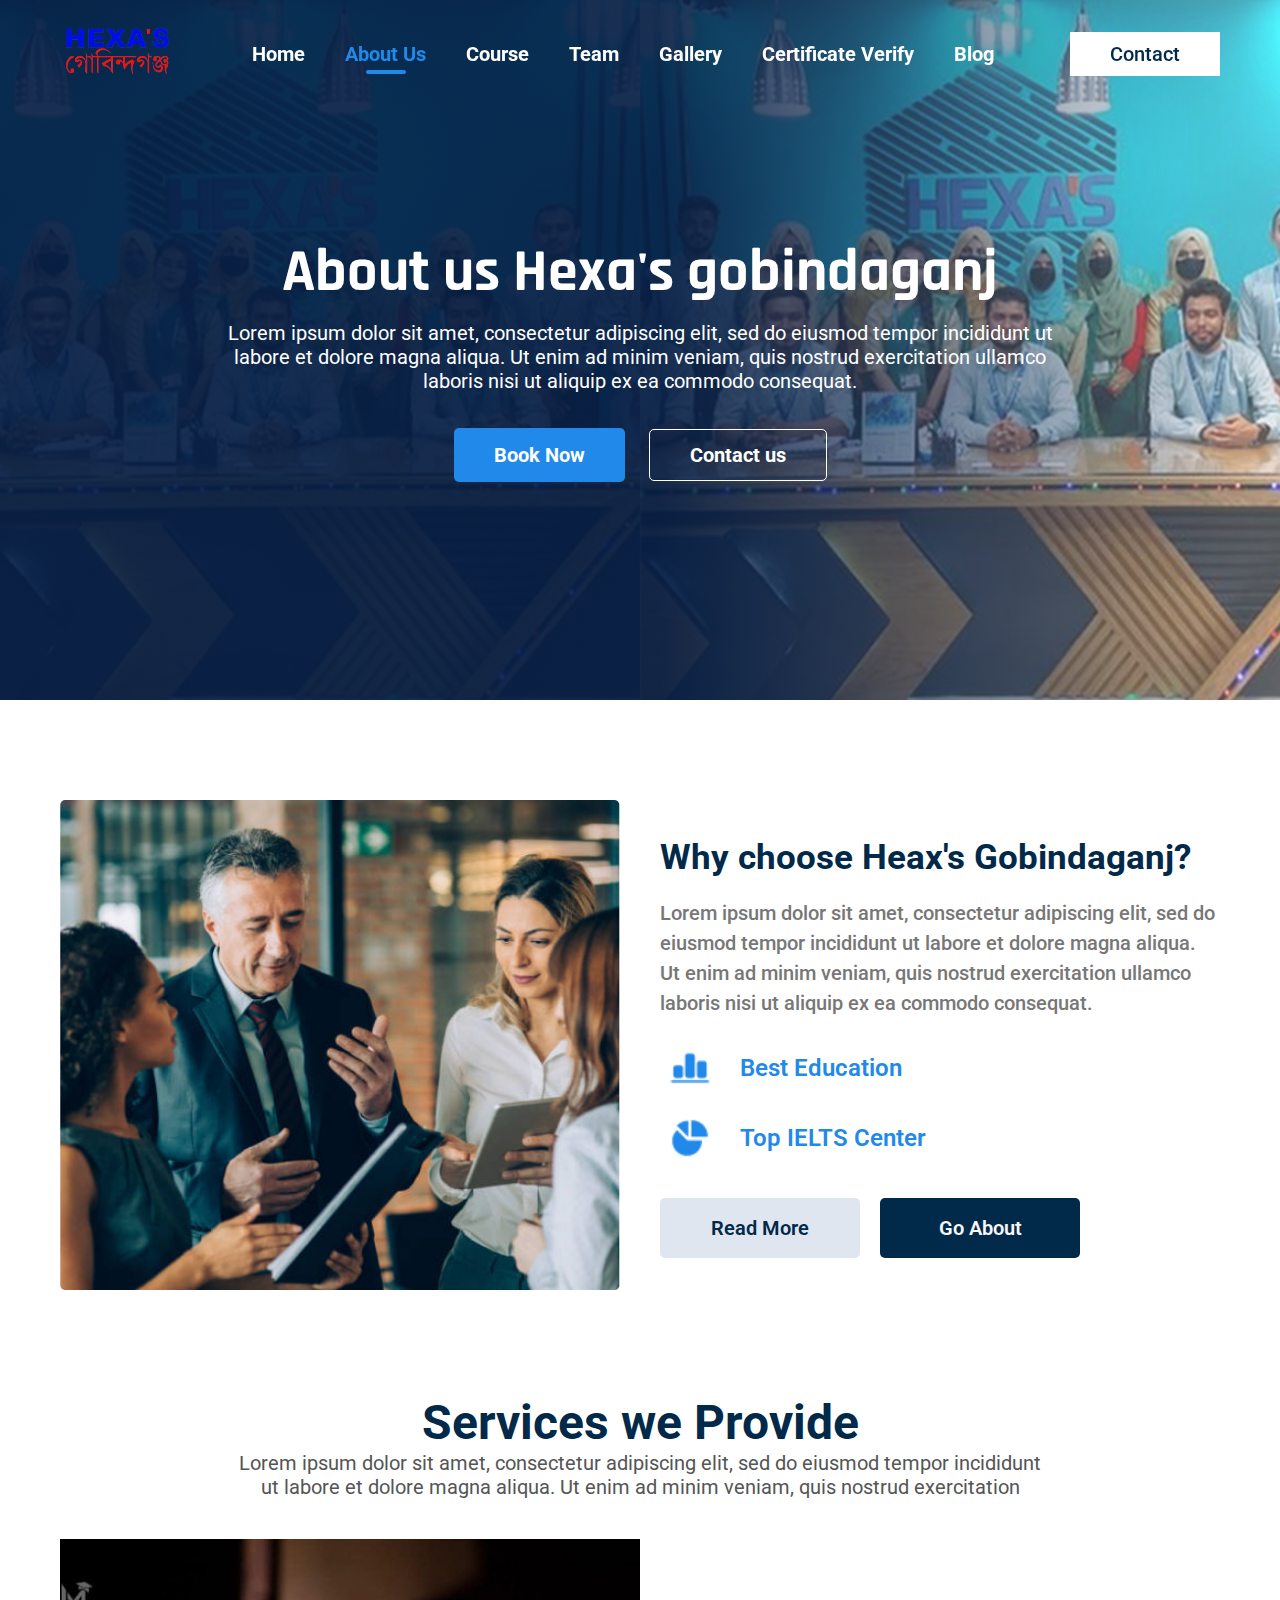
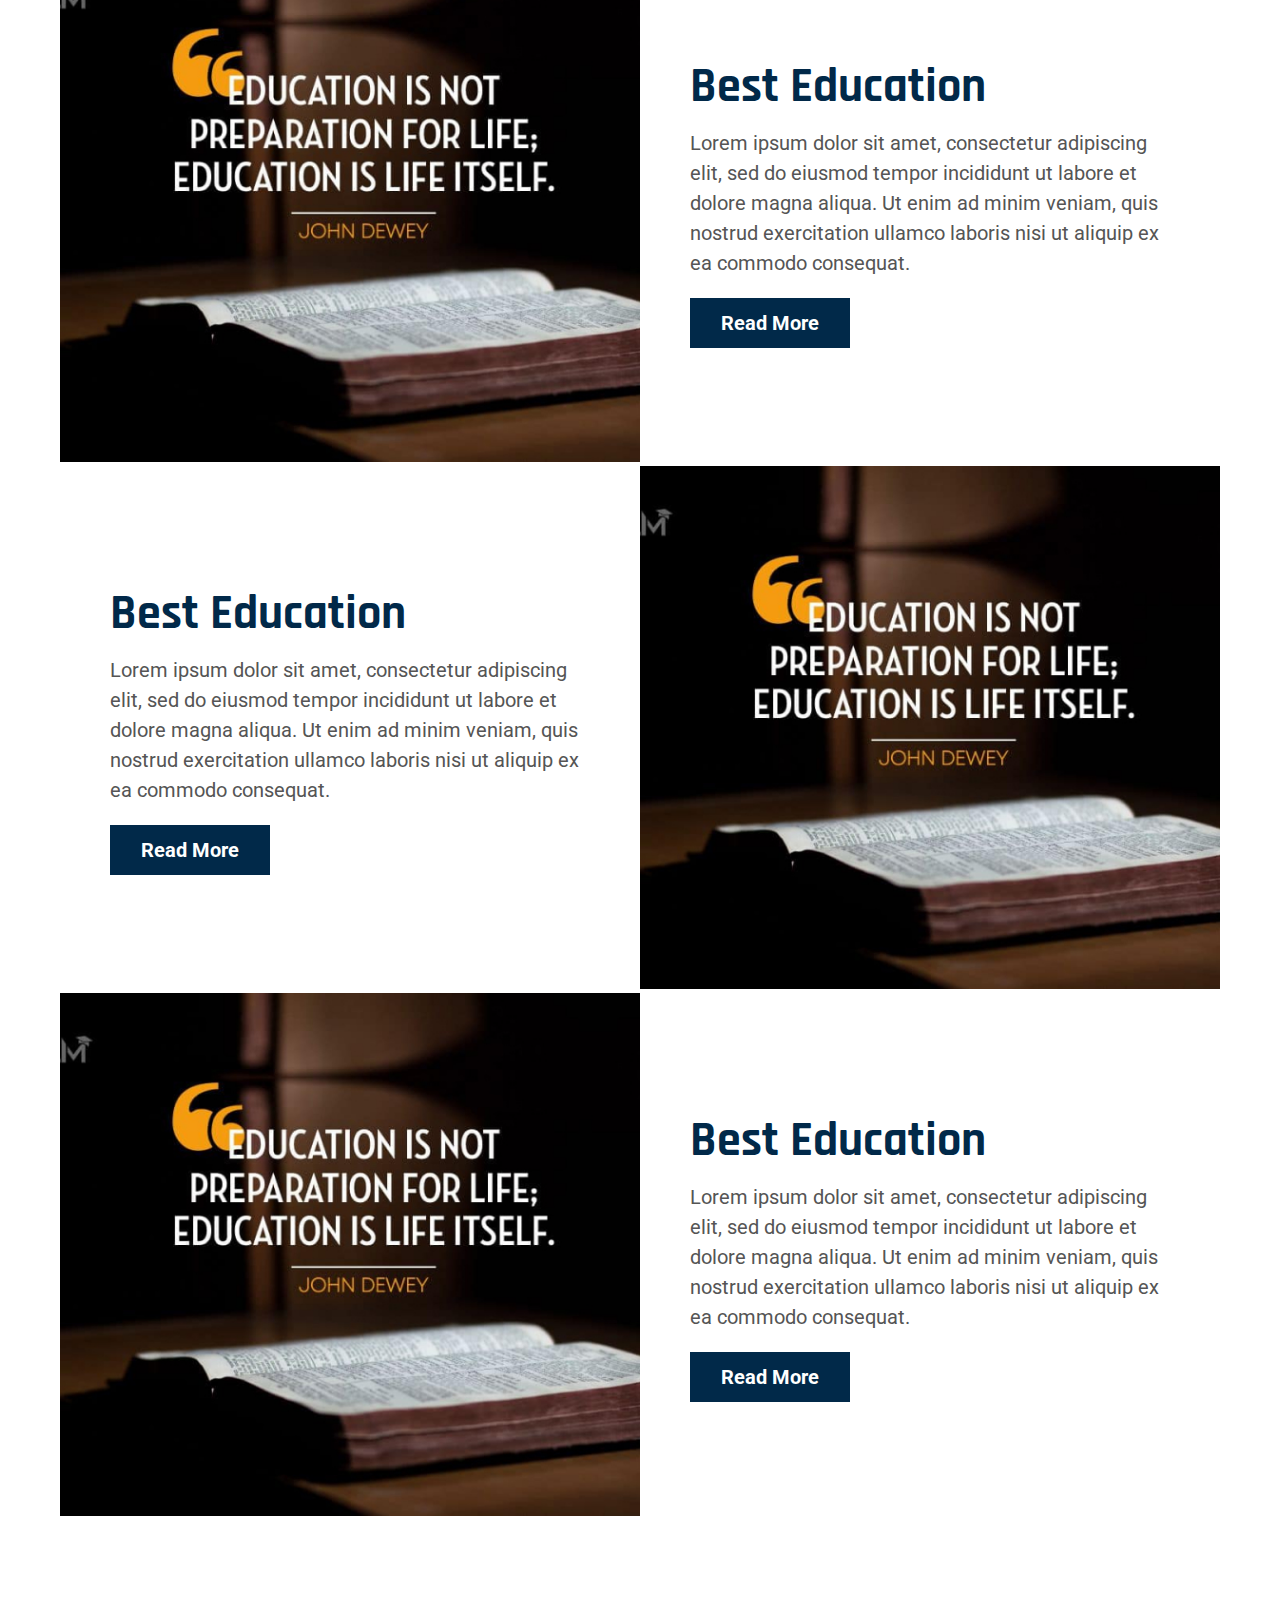
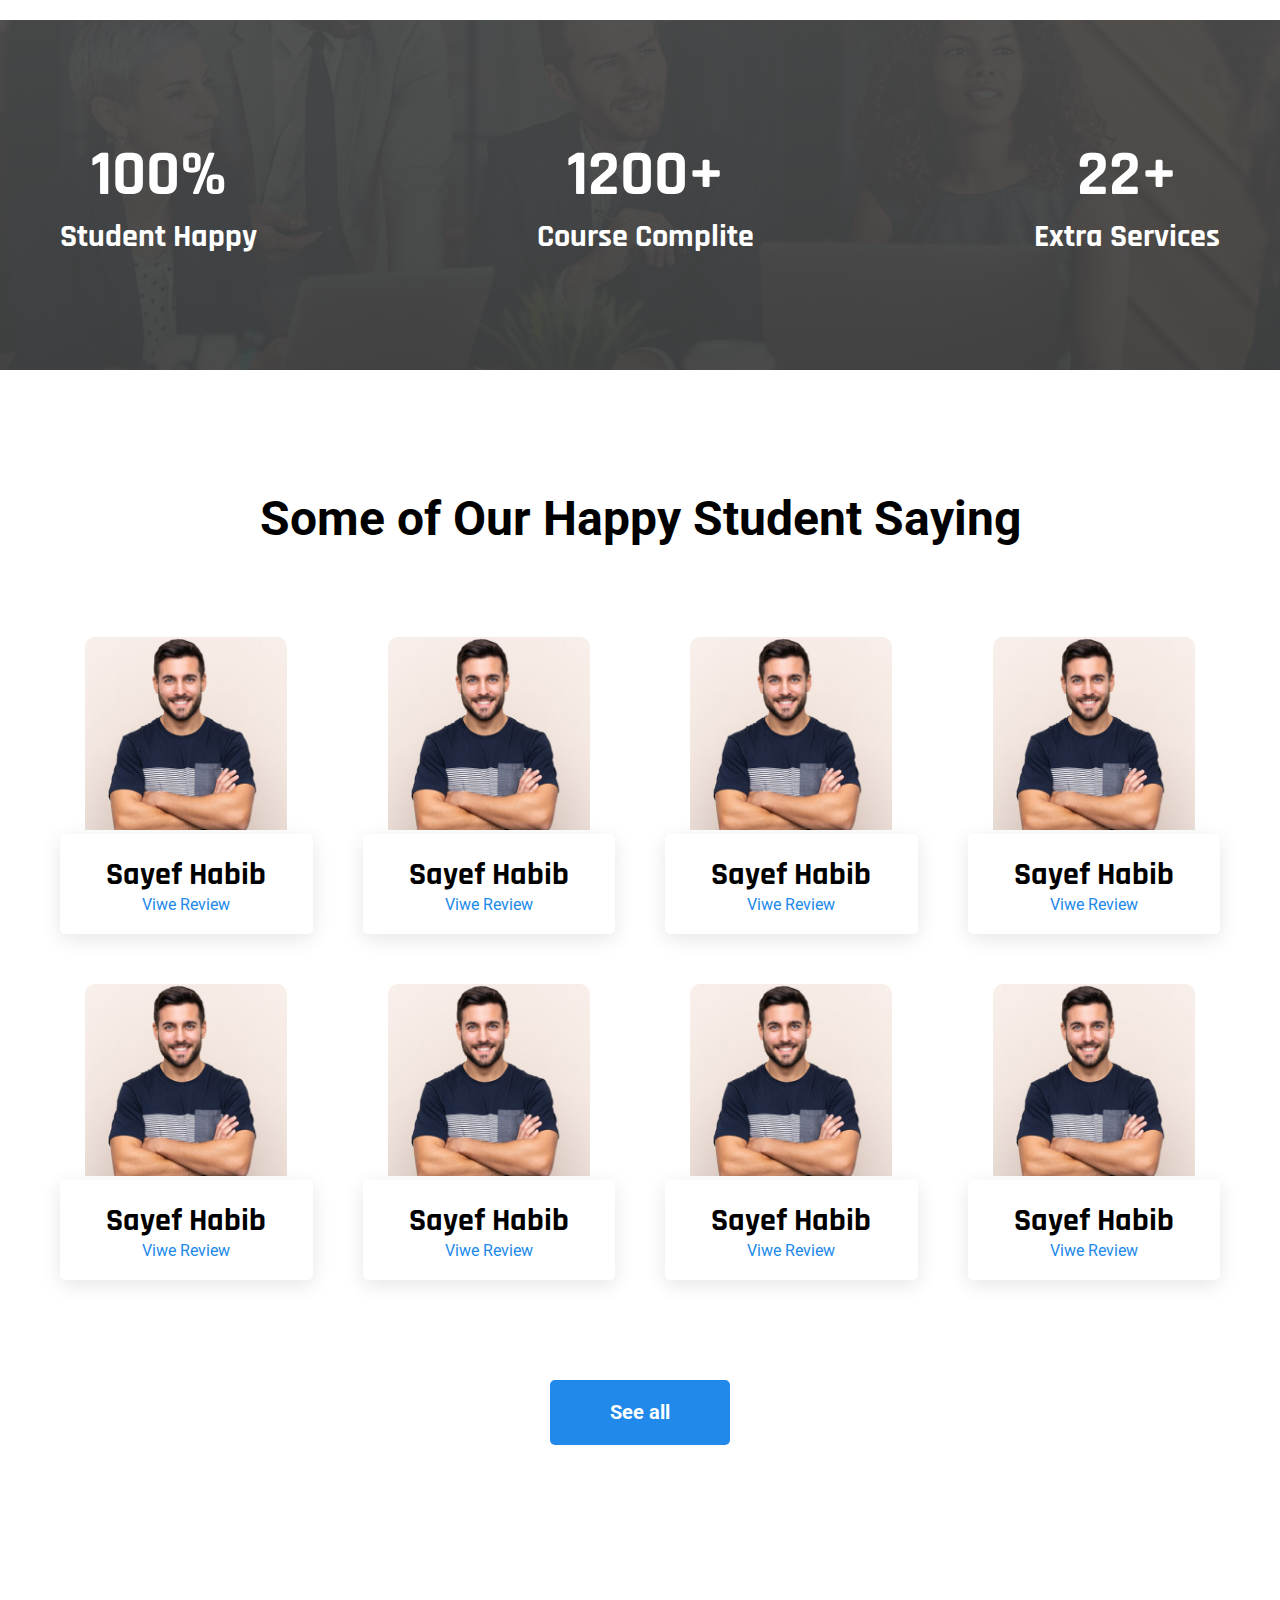
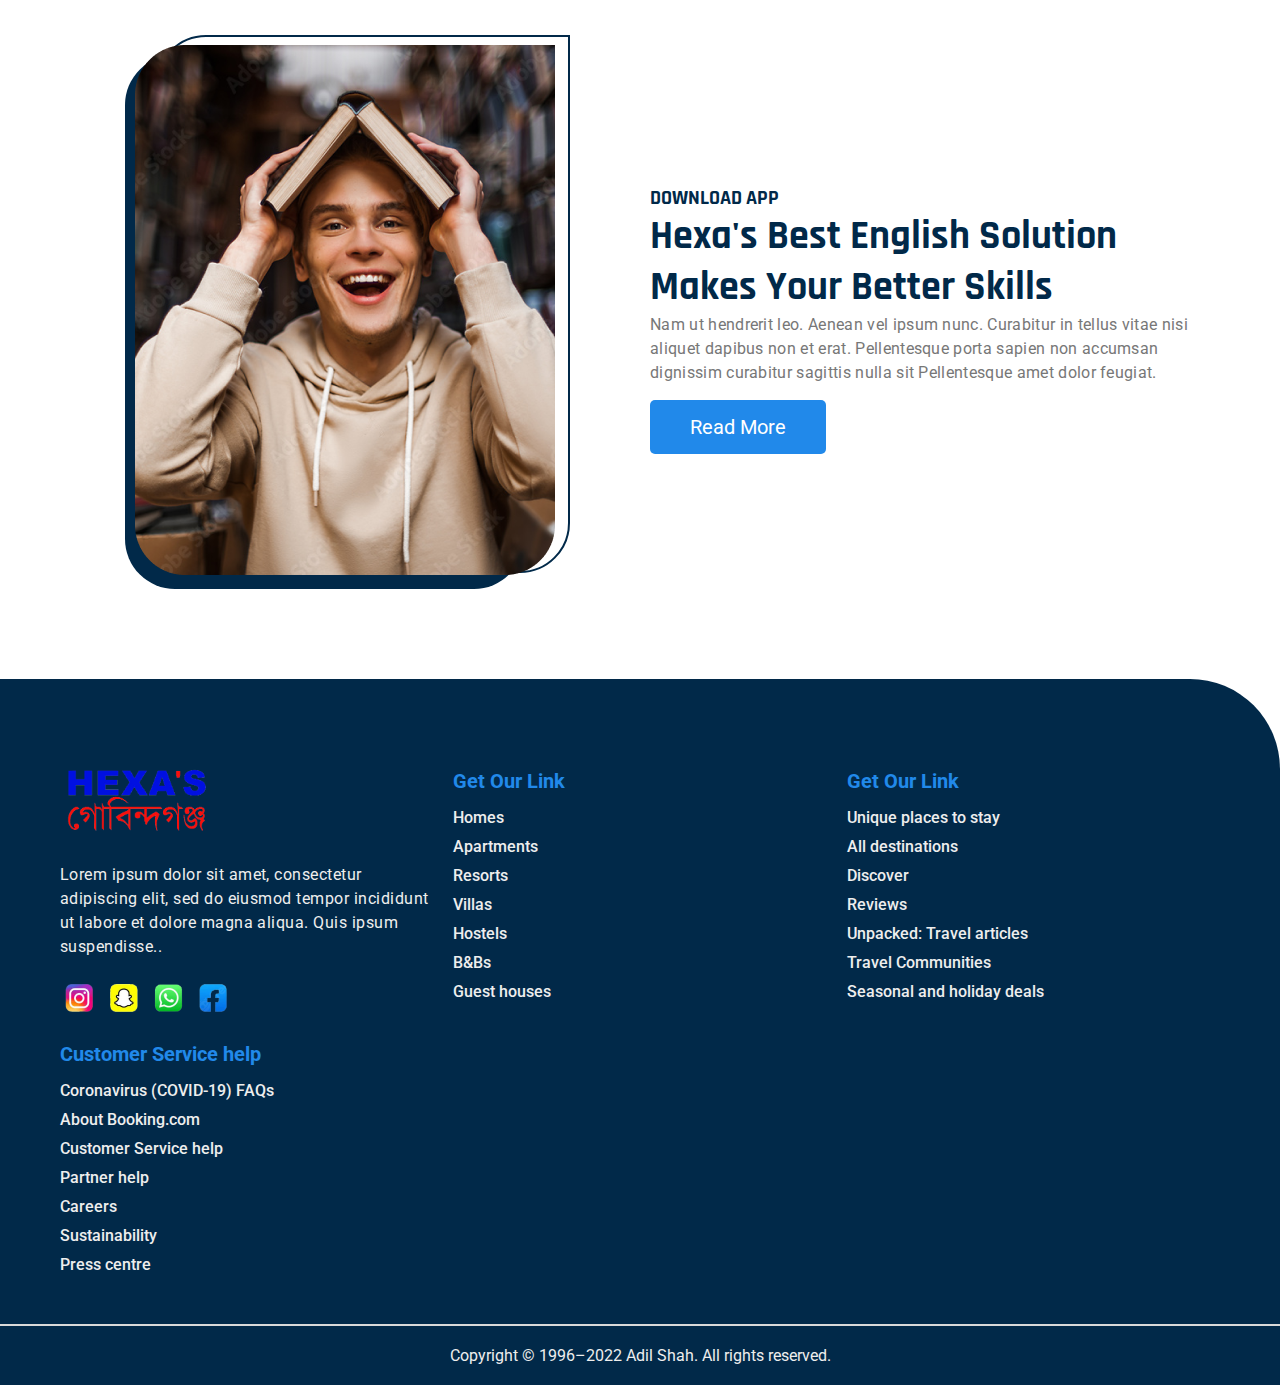
<file: about.html>
<!DOCTYPE html>
<html lang="en">
  <head>
    <meta charset="UTF-8" />
    <meta http-equiv="X-UA-Compatible" content="IE=edge" />
    <meta name="viewport" content="width=device-width, initial-scale=1.0" />
    <title>Home</title>

    <link
      rel="stylesheet"
      href="https://cdnjs.cloudflare.com/ajax/libs/font-awesome/6.3.0/css/all.min.css"
      integrity="sha512-SzlrxWUlpfuzQ+pcUCosxcglQRNAq/DZjVsC0lE40xsADsfeQoEypE+enwcOiGjk/bSuGGKHEyjSoQ1zVisanQ=="
      crossorigin="anonymous"
      referrerpolicy="no-referrer"
    />
    <link
      href="https://cdn.jsdelivr.net/npm/bootstrap@5.0.2/dist/css/bootstrap.min.css"
      rel="stylesheet"
      integrity="sha384-EVSTQN3/azprG1Anm3QDgpJLIm9Nao0Yz1ztcQTwFspd3yD65VohhpuuCOmLASjC"
      crossorigin="anonymous"
    />
    <link rel="stylesheet" href="css/style.css" />
  </head>
  <body class="about-page">
    <!-- header -->
    <header>
      <div class="container">
        <div class="header-container">
          <h1 class="logo">
            <a href="index.html"><img src="img/logo.png" alt="logo" /></a>
          </h1>
          <ul class="nav">
            <li><a href="index.html">Home</a></li>
            <li><a href="about.html" class="active">About Us</a></li>
            <li><a href="course.html">Course</a></li>
            <li><a href="team.html"> Team</a></li>
            <li><a href="gallery.html">Gallery</a></li>
            <li><a href="certificate.html">Certificate Verify</a></li>
            <li><a href="blog.html">Blog</a></li>
            <li class="contact-mini"><a href="#">Contact</a></li>
          </ul>
          <a href="#" class="contact">Contact</a>
          <div id="menu"><i class="fa-solid fa-bars"></i></div>
        </div>
      </div>
    </header>
    <!-- header end -->

    <!-- top banner  -->

    <div
      class="top-banner-center"
      style="
        background: linear-gradient(
            89.92deg,
            rgba(0, 25, 64, 0.9) 51.56%,
            rgba(0, 0, 0, 0) 99.93%
          ),
          url(img/top-banner/banner-home.jpg);
        background-position: center;
        background-repeat: no-repeat;
        background-size: cover;
      "
    >
      <div class="container">
        <h1>About us Hexa's gobindaganj</h1>

        <p>
          Lorem ipsum dolor sit amet, consectetur adipiscing elit, sed do
          eiusmod tempor incididunt ut labore et dolore magna aliqua. Ut enim ad
          minim veniam, quis nostrud exercitation ullamco laboris nisi ut
          aliquip ex ea commodo consequat.
        </p>

        <div class="top-banner-center-btn">
          <a href="#">Book Now</a>
          <a href="#">Contact us</a>
        </div>
      </div>
    </div>

    <!-- top banner  ende -->

    <!-- choose  -->

    <div class="choose">
      <div class="container">
        <div class="chosse-left">
          <img src="img/choose.jpg" alt="img" />
        </div>
        <div class="chosse-right">
          <h2>Why choose Heax's Gobindaganj?</h2>
          <p>
            Lorem ipsum dolor sit amet, consectetur adipiscing elit, sed do
            eiusmod tempor incididunt ut labore et dolore magna aliqua. Ut enim
            ad minim veniam, quis nostrud exercitation ullamco laboris nisi ut
            aliquip ex ea commodo consequat.
          </p>

          <div class="choose-icon">
            <img src="img/icon-1.jpg" alt="i" />
            <span>Best Education</span>
          </div>
          <div class="choose-icon">
            <img src="img/icon-2.jpg" alt="i" />
            <span>Top IELTS Center</span>
          </div>

          <div class="choose-btn">
            <a href="#">Read More</a>
            <a href="#">Go About</a>
          </div>
        </div>
      </div>
    </div>

    <!-- choose  end -->

    <!-- service -->

    <div class="service">
      <div class="container">
        <div class="service-header">
          <h2>Services we Provide</h2>
          <p>
            Lorem ipsum dolor sit amet, consectetur adipiscing elit, sed do
            eiusmod tempor incididunt <br />
            ut labore et dolore magna aliqua. Ut enim ad minim veniam, quis
            nostrud exercitation
          </p>
        </div>
        <div class="service-content">
          <div class="service-box">
            <div class="service-img">
              <img src="img/service.jpg" alt="service" />
            </div>
            <div class="service-text">
              <h3>Best Education</h3>
              <p>
                Lorem ipsum dolor sit amet, consectetur adipiscing elit, sed do
                eiusmod tempor incididunt ut labore et dolore magna aliqua. Ut
                enim ad minim veniam, quis nostrud exercitation ullamco laboris
                nisi ut aliquip ex ea commodo consequat.
              </p>
              <a href="#">Read More</a>
            </div>
          </div>
          <div class="service-box">
            <div class="service-text">
              <h3>Best Education</h3>
              <p>
                Lorem ipsum dolor sit amet, consectetur adipiscing elit, sed do
                eiusmod tempor incididunt ut labore et dolore magna aliqua. Ut
                enim ad minim veniam, quis nostrud exercitation ullamco laboris
                nisi ut aliquip ex ea commodo consequat.
              </p>
              <a href="#">Read More</a>
            </div>
            <div class="service-img">
              <img src="img/service.jpg" alt="service" />
            </div>
          </div>
          <div class="service-box">
            <div class="service-img">
              <img src="img/service.jpg" alt="service" />
            </div>
            <div class="service-text">
              <h3>Best Education</h3>
              <p>
                Lorem ipsum dolor sit amet, consectetur adipiscing elit, sed do
                eiusmod tempor incididunt ut labore et dolore magna aliqua. Ut
                enim ad minim veniam, quis nostrud exercitation ullamco laboris
                nisi ut aliquip ex ea commodo consequat.
              </p>
              <a href="#">Read More</a>
            </div>
          </div>
        </div>
      </div>
    </div>

    <!-- service end -->

    <!-- success -->

    <div
      class="success"
      style="
        background: linear-gradient(rgba(0, 0, 0, 0.668), rgba(0, 0, 0, 0.702)),
          url(./img/success.png);
        background-position: center;
        background-repeat: no-repeat;
        background-size: cover;
      "
    >
      <div class="container">
        <div class="success-box">
          <h2>100%</h2>
          <h4>Student Happy</h4>
        </div>
        <div class="success-box">
          <h2>1200+</h2>
          <h4>Course Complite</h4>
        </div>
        <div class="success-box">
          <h2>22+</h2>
          <h4>Extra Services</h4>
        </div>
      </div>
    </div>

    <!-- success end -->

    <!-- happy student -->

    <div class="happy-student">
      <div class="container">
        <h2>Some of Our Happy Student Saying</h2>
        <div class="happy-student-content">
          <div class="happy-student-box">
            <div class="happy-student-img">
              <img src="img/person.png" alt="person" />
            </div>
            <div class="happy-student-text">
              <h3>Sayef Habib</h3>
              <a href="#">Viwe Review</a>
            </div>
          </div>
          <div class="happy-student-box">
            <div class="happy-student-img">
              <img src="img/person.png" alt="person" />
            </div>
            <div class="happy-student-text">
              <h3>Sayef Habib</h3>
              <a href="#">Viwe Review</a>
            </div>
          </div>
          <div class="happy-student-box">
            <div class="happy-student-img">
              <img src="img/person.png" alt="person" />
            </div>
            <div class="happy-student-text">
              <h3>Sayef Habib</h3>
              <a href="#">Viwe Review</a>
            </div>
          </div>
          <div class="happy-student-box">
            <div class="happy-student-img">
              <img src="img/person.png" alt="person" />
            </div>
            <div class="happy-student-text">
              <h3>Sayef Habib</h3>
              <a href="#">Viwe Review</a>
            </div>
          </div>
          <div class="happy-student-box">
            <div class="happy-student-img">
              <img src="img/person.png" alt="person" />
            </div>
            <div class="happy-student-text">
              <h3>Sayef Habib</h3>
              <a href="#">Viwe Review</a>
            </div>
          </div>
          <div class="happy-student-box">
            <div class="happy-student-img">
              <img src="img/person.png" alt="person" />
            </div>
            <div class="happy-student-text">
              <h3>Sayef Habib</h3>
              <a href="#">Viwe Review</a>
            </div>
          </div>
          <div class="happy-student-box">
            <div class="happy-student-img">
              <img src="img/person.png" alt="person" />
            </div>
            <div class="happy-student-text">
              <h3>Sayef Habib</h3>
              <a href="#">Viwe Review</a>
            </div>
          </div>
          <div class="happy-student-box">
            <div class="happy-student-img">
              <img src="img/person.png" alt="person" />
            </div>
            <div class="happy-student-text">
              <h3>Sayef Habib</h3>
              <a href="#">Viwe Review</a>
            </div>
          </div>
        </div>
        <div class="happy-student-content-show">
          <a href="#">See all</a>
        </div>
      </div>
    </div>

    <!-- happy student end -->

    <!-- our app  -->

    <div class="our-app">
      <div class="container">
        <div class="app-left">
          <img src="img/download-app.png" alt="app" />
        </div>
        <div class="app-right">
          <h4>DOWNLOAD APP</h4>
          <h2>Hexa's Best English Solution Makes Your Better Skills</h2>
          <p>
            Nam ut hendrerit leo. Aenean vel ipsum nunc. Curabitur in tellus
            vitae nisi aliquet dapibus non et erat. Pellentesque porta sapien
            non accumsan dignissim curabitur sagittis nulla sit Pellentesque
            amet dolor feugiat.
          </p>

          <a href="#" class="primary-btn">Read More</a>
        </div>
      </div>
    </div>

    <!-- our app  emd -->

    <!-- footer  -->

    <footer>
      <div class="container">
        <div class="footer-content">
          <div class="footer-logo">
            <div class="logo">
              <img src="img/logo.png" alt="logo" />
            </div>
            <p>
              Lorem ipsum dolor sit amet, consectetur adipiscing elit, sed do
              eiusmod tempor incididunt ut labore et dolore magna aliqua. Quis
              ipsum suspendisse..
            </p>

            <div class="footer-social">
              <a href="#"><img src="img/footer-social.png" alt="social" /></a>
            </div>
          </div>

          <ul class="footer-item">
            <h2>Get Our Link</h2>
            <li>Homes</li>
            <li>Apartments</li>
            <li>Resorts</li>
            <li>Villas</li>
            <li>Hostels</li>
            <li>B&Bs</li>
            <li>Guest houses</li>
          </ul>
          <ul class="footer-item">
            <h2>Get Our Link</h2>
            <li>Unique places to stay</li>
            <li>All destinations</li>
            <li>Discover</li>
            <li>Reviews</li>
            <li>Unpacked: Travel articles</li>
            <li>Travel Communities</li>
            <li>Seasonal and holiday deals</li>
          </ul>

          <ul class="footer-item">
            <h2>Customer Service help</h2>
            <li>Coronavirus (COVID-19) FAQs</li>
            <li>About Booking.com</li>
            <li>Customer Service help</li>
            <li>Partner help</li>
            <li>Careers</li>
            <li>Sustainability</li>
            <li>Press centre</li>
          </ul>
        </div>
      </div>
      <div class="footer-end">
        <p>Copyright © 1996–2022 Adil Shah. All rights reserved.</p>
      </div>
    </footer>

    <!-- footer  end -->

    <script
      src="https://cdn.jsdelivr.net/npm/bootstrap@5.0.2/dist/js/bootstrap.bundle.min.js"
      integrity="sha384-MrcW6ZMFYlzcLA8Nl+NtUVF0sA7MsXsP1UyJoMp4YLEuNSfAP+JcXn/tWtIaxVXM"
      crossorigin="anonymous"
    ></script>
    <script
      src="https://cdnjs.cloudflare.com/ajax/libs/jquery/3.6.3/jquery.min.js"
      integrity="sha512-STof4xm1wgkfm7heWqFJVn58Hm3EtS31XFaagaa8VMReCXAkQnJZ+jEy8PCC/iT18dFy95WcExNHFTqLyp72eQ=="
      crossorigin="anonymous"
      referrerpolicy="no-referrer"
    ></script>
    <script src="js/app.js"></script>
  </body>
</html>
</file>
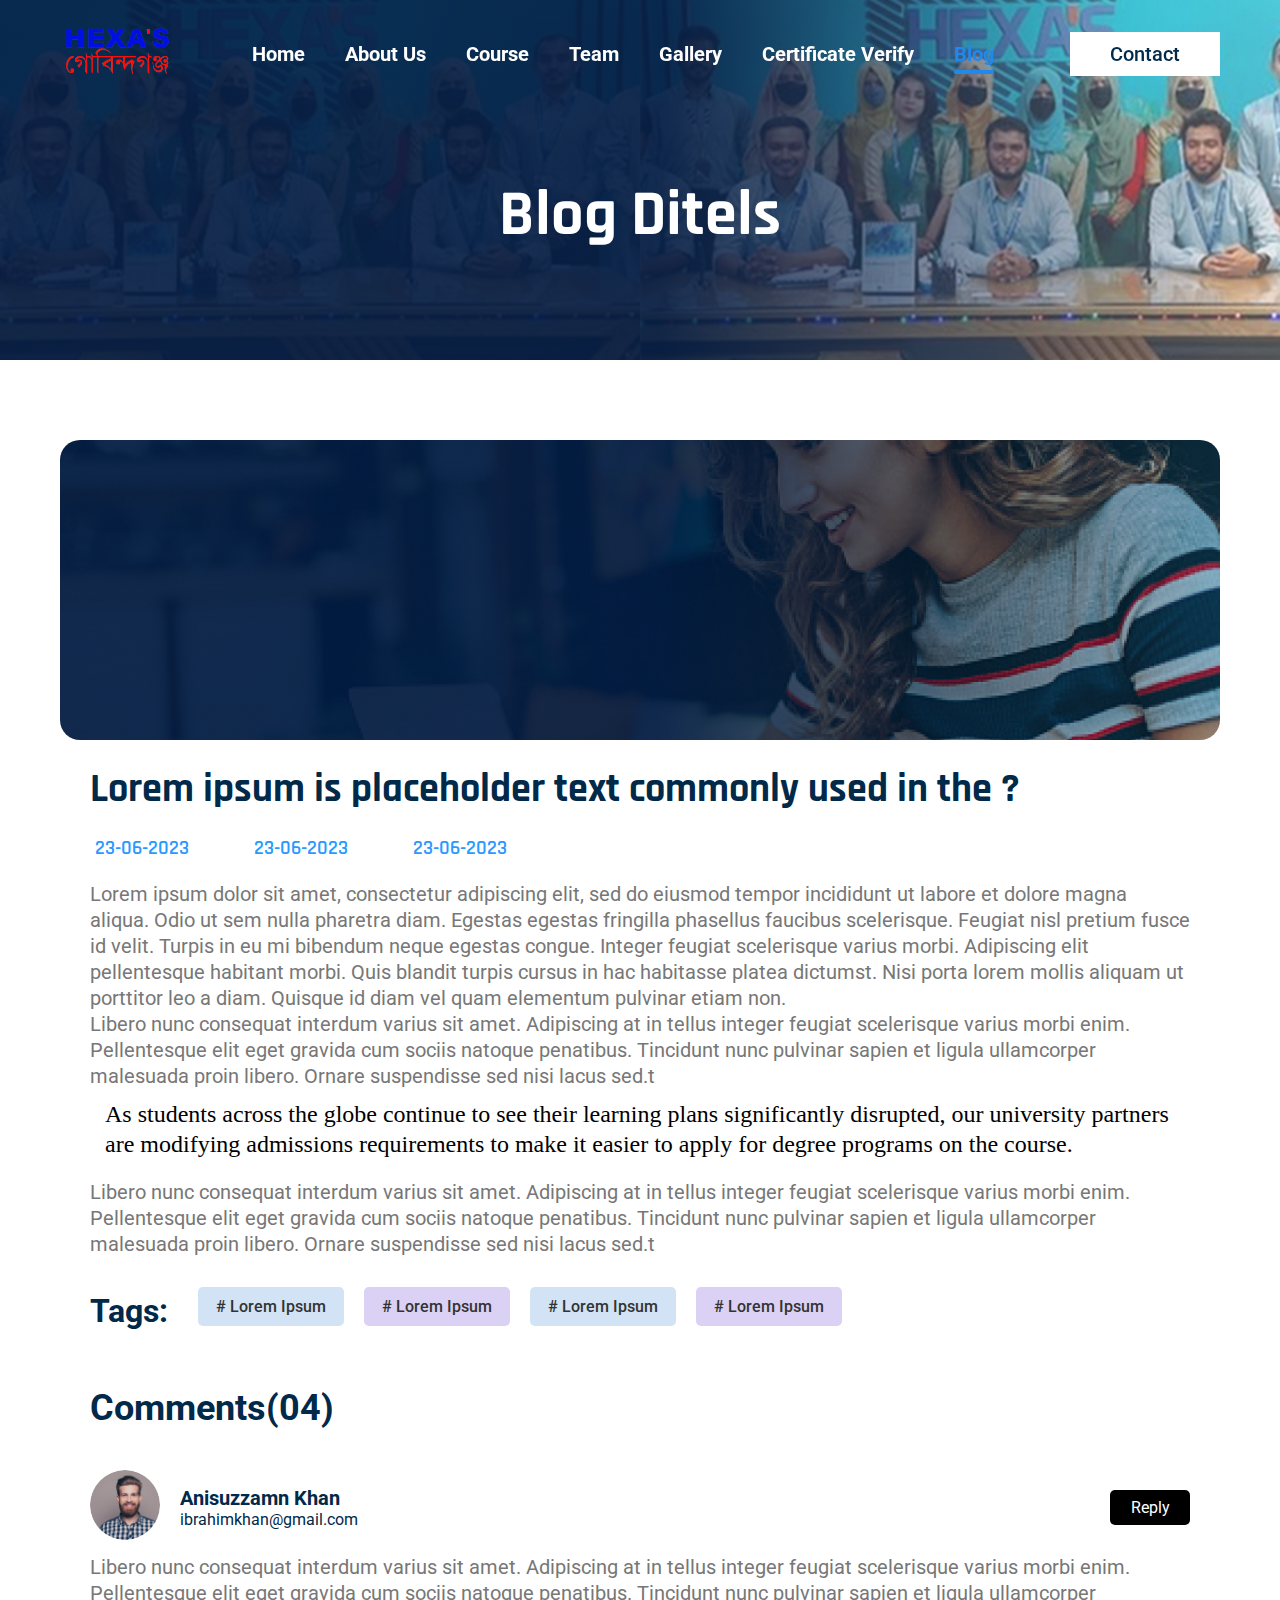
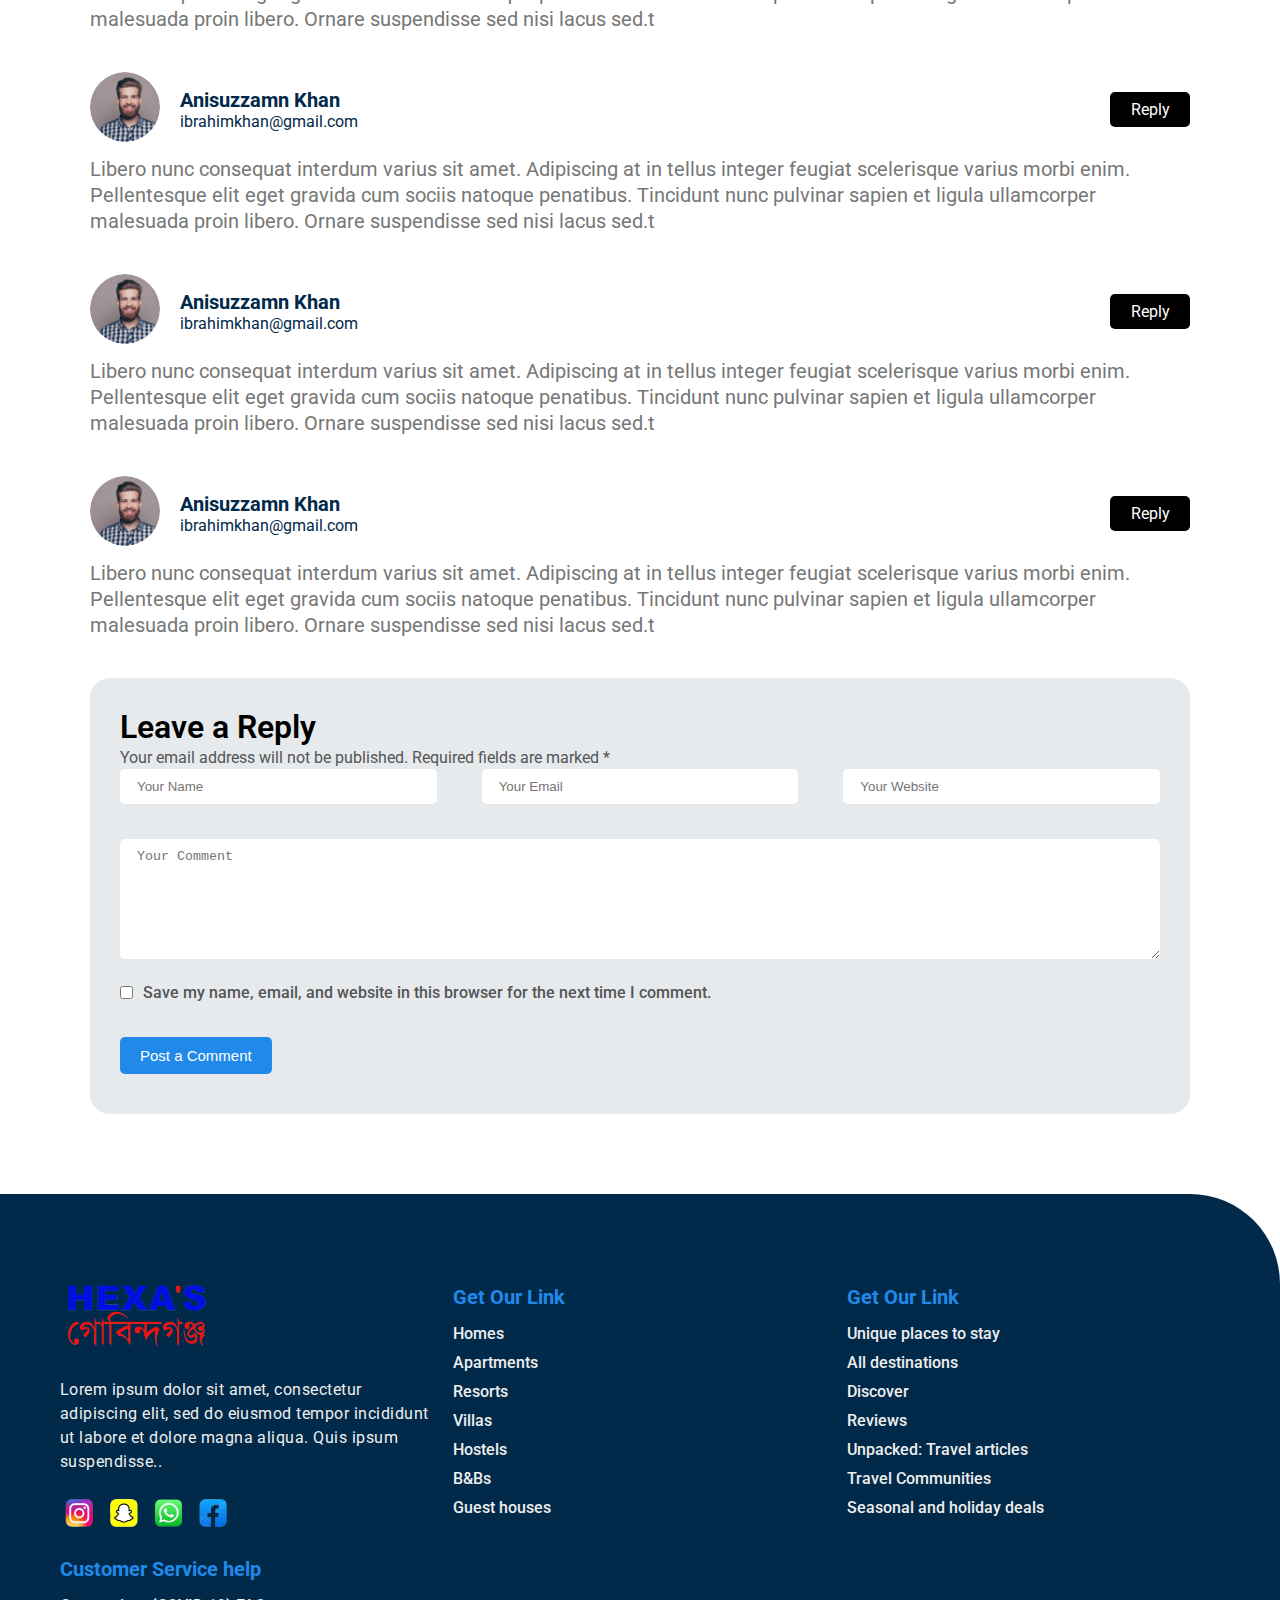
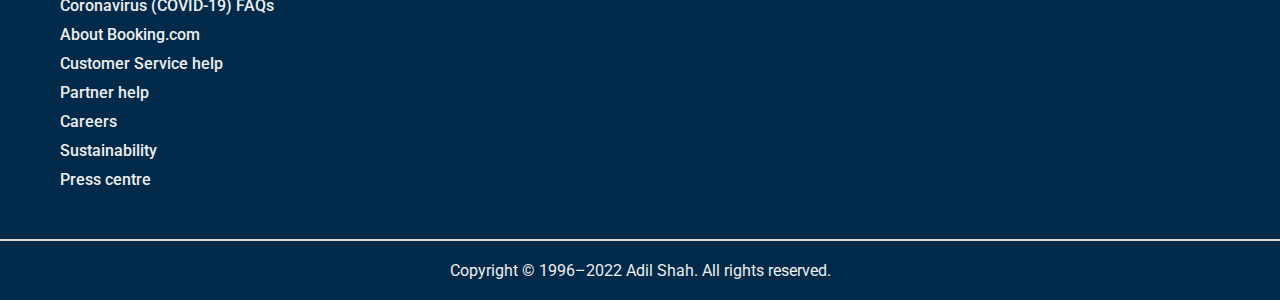
<file: blog-details.html>
<!DOCTYPE html>
<html lang="en">
  <head>
    <meta charset="UTF-8" />
    <meta http-equiv="X-UA-Compatible" content="IE=edge" />
    <meta name="viewport" content="width=device-width, initial-scale=1.0" />
    <title>Home</title>

    <link
      rel="stylesheet"
      href="https://cdnjs.cloudflare.com/ajax/libs/font-awesome/6.3.0/css/all.min.css"
      integrity="sha512-SzlrxWUlpfuzQ+pcUCosxcglQRNAq/DZjVsC0lE40xsADsfeQoEypE+enwcOiGjk/bSuGGKHEyjSoQ1zVisanQ=="
      crossorigin="anonymous"
      referrerpolicy="no-referrer"
    />
    <link
      href="https://cdn.jsdelivr.net/npm/bootstrap@5.0.2/dist/css/bootstrap.min.css"
      rel="stylesheet"
      integrity="sha384-EVSTQN3/azprG1Anm3QDgpJLIm9Nao0Yz1ztcQTwFspd3yD65VohhpuuCOmLASjC"
      crossorigin="anonymous"
    />
    <link rel="stylesheet" href="css/style.css" />
  </head>
  <body>
    <!-- header -->
    <header>
      <div class="container">
        <div class="header-container">
          <h1 class="logo">
            <a href="index.html"><img src="img/logo.png" alt="logo" /></a>
          </h1>
          <ul class="nav">
            <li><a href="index.html">Home</a></li>
            <li><a href="about.html">About Us</a></li>
            <li><a href="course.html">Course</a></li>
            <li><a href="team.html"> Team</a></li>
            <li><a href="gallery.html">Gallery</a></li>
            <li><a href="certificate.html">Certificate Verify</a></li>
            <li><a href="blog.html" class="active">Blog</a></li>
            <li class="contact-mini"><a href="#">Contact</a></li>
          </ul>
          <a href="#" class="contact">Contact</a>
          <div id="menu"><i class="fa-solid fa-bars"></i></div>
        </div>
      </div>
    </header>
    <!-- header end -->

    <!-- top banner  -->

    <div
      class="top-banner-team height-360px"
      style="
        background: linear-gradient(
            89.92deg,
            rgba(0, 25, 64, 0.9) 51.56%,
            rgba(0, 0, 0, 0) 99.93%
          ),
          url(img/top-banner/banner-home.jpg);
        background-position: center;
        background-repeat: no-repeat;
        background-size: cover;
      "
    >
      <div class="container">
        <div class="top-banner-team-left">
          <h1>Blog Ditels</h1>
        </div>
      </div>
    </div>

    <!-- top banner  ende -->

    <!-- blog details  -->
    <div class="blog-details">
      <div class="container">
        <div class="blog-details-box">
          <div class="blog-details-main-img">
            <img src="img/top-banner/bg.jpg" alt="img" />
          </div>

          <div class="blog-details-main-text">
            <h2>Lorem ipsum is placeholder text commonly used in the ?</h2>

            <div class="blog-res">
              <div class="blog-res-box">
                <i class="fa-solid fa-earth-americas"></i>
                <small>23-06-2023</small>
              </div>
              <div class="blog-res-box">
                <i class="fa-brands fa-facebook-messenger"></i>
                <small>23-06-2023</small>
              </div>
              <div class="blog-res-box">
                <i class="fa-solid fa-thumbs-up"></i>
                <small>23-06-2023</small>
              </div>
            </div>
            <p>
              Lorem ipsum dolor sit amet, consectetur adipiscing elit, sed do
              eiusmod tempor incididunt ut labore et dolore magna aliqua. Odio
              ut sem nulla pharetra diam. Egestas egestas fringilla phasellus
              faucibus scelerisque. Feugiat nisl pretium fusce id velit. Turpis
              in eu mi bibendum neque egestas congue. Integer feugiat
              scelerisque varius morbi. Adipiscing elit pellentesque habitant
              morbi. Quis blandit turpis cursus in hac habitasse platea
              dictumst. Nisi porta lorem mollis aliquam ut porttitor leo a diam.
              Quisque id diam vel quam elementum pulvinar etiam non.
            </p>
            <p>
              Libero nunc consequat interdum varius sit amet. Adipiscing at in
              tellus integer feugiat scelerisque varius morbi enim. Pellentesque
              elit eget gravida cum sociis natoque penatibus. Tincidunt nunc
              pulvinar sapien et ligula ullamcorper malesuada proin libero.
              Ornare suspendisse sed nisi lacus sed.t
            </p>

            <div class="q-text">
              <div class="q-left"><i class="fa-solid fa-quote-left"></i></div>
              <div class="q-right">
                <h4>
                  As students across the globe continue to see their learning
                  plans significantly disrupted, our university partners are
                  modifying admissions requirements to make it easier to apply
                  for degree programs on the course.
                </h4>
              </div>
            </div>
            <p>
              Libero nunc consequat interdum varius sit amet. Adipiscing at in
              tellus integer feugiat scelerisque varius morbi enim. Pellentesque
              elit eget gravida cum sociis natoque penatibus. Tincidunt nunc
              pulvinar sapien et ligula ullamcorper malesuada proin libero.
              Ornare suspendisse sed nisi lacus sed.t
            </p>

            <div class="blog-tags">
              <h5>Tags:</h5>
              <a href="#"># Lorem Ipsum</a>
              <a href="#"># Lorem Ipsum</a>
              <a href="#"># Lorem Ipsum</a>
              <a href="#"># Lorem Ipsum</a>
            </div>

            <div class="blog-comment">
              <h3>Comments(04)</h3>

              <div class="blog-commnet-container">
                <div class="blog-comment-content">
                  <div class="blog-comment-profile">
                    <div class="blog-comment-profile-box">
                      <div class="blog-details-comment-img">
                        <img src="img/person2.png" alt="img" />
                      </div>
                      <div class="blog-details-comment-text">
                        <h5>Anisuzzamn Khan</h5>
                        <small>ibrahimkhan@gmail.com</small>
                      </div>
                    </div>
                    <div class="blog-reply">
                      <a href="#">Reply</a>
                    </div>
                  </div>
                  <div class="blog-comment-text">
                    <p>
                      Libero nunc consequat interdum varius sit amet. Adipiscing
                      at in tellus integer feugiat scelerisque varius morbi
                      enim. Pellentesque elit eget gravida cum sociis natoque
                      penatibus. Tincidunt nunc pulvinar sapien et ligula
                      ullamcorper malesuada proin libero. Ornare suspendisse sed
                      nisi lacus sed.t
                    </p>
                  </div>
                </div>
                <div class="blog-comment-content">
                  <div class="blog-comment-profile">
                    <div class="blog-comment-profile-box">
                      <div class="blog-details-comment-img">
                        <img src="img/person2.png" alt="img" />
                      </div>
                      <div class="blog-details-comment-text">
                        <h5>Anisuzzamn Khan</h5>
                        <small>ibrahimkhan@gmail.com</small>
                      </div>
                    </div>
                    <div class="blog-reply">
                      <a href="#">Reply</a>
                    </div>
                  </div>
                  <div class="blog-comment-text">
                    <p>
                      Libero nunc consequat interdum varius sit amet. Adipiscing
                      at in tellus integer feugiat scelerisque varius morbi
                      enim. Pellentesque elit eget gravida cum sociis natoque
                      penatibus. Tincidunt nunc pulvinar sapien et ligula
                      ullamcorper malesuada proin libero. Ornare suspendisse sed
                      nisi lacus sed.t
                    </p>
                  </div>
                </div>
                <div class="blog-comment-content">
                  <div class="blog-comment-profile">
                    <div class="blog-comment-profile-box">
                      <div class="blog-details-comment-img">
                        <img src="img/person2.png" alt="img" />
                      </div>
                      <div class="blog-details-comment-text">
                        <h5>Anisuzzamn Khan</h5>
                        <small>ibrahimkhan@gmail.com</small>
                      </div>
                    </div>
                    <div class="blog-reply">
                      <a href="#">Reply</a>
                    </div>
                  </div>
                  <div class="blog-comment-text">
                    <p>
                      Libero nunc consequat interdum varius sit amet. Adipiscing
                      at in tellus integer feugiat scelerisque varius morbi
                      enim. Pellentesque elit eget gravida cum sociis natoque
                      penatibus. Tincidunt nunc pulvinar sapien et ligula
                      ullamcorper malesuada proin libero. Ornare suspendisse sed
                      nisi lacus sed.t
                    </p>
                  </div>
                </div>
                <div class="blog-comment-content">
                  <div class="blog-comment-profile">
                    <div class="blog-comment-profile-box">
                      <div class="blog-details-comment-img">
                        <img src="img/person2.png" alt="img" />
                      </div>
                      <div class="blog-details-comment-text">
                        <h5>Anisuzzamn Khan</h5>
                        <small>ibrahimkhan@gmail.com</small>
                      </div>
                    </div>
                    <div class="blog-reply">
                      <a href="#">Reply</a>
                    </div>
                  </div>
                  <div class="blog-comment-text">
                    <p>
                      Libero nunc consequat interdum varius sit amet. Adipiscing
                      at in tellus integer feugiat scelerisque varius morbi
                      enim. Pellentesque elit eget gravida cum sociis natoque
                      penatibus. Tincidunt nunc pulvinar sapien et ligula
                      ullamcorper malesuada proin libero. Ornare suspendisse sed
                      nisi lacus sed.t
                    </p>
                  </div>
                </div>
              </div>
            </div>

            <div class="leave-reply">
              <h4>Leave a Reply</h4>
              <p>
                Your email address will not be published. Required fields are
                marked *
              </p>
              <form action="#">
                <div class="reply-input">
                  <input
                    placeholder="Your Name"
                    type="text"
                    name="name"
                    id="name"
                  />
                  <input
                    placeholder="Your Email"
                    type="email"
                    name="email"
                    id="email"
                  />
                  <input
                    placeholder="Your Website"
                    type="text"
                    name="website"
                    id="website"
                  />
                </div>
                <textarea
                  placeholder="Your Comment"
                  name="Your Comment"
                  id="YourComment"
                ></textarea>
                <div class="reply-check">
                  <input type="checkbox" name="reply-check" id="reply-check" />
                  <label for="reply-check"
                    >Save my name, email, and website in this browser for the
                    next time I comment.</label
                  >
                </div>
                <button type="submit">Post a Comment</button>
              </form>
            </div>
          </div>
        </div>
      </div>
    </div>
    <!-- blog details  end -->

    <!-- footer  -->

    <footer>
      <div class="container">
        <div class="footer-content">
          <div class="footer-logo">
            <div class="logo">
              <img src="img/logo.png" alt="logo" />
            </div>
            <p>
              Lorem ipsum dolor sit amet, consectetur adipiscing elit, sed do
              eiusmod tempor incididunt ut labore et dolore magna aliqua. Quis
              ipsum suspendisse..
            </p>

            <div class="footer-social">
              <a href="#"><img src="img/footer-social.png" alt="social" /></a>
            </div>
          </div>

          <ul class="footer-item">
            <h2>Get Our Link</h2>
            <li>Homes</li>
            <li>Apartments</li>
            <li>Resorts</li>
            <li>Villas</li>
            <li>Hostels</li>
            <li>B&Bs</li>
            <li>Guest houses</li>
          </ul>
          <ul class="footer-item">
            <h2>Get Our Link</h2>
            <li>Unique places to stay</li>
            <li>All destinations</li>
            <li>Discover</li>
            <li>Reviews</li>
            <li>Unpacked: Travel articles</li>
            <li>Travel Communities</li>
            <li>Seasonal and holiday deals</li>
          </ul>

          <ul class="footer-item">
            <h2>Customer Service help</h2>
            <li>Coronavirus (COVID-19) FAQs</li>
            <li>About Booking.com</li>
            <li>Customer Service help</li>
            <li>Partner help</li>
            <li>Careers</li>
            <li>Sustainability</li>
            <li>Press centre</li>
          </ul>
        </div>
      </div>
      <div class="footer-end">
        <p>Copyright © 1996–2022 Adil Shah. All rights reserved.</p>
      </div>
    </footer>

    <!-- footer  end -->

    <script
      src="https://cdn.jsdelivr.net/npm/bootstrap@5.0.2/dist/js/bootstrap.bundle.min.js"
      integrity="sha384-MrcW6ZMFYlzcLA8Nl+NtUVF0sA7MsXsP1UyJoMp4YLEuNSfAP+JcXn/tWtIaxVXM"
      crossorigin="anonymous"
    ></script>
    <script
      src="https://cdnjs.cloudflare.com/ajax/libs/jquery/3.6.3/jquery.min.js"
      integrity="sha512-STof4xm1wgkfm7heWqFJVn58Hm3EtS31XFaagaa8VMReCXAkQnJZ+jEy8PCC/iT18dFy95WcExNHFTqLyp72eQ=="
      crossorigin="anonymous"
      referrerpolicy="no-referrer"
    ></script>
    <script src="js/app.js"></script>
  </body>
</html>
</file>
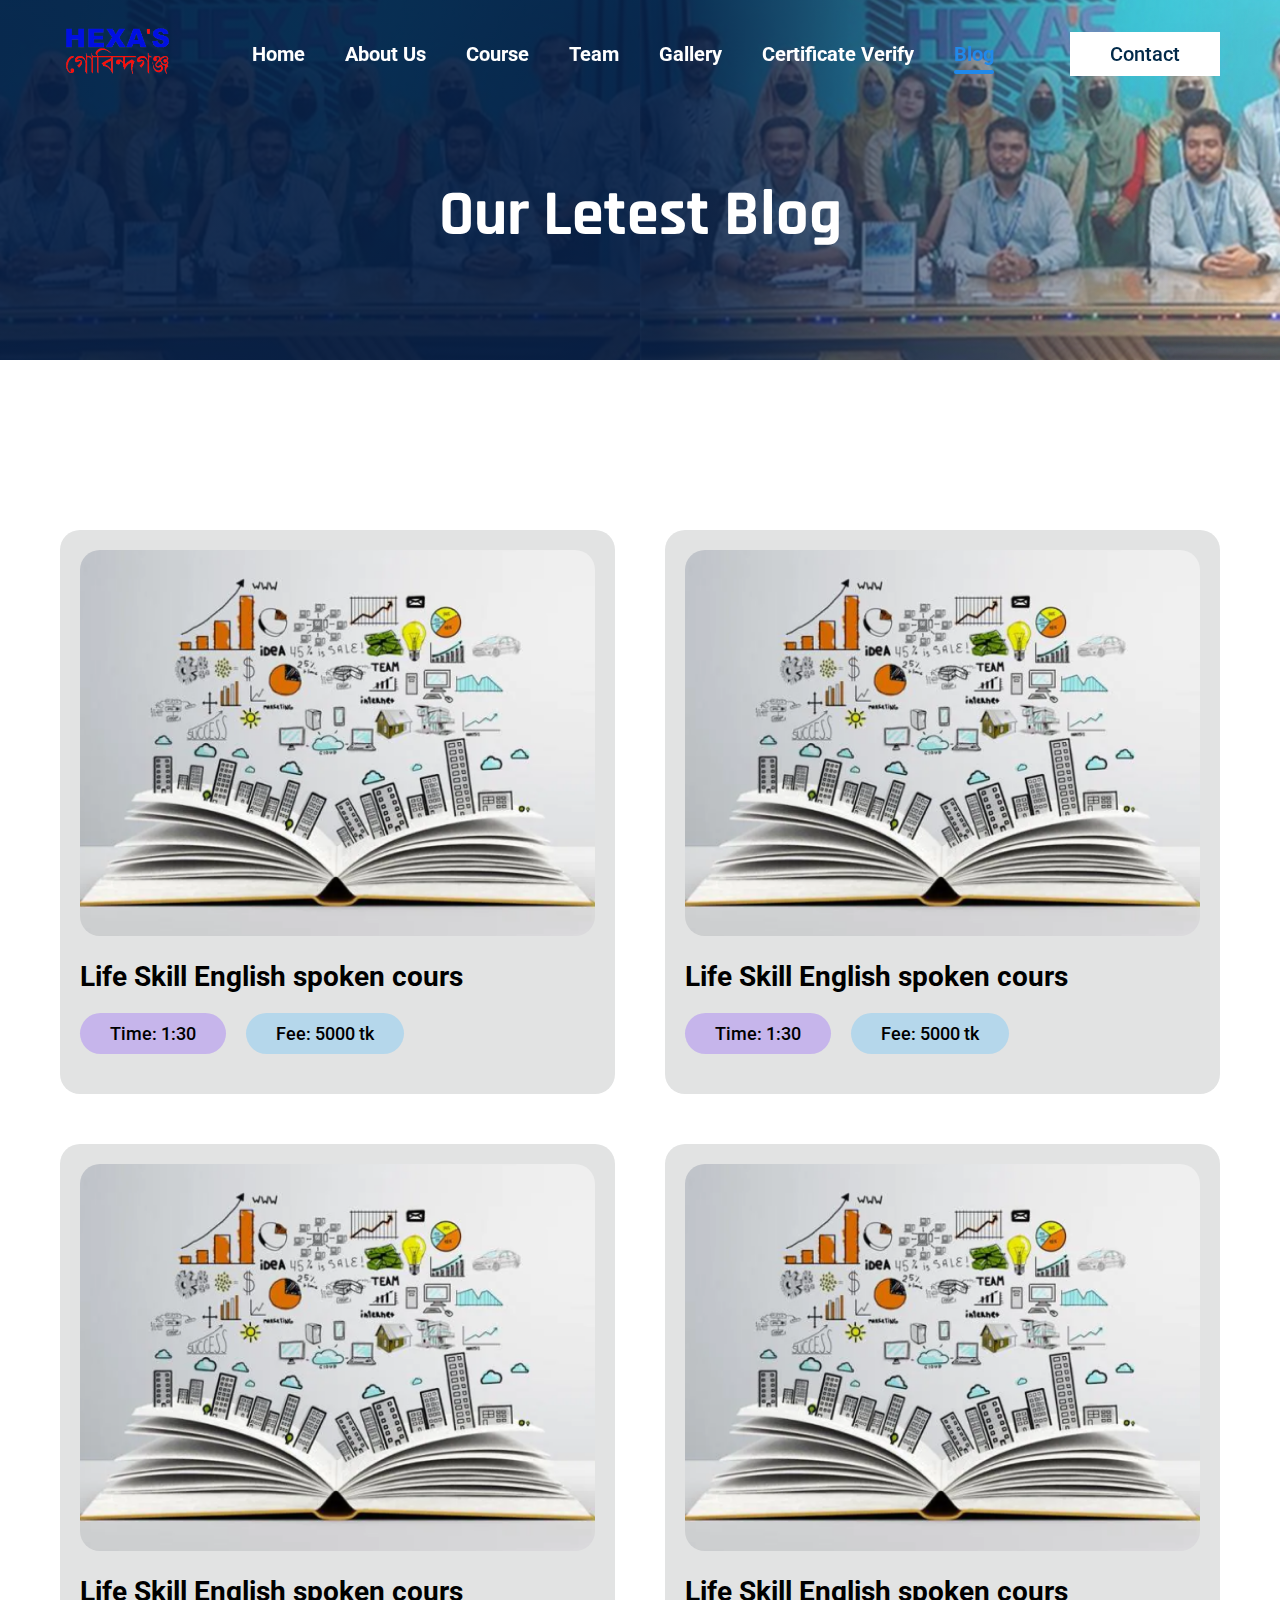
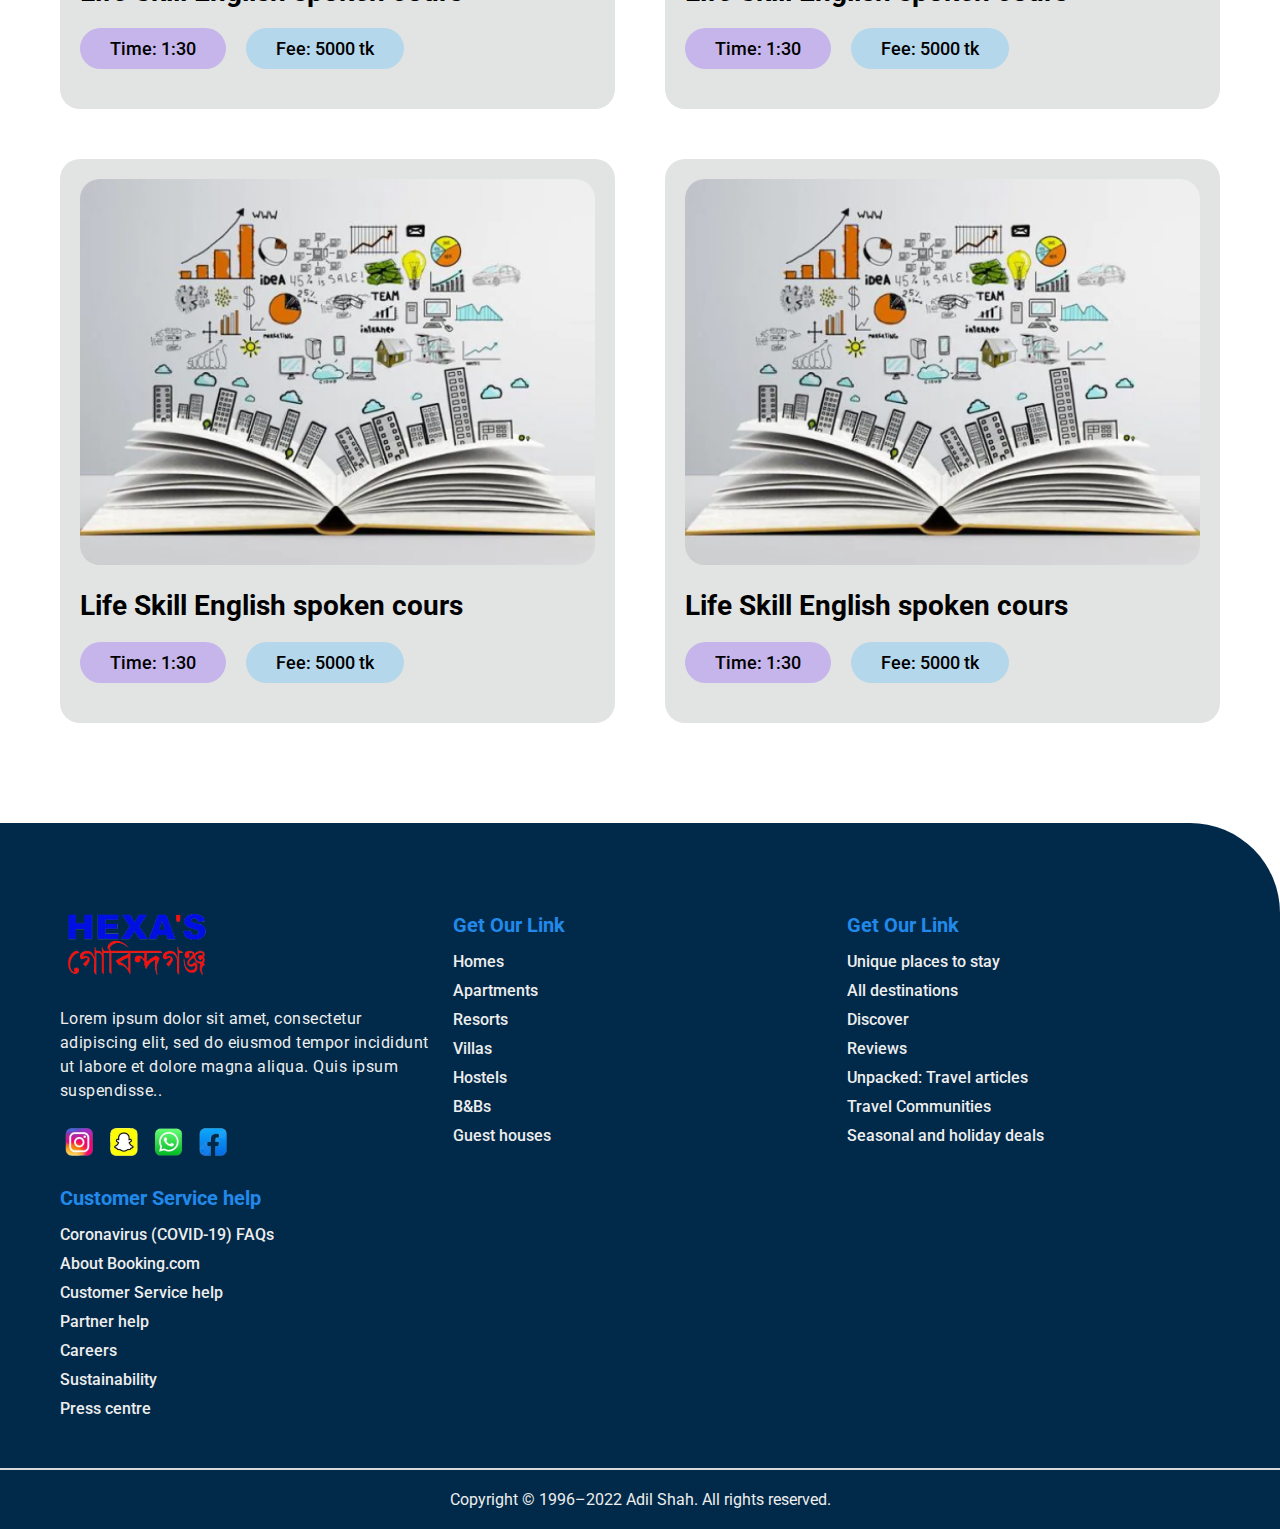
<file: blog.html>
<!DOCTYPE html>
<html lang="en">
  <head>
    <meta charset="UTF-8" />
    <meta http-equiv="X-UA-Compatible" content="IE=edge" />
    <meta name="viewport" content="width=device-width, initial-scale=1.0" />
    <title>Home</title>

    <link
      rel="stylesheet"
      href="https://cdnjs.cloudflare.com/ajax/libs/font-awesome/6.3.0/css/all.min.css"
      integrity="sha512-SzlrxWUlpfuzQ+pcUCosxcglQRNAq/DZjVsC0lE40xsADsfeQoEypE+enwcOiGjk/bSuGGKHEyjSoQ1zVisanQ=="
      crossorigin="anonymous"
      referrerpolicy="no-referrer"
    />
    <link
      href="https://cdn.jsdelivr.net/npm/bootstrap@5.0.2/dist/css/bootstrap.min.css"
      rel="stylesheet"
      integrity="sha384-EVSTQN3/azprG1Anm3QDgpJLIm9Nao0Yz1ztcQTwFspd3yD65VohhpuuCOmLASjC"
      crossorigin="anonymous"
    />
    <link rel="stylesheet" href="css/style.css" />
  </head>
  <body>
    <!-- header -->
    <header>
      <div class="container">
        <div class="header-container">
          <h1 class="logo">
            <a href="index.html"><img src="img/logo.png" alt="logo" /></a>
          </h1>
          <ul class="nav">
            <li><a href="index.html">Home</a></li>
            <li><a href="about.html">About Us</a></li>
            <li><a href="course.html">Course</a></li>
            <li><a href="team.html"> Team</a></li>
            <li><a href="gallery.html">Gallery</a></li>
            <li><a href="certificate.html">Certificate Verify</a></li>
            <li><a href="blog.html" class="active">Blog</a></li>
            <li class="contact-mini"><a href="#">Contact</a></li>
          </ul>
          <a href="#" class="contact">Contact</a>
          <div id="menu"><i class="fa-solid fa-bars"></i></div>
        </div>
      </div>
    </header>
    <!-- header end -->

    <!-- top banner  -->

    <div
      class="top-banner-team height-360px"
      style="
        background: linear-gradient(
            89.92deg,
            rgba(0, 25, 64, 0.9) 51.56%,
            rgba(0, 0, 0, 0) 99.93%
          ),
          url(img/top-banner/banner-home.jpg);
        background-position: center;
        background-repeat: no-repeat;
        background-size: cover;
      "
    >
      <div class="container">
        <div class="top-banner-team-left">
          <h1>Our Letest Blog</h1>
        </div>
      </div>
    </div>

    <!-- top banner  ende -->

    <!-- our course  -->

    <div class="our-course-page">
      <div class="container">
        <div class="our-course-content">
          <div class="our-course-box">
            <div class="our-course-img">
              <img src="img/edu.png" alt="course" />
            </div>
            <div class="our-course-text">
              <h3>Life Skill English spoken cours</h3>

              <div class="our-course-btn">
                <a href="#">Time: 1:30</a>
                <a href="#">Fee: 5000 tk</a>
              </div>
            </div>
          </div>
          <div class="our-course-box">
            <div class="our-course-img">
              <img src="img/edu.png" alt="course" />
            </div>
            <div class="our-course-text">
              <h3>Life Skill English spoken cours</h3>

              <div class="our-course-btn">
                <a href="#">Time: 1:30</a>
                <a href="#">Fee: 5000 tk</a>
              </div>
            </div>
          </div>
          <div class="our-course-box">
            <div class="our-course-img">
              <img src="img/edu.png" alt="course" />
            </div>
            <div class="our-course-text">
              <h3>Life Skill English spoken cours</h3>

              <div class="our-course-btn">
                <a href="#">Time: 1:30</a>
                <a href="#">Fee: 5000 tk</a>
              </div>
            </div>
          </div>
          <div class="our-course-box">
            <div class="our-course-img">
              <img src="img/edu.png" alt="course" />
            </div>
            <div class="our-course-text">
              <h3>Life Skill English spoken cours</h3>

              <div class="our-course-btn">
                <a href="#">Time: 1:30</a>
                <a href="#">Fee: 5000 tk</a>
              </div>
            </div>
          </div>
          <div class="our-course-box">
            <div class="our-course-img">
              <img src="img/edu.png" alt="course" />
            </div>
            <div class="our-course-text">
              <h3>Life Skill English spoken cours</h3>

              <div class="our-course-btn">
                <a href="#">Time: 1:30</a>
                <a href="#">Fee: 5000 tk</a>
              </div>
            </div>
          </div>
          <div class="our-course-box">
            <div class="our-course-img">
              <img src="img/edu.png" alt="course" />
            </div>
            <div class="our-course-text">
              <h3>Life Skill English spoken cours</h3>

              <div class="our-course-btn">
                <a href="#">Time: 1:30</a>
                <a href="#">Fee: 5000 tk</a>
              </div>
            </div>
          </div>
        </div>
      </div>
    </div>

    <!-- our course  end -->

    <!-- footer  -->

    <footer>
      <div class="container">
        <div class="footer-content">
          <div class="footer-logo">
            <div class="logo">
              <img src="img/logo.png" alt="logo" />
            </div>
            <p>
              Lorem ipsum dolor sit amet, consectetur adipiscing elit, sed do
              eiusmod tempor incididunt ut labore et dolore magna aliqua. Quis
              ipsum suspendisse..
            </p>

            <div class="footer-social">
              <a href="#"><img src="img/footer-social.png" alt="social" /></a>
            </div>
          </div>

          <ul class="footer-item">
            <h2>Get Our Link</h2>
            <li>Homes</li>
            <li>Apartments</li>
            <li>Resorts</li>
            <li>Villas</li>
            <li>Hostels</li>
            <li>B&Bs</li>
            <li>Guest houses</li>
          </ul>
          <ul class="footer-item">
            <h2>Get Our Link</h2>
            <li>Unique places to stay</li>
            <li>All destinations</li>
            <li>Discover</li>
            <li>Reviews</li>
            <li>Unpacked: Travel articles</li>
            <li>Travel Communities</li>
            <li>Seasonal and holiday deals</li>
          </ul>

          <ul class="footer-item">
            <h2>Customer Service help</h2>
            <li>Coronavirus (COVID-19) FAQs</li>
            <li>About Booking.com</li>
            <li>Customer Service help</li>
            <li>Partner help</li>
            <li>Careers</li>
            <li>Sustainability</li>
            <li>Press centre</li>
          </ul>
        </div>
      </div>
      <div class="footer-end">
        <p>Copyright © 1996–2022 Adil Shah. All rights reserved.</p>
      </div>
    </footer>

    <!-- footer  end -->

    <script
      src="https://cdn.jsdelivr.net/npm/bootstrap@5.0.2/dist/js/bootstrap.bundle.min.js"
      integrity="sha384-MrcW6ZMFYlzcLA8Nl+NtUVF0sA7MsXsP1UyJoMp4YLEuNSfAP+JcXn/tWtIaxVXM"
      crossorigin="anonymous"
    ></script>
    <script
      src="https://cdnjs.cloudflare.com/ajax/libs/jquery/3.6.3/jquery.min.js"
      integrity="sha512-STof4xm1wgkfm7heWqFJVn58Hm3EtS31XFaagaa8VMReCXAkQnJZ+jEy8PCC/iT18dFy95WcExNHFTqLyp72eQ=="
      crossorigin="anonymous"
      referrerpolicy="no-referrer"
    ></script>
    <script src="js/app.js"></script>
  </body>
</html>
</file>
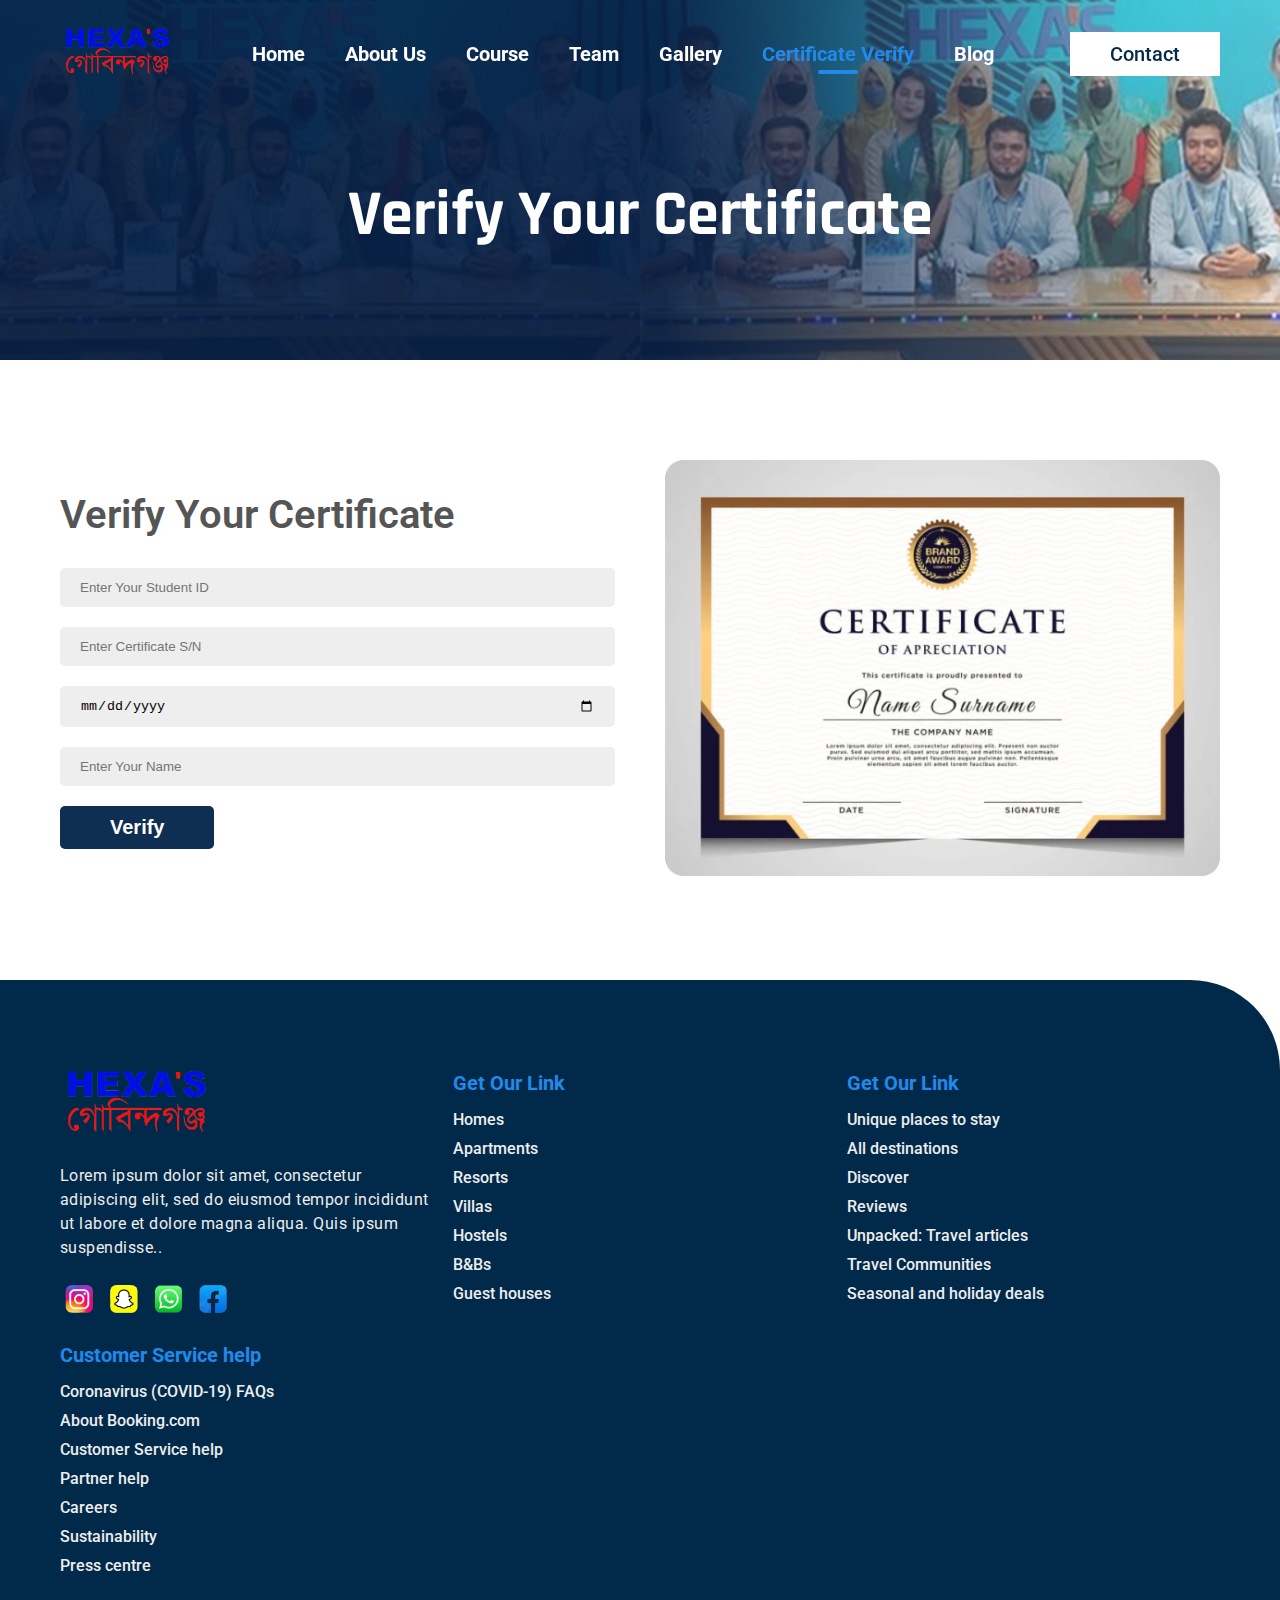
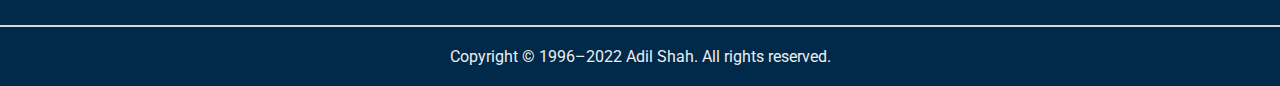
<file: certificate.html>
<!DOCTYPE html>
<html lang="en">
  <head>
    <meta charset="UTF-8" />
    <meta http-equiv="X-UA-Compatible" content="IE=edge" />
    <meta name="viewport" content="width=device-width, initial-scale=1.0" />
    <title>Home</title>

    <link
      rel="stylesheet"
      href="https://cdnjs.cloudflare.com/ajax/libs/font-awesome/6.3.0/css/all.min.css"
      integrity="sha512-SzlrxWUlpfuzQ+pcUCosxcglQRNAq/DZjVsC0lE40xsADsfeQoEypE+enwcOiGjk/bSuGGKHEyjSoQ1zVisanQ=="
      crossorigin="anonymous"
      referrerpolicy="no-referrer"
    />
    <link
      href="https://cdn.jsdelivr.net/npm/bootstrap@5.0.2/dist/css/bootstrap.min.css"
      rel="stylesheet"
      integrity="sha384-EVSTQN3/azprG1Anm3QDgpJLIm9Nao0Yz1ztcQTwFspd3yD65VohhpuuCOmLASjC"
      crossorigin="anonymous"
    />
    <link rel="stylesheet" href="css/style.css" />
  </head>
  <body>
    <!-- header -->
    <header>
      <div class="container">
        <div class="header-container">
          <h1 class="logo">
            <a href="index.html"><img src="img/logo.png" alt="logo" /></a>
          </h1>
          <ul class="nav">
            <li><a href="index.html">Home</a></li>
            <li><a href="about.html">About Us</a></li>
            <li><a href="course.html">Course</a></li>
            <li><a href="team.html"> Team</a></li>
            <li><a href="gallery.html">Gallery</a></li>
            <li>
              <a href="certificate.html" class="active">Certificate Verify</a>
            </li>
            <li><a href="blog.html">Blog</a></li>
            <li class="contact-mini"><a href="#">Contact</a></li>
          </ul>
          <a href="#" class="contact">Contact</a>
          <div id="menu"><i class="fa-solid fa-bars"></i></div>
        </div>
      </div>
    </header>
    <!-- header end -->

    <!-- top banner  -->

    <div
      class="top-banner-team height-360px"
      style="
        background: linear-gradient(
            89.92deg,
            rgba(0, 25, 64, 0.9) 51.56%,
            rgba(0, 0, 0, 0) 99.93%
          ),
          url(img/top-banner/banner-home.jpg);
        background-position: center;
        background-repeat: no-repeat;
        background-size: cover;
      "
    >
      <div class="container">
        <div class="top-banner-team-left">
          <h1>Verify Your Certificate</h1>
        </div>
      </div>
    </div>

    <!-- top banner  ende -->

    <!-- certificate -->

    <div class="certificate">
      <div class="container">
        <div class="certificate-content">
          <div class="certificate-left">
            <form action="#">
              <h3>Verify Your Certificate</h3>
              <div class="certificate-input">
                <input
                  type="text"
                  name="enter"
                  id="enter"
                  placeholder="Enter Your Student ID"
                />
              </div>
              <div class="certificate-input">
                <input
                  type="text"
                  name="enter"
                  id="enter"
                  placeholder="Enter Certificate S/N"
                />
              </div>
              <div class="certificate-input">
                <input
                  type="date"
                  name="date"
                  id="date"
                  placeholder="Issue Date"
                />
              </div>
              <div class="certificate-input">
                <input
                  type="text"
                  name="enter"
                  id="enter"
                  placeholder="Enter Your Name"
                />
              </div>

              <button type="submit">Verify</button>
            </form>
          </div>
          <div class="certificate-right">
            <img src="img/top-banner/Rectangle 221.png" alt="img" />
          </div>
        </div>
      </div>
    </div>

    <!-- certificate -->

    <!-- footer  -->

    <footer>
      <div class="container">
        <div class="footer-content">
          <div class="footer-logo">
            <div class="logo">
              <img src="img/logo.png" alt="logo" />
            </div>
            <p>
              Lorem ipsum dolor sit amet, consectetur adipiscing elit, sed do
              eiusmod tempor incididunt ut labore et dolore magna aliqua. Quis
              ipsum suspendisse..
            </p>

            <div class="footer-social">
              <a href="#"><img src="img/footer-social.png" alt="social" /></a>
            </div>
          </div>

          <ul class="footer-item">
            <h2>Get Our Link</h2>
            <li>Homes</li>
            <li>Apartments</li>
            <li>Resorts</li>
            <li>Villas</li>
            <li>Hostels</li>
            <li>B&Bs</li>
            <li>Guest houses</li>
          </ul>
          <ul class="footer-item">
            <h2>Get Our Link</h2>
            <li>Unique places to stay</li>
            <li>All destinations</li>
            <li>Discover</li>
            <li>Reviews</li>
            <li>Unpacked: Travel articles</li>
            <li>Travel Communities</li>
            <li>Seasonal and holiday deals</li>
          </ul>

          <ul class="footer-item">
            <h2>Customer Service help</h2>
            <li>Coronavirus (COVID-19) FAQs</li>
            <li>About Booking.com</li>
            <li>Customer Service help</li>
            <li>Partner help</li>
            <li>Careers</li>
            <li>Sustainability</li>
            <li>Press centre</li>
          </ul>
        </div>
      </div>
      <div class="footer-end">
        <p>Copyright © 1996–2022 Adil Shah. All rights reserved.</p>
      </div>
    </footer>

    <!-- footer  end -->

    <script
      src="https://cdn.jsdelivr.net/npm/bootstrap@5.3.0-alpha2/dist/js/bootstrap.bundle.min.js"
      integrity="sha384-qKXV1j0HvMUeCBQ+QVp7JcfGl760yU08IQ+GpUo5hlbpg51QRiuqHAJz8+BrxE/N"
      crossorigin="anonymous"
    ></script>
    <script src="https://ajax.googleapis.com/ajax/libs/jquery/3.6.3/jquery.min.js"></script>
    <script src="js/app.js"></script>
  </body>
</html>
</file>
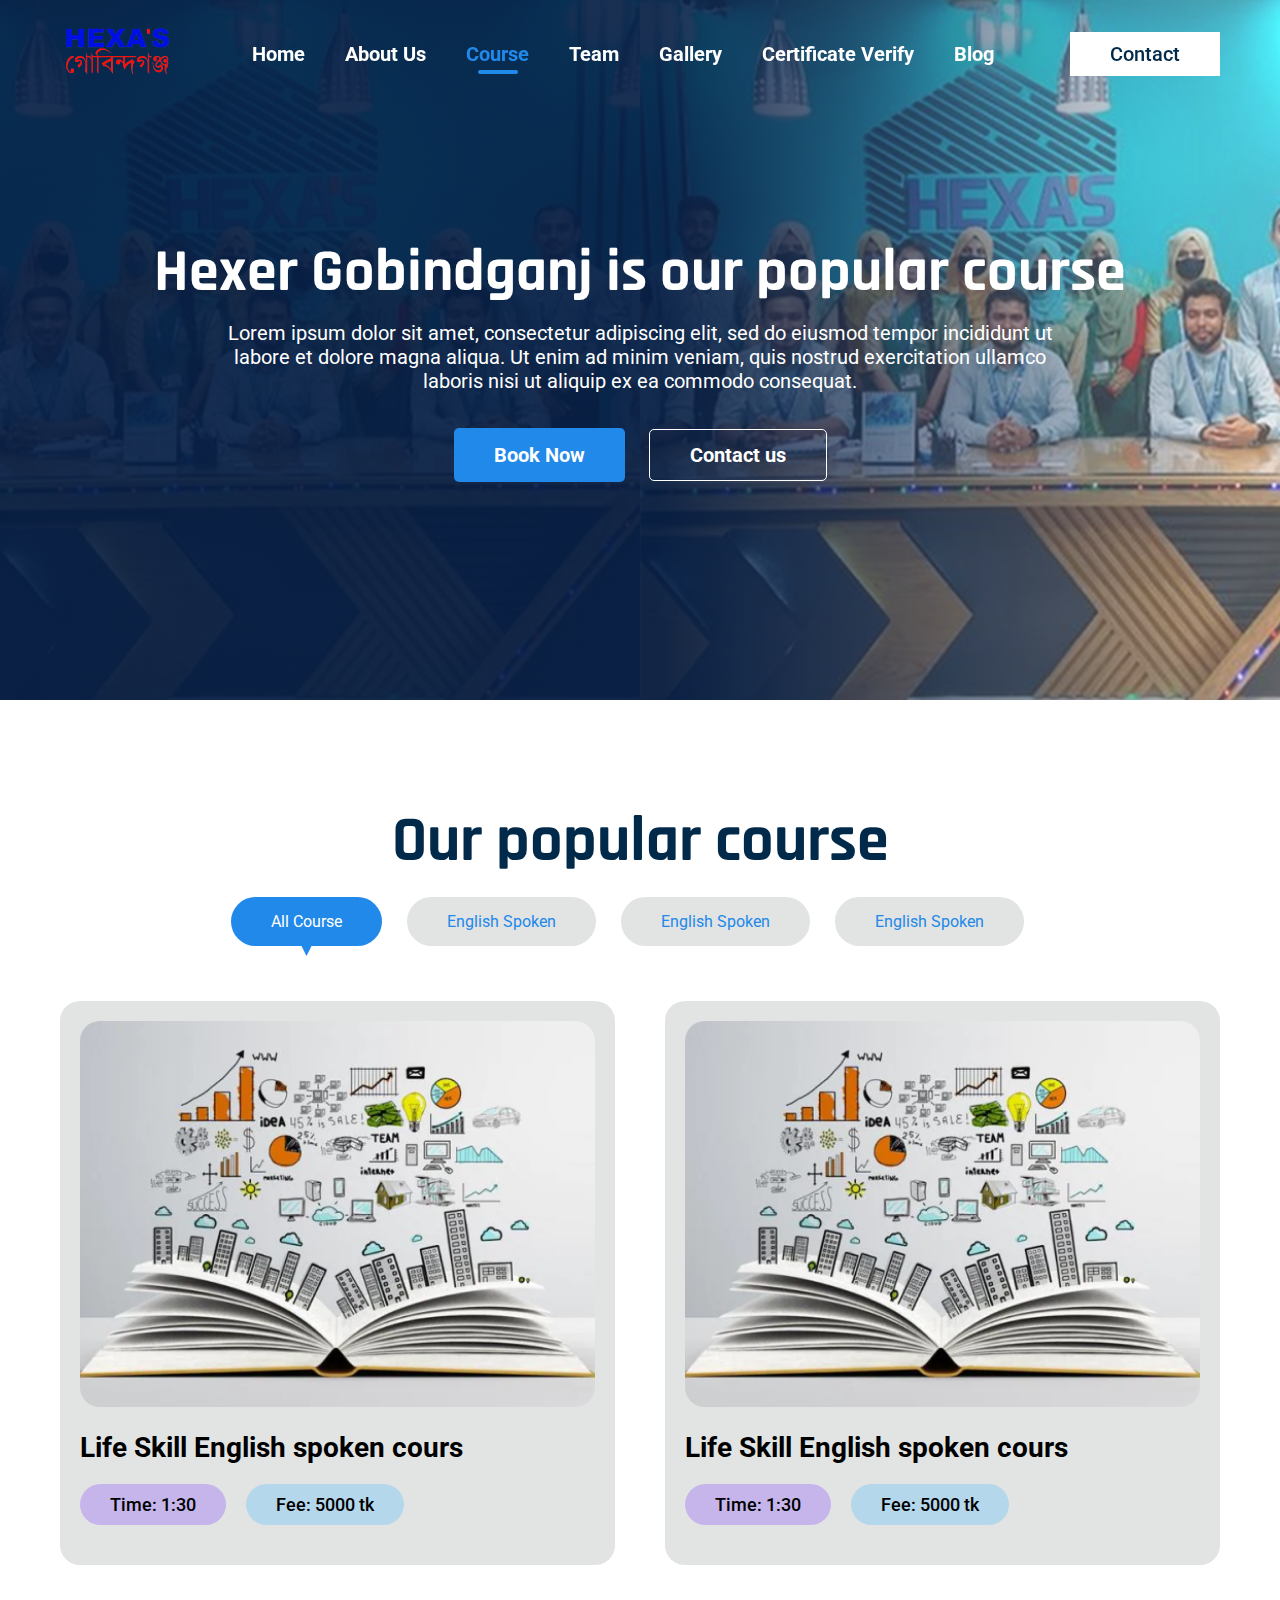
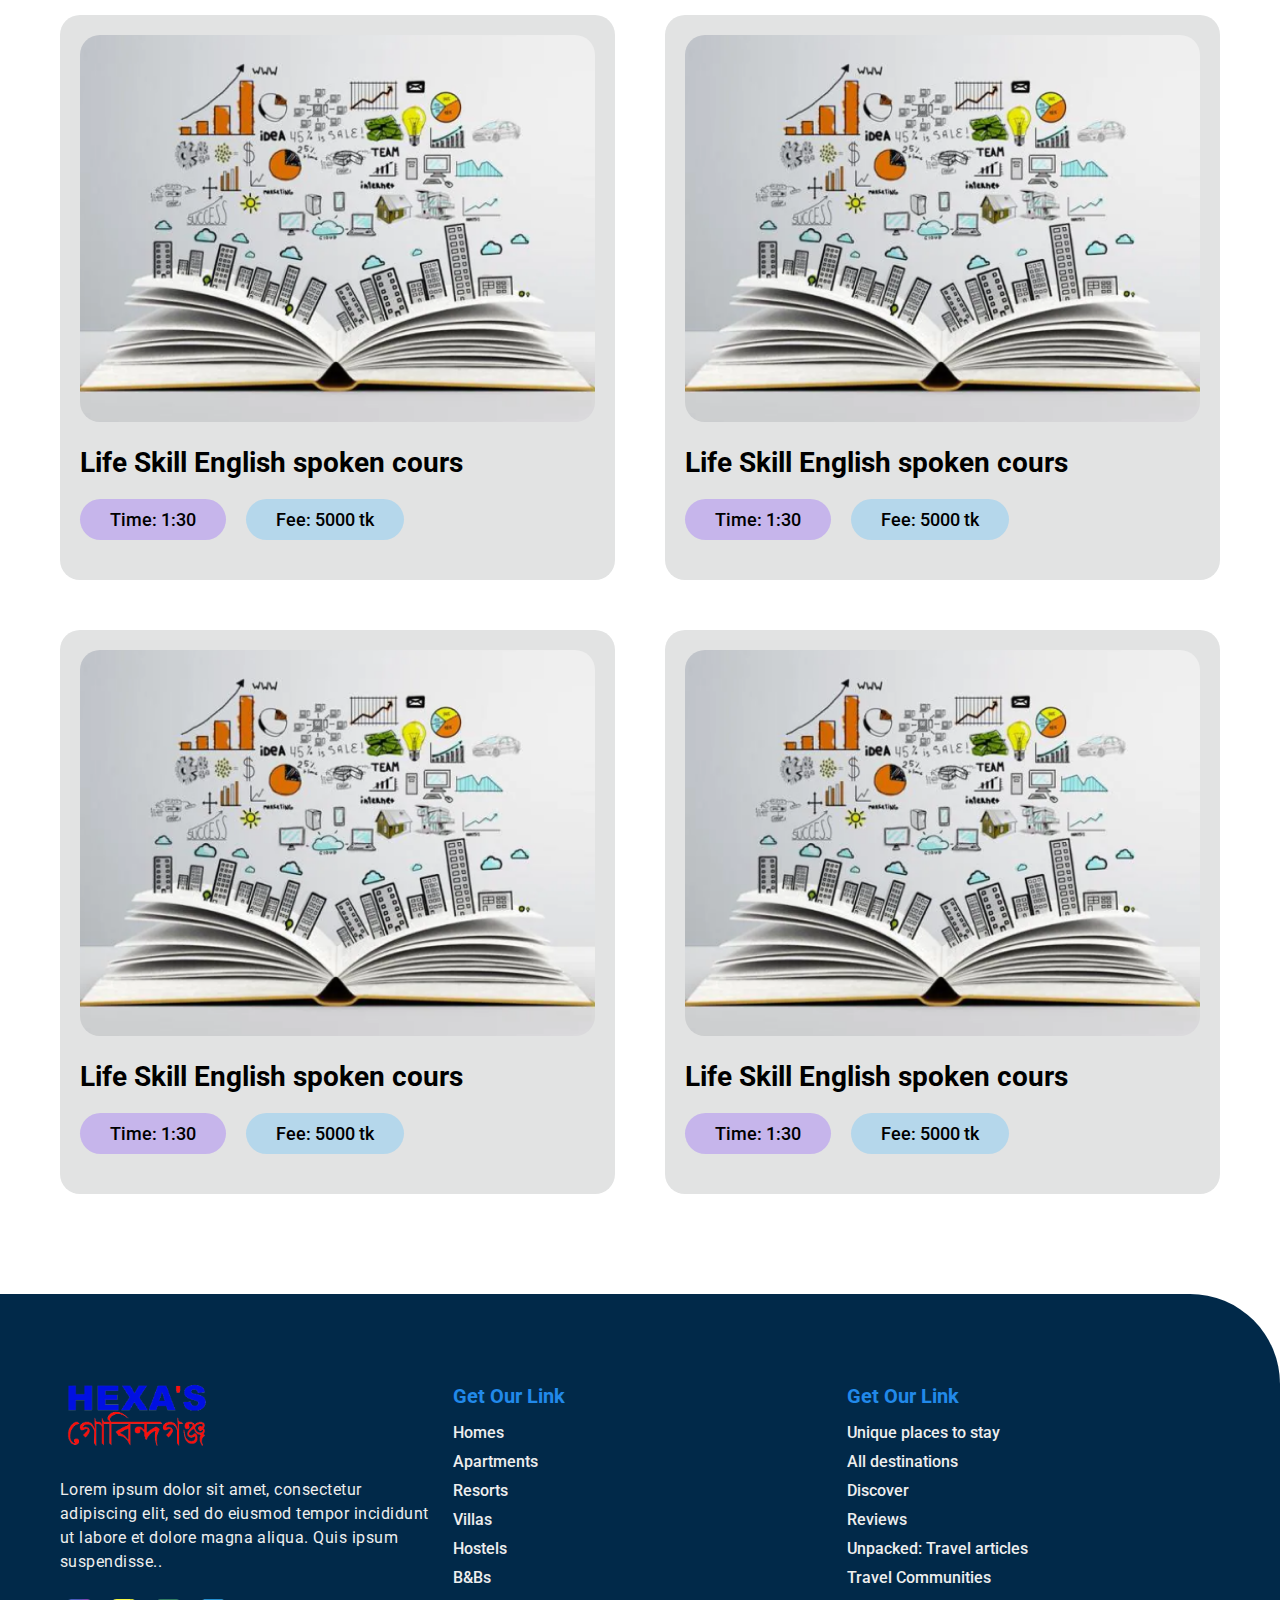
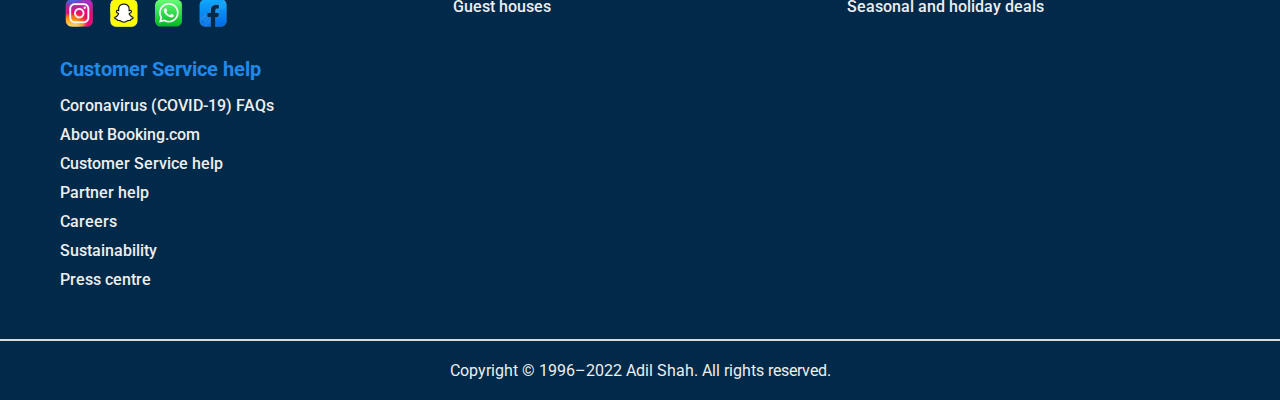
<file: course.html>
<!DOCTYPE html>
<html lang="en">
  <head>
    <meta charset="UTF-8" />
    <meta http-equiv="X-UA-Compatible" content="IE=edge" />
    <meta name="viewport" content="width=device-width, initial-scale=1.0" />
    <title>Home</title>

    <link
      rel="stylesheet"
      href="https://cdnjs.cloudflare.com/ajax/libs/font-awesome/6.3.0/css/all.min.css"
      integrity="sha512-SzlrxWUlpfuzQ+pcUCosxcglQRNAq/DZjVsC0lE40xsADsfeQoEypE+enwcOiGjk/bSuGGKHEyjSoQ1zVisanQ=="
      crossorigin="anonymous"
      referrerpolicy="no-referrer"
    />
    <link
      href="https://cdn.jsdelivr.net/npm/bootstrap@5.0.2/dist/css/bootstrap.min.css"
      rel="stylesheet"
      integrity="sha384-EVSTQN3/azprG1Anm3QDgpJLIm9Nao0Yz1ztcQTwFspd3yD65VohhpuuCOmLASjC"
      crossorigin="anonymous"
    />
    <link rel="stylesheet" href="css/style.css" />
  </head>
  <body>
    <!-- header -->
    <header>
      <div class="container">
        <div class="header-container">
          <h1 class="logo">
            <a href="index.html"><img src="img/logo.png" alt="logo" /></a>
          </h1>
          <ul class="nav">
            <li><a href="index.html">Home</a></li>
            <li><a href="about.html">About Us</a></li>
            <li><a href="course.html" class="active">Course</a></li>
            <li><a href="team.html"> Team</a></li>
            <li><a href="gallery.html">Gallery</a></li>
            <li><a href="certificate.html">Certificate Verify</a></li>
            <li><a href="blog.html">Blog</a></li>
            <li class="contact-mini"><a href="#">Contact</a></li>
          </ul>
          <a href="#" class="contact">Contact</a>
          <div id="menu"><i class="fa-solid fa-bars"></i></div>
        </div>
      </div>
    </header>
    <!-- header end -->

    <!-- top banner  -->

    <div
      class="top-banner-center"
      style="
        background: linear-gradient(
            89.92deg,
            rgba(0, 25, 64, 0.9) 51.56%,
            rgba(0, 0, 0, 0) 99.93%
          ),
          url(img/top-banner/banner-home.jpg);
        background-position: center;
        background-repeat: no-repeat;
        background-size: cover;
      "
    >
      <div class="container">
        <h1>Hexer Gobindganj is our popular course</h1>

        <p>
          Lorem ipsum dolor sit amet, consectetur adipiscing elit, sed do
          eiusmod tempor incididunt ut labore et dolore magna aliqua. Ut enim ad
          minim veniam, quis nostrud exercitation ullamco laboris nisi ut
          aliquip ex ea commodo consequat.
        </p>

        <div class="top-banner-center-btn">
          <a href="#">Book Now</a>
          <a href="#">Contact us</a>
        </div>
      </div>
    </div>

    <!-- top banner  ende -->

    <!-- our course  -->

    <div class="our-course-page">
      <div class="container">
        <div class="our-course-header">
          <h2>Our popular course</h2>
          <ul class="course-nav">
            <li>
              <a data-menu="all" href="#" class="course-nav-active"
                >All Course</a
              >
            </li>
            <li><a data-menu="eng1" href="#">English Spoken</a></li>
            <li><a data-menu="eng2" href="#">English Spoken</a></li>
            <li><a data-menu="eng3" href="#">English Spoken</a></li>
          </ul>
        </div>

        <div class="our-course-content">
          <div class="our-course-box data-filter-box" data-item="eng1">
            <div class="our-course-img">
              <img src="img/edu.png" alt="course" />
            </div>
            <div class="our-course-text">
              <h3>Life Skill English spoken cours</h3>

              <div class="our-course-btn">
                <a href="#">Time: 1:30</a>
                <a href="#">Fee: 5000 tk</a>
              </div>
            </div>
          </div>
          <div class="our-course-box data-filter-box" data-item="eng2">
            <div class="our-course-img">
              <img src="img/edu.png" alt="course" />
            </div>
            <div class="our-course-text">
              <h3>Life Skill English spoken cours</h3>

              <div class="our-course-btn">
                <a href="#">Time: 1:30</a>
                <a href="#">Fee: 5000 tk</a>
              </div>
            </div>
          </div>
          <div class="our-course-box data-filter-box" data-item="eng1">
            <div class="our-course-img">
              <img src="img/edu.png" alt="course" />
            </div>
            <div class="our-course-text">
              <h3>Life Skill English spoken cours</h3>

              <div class="our-course-btn">
                <a href="#">Time: 1:30</a>
                <a href="#">Fee: 5000 tk</a>
              </div>
            </div>
          </div>
          <div class="our-course-box data-filter-box" data-item="eng2">
            <div class="our-course-img">
              <img src="img/edu.png" alt="course" />
            </div>
            <div class="our-course-text">
              <h3>Life Skill English spoken cours</h3>

              <div class="our-course-btn">
                <a href="#">Time: 1:30</a>
                <a href="#">Fee: 5000 tk</a>
              </div>
            </div>
          </div>
          <div class="our-course-box data-filter-box" data-item="eng3">
            <div class="our-course-img">
              <img src="img/edu.png" alt="course" />
            </div>
            <div class="our-course-text">
              <h3>Life Skill English spoken cours</h3>

              <div class="our-course-btn">
                <a href="#">Time: 1:30</a>
                <a href="#">Fee: 5000 tk</a>
              </div>
            </div>
          </div>
          <div class="our-course-box data-filter-box" data-item="eng3">
            <div class="our-course-img">
              <img src="img/edu.png" alt="course" />
            </div>
            <div class="our-course-text">
              <h3>Life Skill English spoken cours</h3>

              <div class="our-course-btn">
                <a href="#">Time: 1:30</a>
                <a href="#">Fee: 5000 tk</a>
              </div>
            </div>
          </div>
        </div>
      </div>
    </div>

    <!-- our course  end -->

    <!-- footer  -->

    <footer>
      <div class="container">
        <div class="footer-content">
          <div class="footer-logo">
            <div class="logo">
              <img src="img/logo.png" alt="logo" />
            </div>
            <p>
              Lorem ipsum dolor sit amet, consectetur adipiscing elit, sed do
              eiusmod tempor incididunt ut labore et dolore magna aliqua. Quis
              ipsum suspendisse..
            </p>

            <div class="footer-social">
              <a href="#"><img src="img/footer-social.png" alt="social" /></a>
            </div>
          </div>

          <ul class="footer-item">
            <h2>Get Our Link</h2>
            <li>Homes</li>
            <li>Apartments</li>
            <li>Resorts</li>
            <li>Villas</li>
            <li>Hostels</li>
            <li>B&Bs</li>
            <li>Guest houses</li>
          </ul>
          <ul class="footer-item">
            <h2>Get Our Link</h2>
            <li>Unique places to stay</li>
            <li>All destinations</li>
            <li>Discover</li>
            <li>Reviews</li>
            <li>Unpacked: Travel articles</li>
            <li>Travel Communities</li>
            <li>Seasonal and holiday deals</li>
          </ul>

          <ul class="footer-item">
            <h2>Customer Service help</h2>
            <li>Coronavirus (COVID-19) FAQs</li>
            <li>About Booking.com</li>
            <li>Customer Service help</li>
            <li>Partner help</li>
            <li>Careers</li>
            <li>Sustainability</li>
            <li>Press centre</li>
          </ul>
        </div>
      </div>
      <div class="footer-end">
        <p>Copyright © 1996–2022 Adil Shah. All rights reserved.</p>
      </div>
    </footer>

    <!-- footer  end -->

    <script
      src="https://cdn.jsdelivr.net/npm/bootstrap@5.0.2/dist/js/bootstrap.bundle.min.js"
      integrity="sha384-MrcW6ZMFYlzcLA8Nl+NtUVF0sA7MsXsP1UyJoMp4YLEuNSfAP+JcXn/tWtIaxVXM"
      crossorigin="anonymous"
    ></script>
    <script
      src="https://cdnjs.cloudflare.com/ajax/libs/jquery/3.6.3/jquery.min.js"
      integrity="sha512-STof4xm1wgkfm7heWqFJVn58Hm3EtS31XFaagaa8VMReCXAkQnJZ+jEy8PCC/iT18dFy95WcExNHFTqLyp72eQ=="
      crossorigin="anonymous"
      referrerpolicy="no-referrer"
    ></script>
    <script src="js/app.js"></script>
  </body>
</html>
</file>
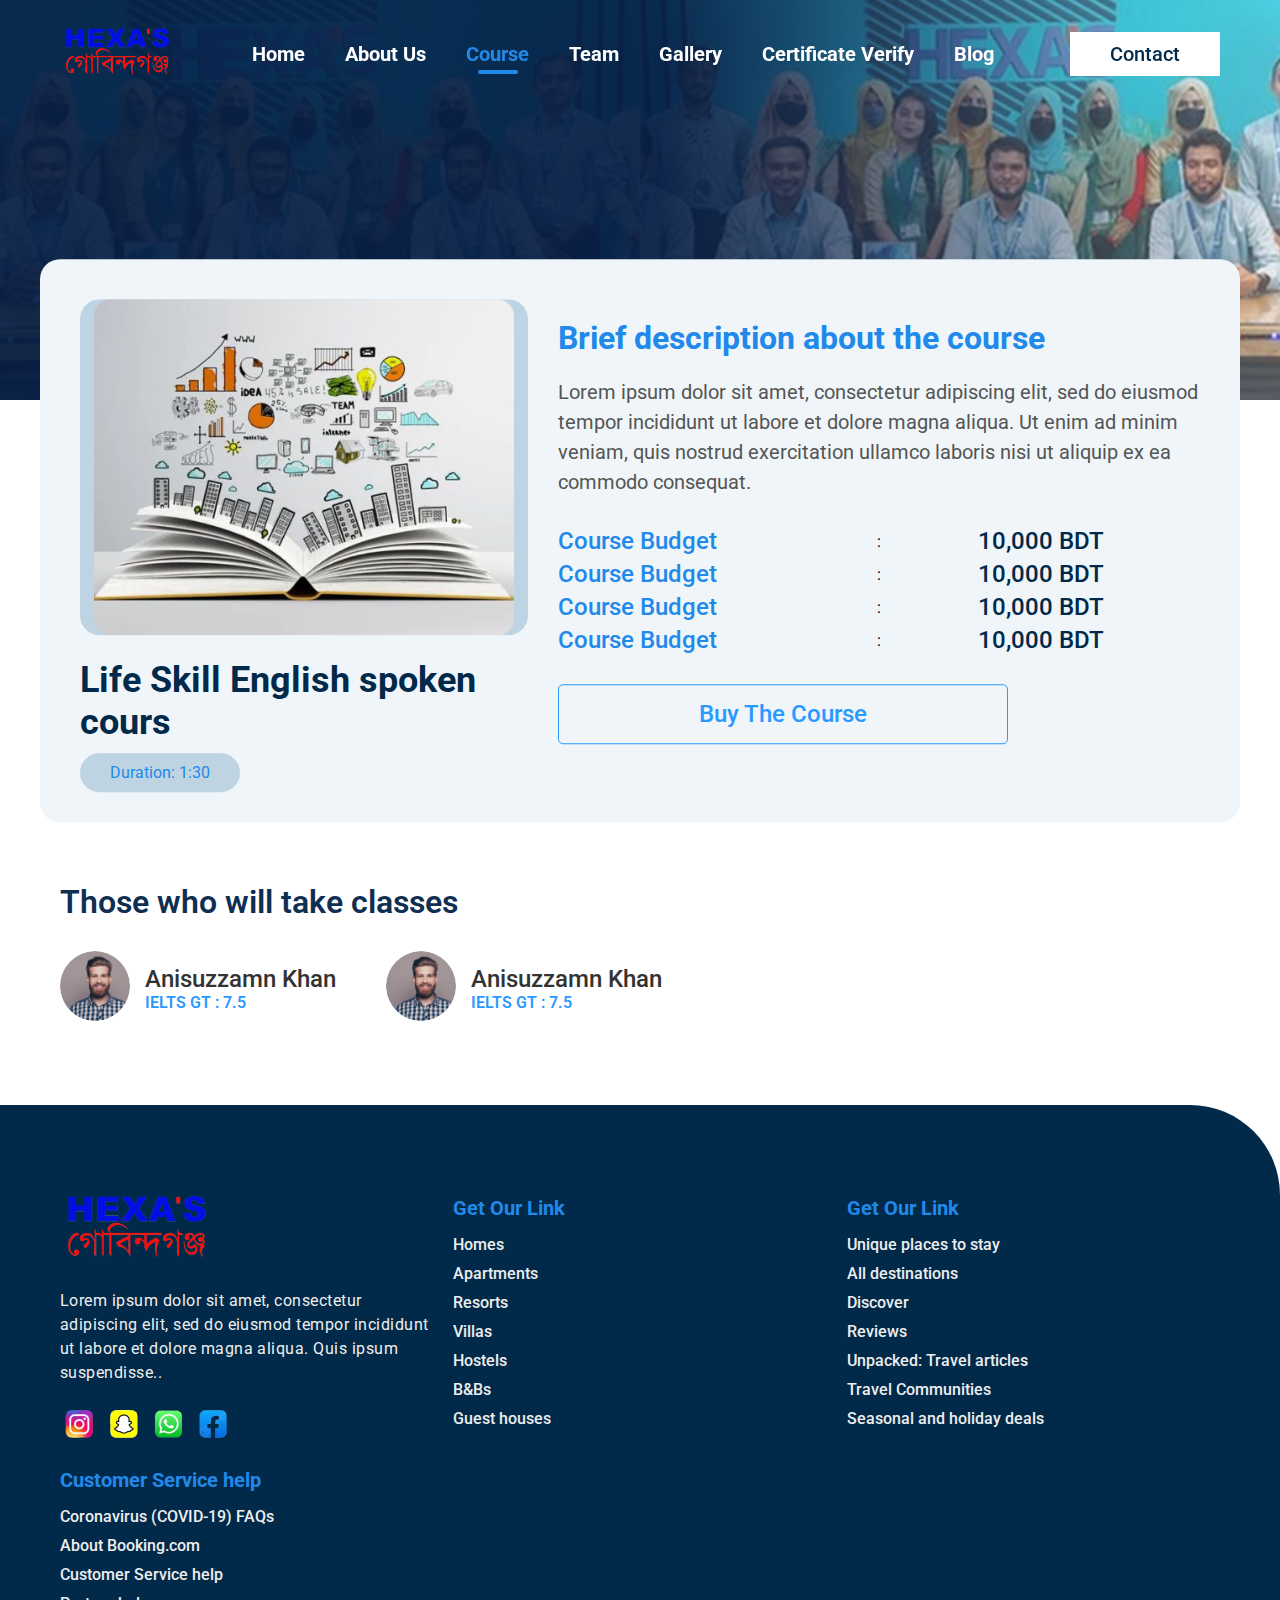
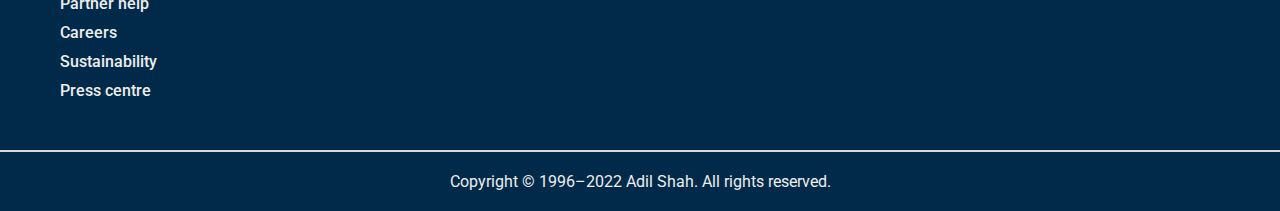
<file: courseDetails.html>
<!DOCTYPE html>
<html lang="en">
  <head>
    <meta charset="UTF-8" />
    <meta http-equiv="X-UA-Compatible" content="IE=edge" />
    <meta name="viewport" content="width=device-width, initial-scale=1.0" />
    <title>Home</title>

    <link
      rel="stylesheet"
      href="https://cdnjs.cloudflare.com/ajax/libs/font-awesome/6.3.0/css/all.min.css"
      integrity="sha512-SzlrxWUlpfuzQ+pcUCosxcglQRNAq/DZjVsC0lE40xsADsfeQoEypE+enwcOiGjk/bSuGGKHEyjSoQ1zVisanQ=="
      crossorigin="anonymous"
      referrerpolicy="no-referrer"
    />
    <link
      href="https://cdn.jsdelivr.net/npm/bootstrap@5.0.2/dist/css/bootstrap.min.css"
      rel="stylesheet"
      integrity="sha384-EVSTQN3/azprG1Anm3QDgpJLIm9Nao0Yz1ztcQTwFspd3yD65VohhpuuCOmLASjC"
      crossorigin="anonymous"
    />
    <link rel="stylesheet" href="css/style.css" />
  </head>
  <body>
    <!-- header -->
    <header>
      <div class="container">
        <div class="header-container">
          <h1 class="logo">
            <a href="index.html"><img src="img/logo.png" alt="logo" /></a>
          </h1>
          <ul class="nav">
            <li><a href="index.html">Home</a></li>
            <li><a href="about.html">About Us</a></li>
            <li><a href="course.html" class="active">Course</a></li>
            <li><a href="team.html"> Team</a></li>
            <li><a href="gallery.html">Gallery</a></li>
            <li><a href="certificate.html">Certificate Verify</a></li>
            <li><a href="blog.html">Blog</a></li>
            <li class="contact-mini"><a href="#">Contact</a></li>
          </ul>
          <a href="#" class="contact">Contact</a>
          <div id="menu"><i class="fa-solid fa-bars"></i></div>
        </div>
      </div>
    </header>
    <!-- header end -->

    <!-- top banner  -->

    <div
      class="top-banner-course"
      style="
        background: linear-gradient(
            89.92deg,
            rgba(0, 25, 64, 0.9) 51.56%,
            rgba(0, 0, 0, 0) 99.93%
          ),
          url(img/top-banner/banner-home.jpg);
        background-position: center;
        background-repeat: no-repeat;
        background-size: cover;
        height: 400px;
      "
    ></div>

    <!-- top banner  ende -->

    <div class="course-details">
      <div class="container">
        <div class="course-left">
          <div class="course-img">
            <img src="img/edu.png" alt="course-img" />
          </div>
          <div class="course-details-header">
            <h2>Life Skill English spoken cours</h2>
            <div class="course-btn">
              <a href="#">Duration: 1:30</a>
            </div>
          </div>
        </div>
        <div class="course-right">
          <h3>Brief description about the course</h3>
          <p>
            Lorem ipsum dolor sit amet, consectetur adipiscing elit, sed do
            eiusmod tempor incididunt ut labore et dolore magna aliqua. Ut enim
            ad minim veniam, quis nostrud exercitation ullamco laboris nisi ut
            aliquip ex ea commodo consequat.
          </p>

          <div class="course-table">
            <div class="course-table-box">
              <h4>Course Budget</h4>
              <span>:</span>
              <h5>10,000 BDT</h5>
            </div>
            <div class="course-table-box">
              <h4>Course Budget</h4>
              <span>:</span>
              <h5>10,000 BDT</h5>
            </div>
            <div class="course-table-box">
              <h4>Course Budget</h4>
              <span>:</span>
              <h5>10,000 BDT</h5>
            </div>
            <div class="course-table-box">
              <h4>Course Budget</h4>
              <span>:</span>
              <h5>10,000 BDT</h5>
            </div>
          </div>

          <a href="#">Buy The Course</a>
        </div>
      </div>
    </div>

    <div class="course-details-review">
      <div class="container">
        <h3>Those who will take classes</h3>

        <div class="course-details-review-content">
          <div class="course-details-box">
            <div class="course-details-img">
              <img src="img/person2.png" alt="img" />
            </div>
            <div class="course-details-text">
              <h5>Anisuzzamn Khan</h5>
              <small>IELTS GT : 7.5</small>
            </div>
          </div>
          <div class="course-details-box">
            <div class="course-details-img">
              <img src="img/person2.png" alt="img" />
            </div>
            <div class="course-details-text">
              <h5>Anisuzzamn Khan</h5>
              <small>IELTS GT : 7.5</small>
            </div>
          </div>
        </div>
      </div>
    </div>

    <!-- footer  -->

    <footer>
      <div class="container">
        <div class="footer-content">
          <div class="footer-logo">
            <div class="logo">
              <img src="img/logo.png" alt="logo" />
            </div>
            <p>
              Lorem ipsum dolor sit amet, consectetur adipiscing elit, sed do
              eiusmod tempor incididunt ut labore et dolore magna aliqua. Quis
              ipsum suspendisse..
            </p>

            <div class="footer-social">
              <a href="#"><img src="img/footer-social.png" alt="social" /></a>
            </div>
          </div>

          <ul class="footer-item">
            <h2>Get Our Link</h2>
            <li>Homes</li>
            <li>Apartments</li>
            <li>Resorts</li>
            <li>Villas</li>
            <li>Hostels</li>
            <li>B&Bs</li>
            <li>Guest houses</li>
          </ul>
          <ul class="footer-item">
            <h2>Get Our Link</h2>
            <li>Unique places to stay</li>
            <li>All destinations</li>
            <li>Discover</li>
            <li>Reviews</li>
            <li>Unpacked: Travel articles</li>
            <li>Travel Communities</li>
            <li>Seasonal and holiday deals</li>
          </ul>

          <ul class="footer-item">
            <h2>Customer Service help</h2>
            <li>Coronavirus (COVID-19) FAQs</li>
            <li>About Booking.com</li>
            <li>Customer Service help</li>
            <li>Partner help</li>
            <li>Careers</li>
            <li>Sustainability</li>
            <li>Press centre</li>
          </ul>
        </div>
      </div>
      <div class="footer-end">
        <p>Copyright © 1996–2022 Adil Shah. All rights reserved.</p>
      </div>
    </footer>

    <!-- footer  end -->

    <script
      src="https://cdn.jsdelivr.net/npm/bootstrap@5.0.2/dist/js/bootstrap.bundle.min.js"
      integrity="sha384-MrcW6ZMFYlzcLA8Nl+NtUVF0sA7MsXsP1UyJoMp4YLEuNSfAP+JcXn/tWtIaxVXM"
      crossorigin="anonymous"
    ></script>
    <script
      src="https://cdnjs.cloudflare.com/ajax/libs/jquery/3.6.3/jquery.min.js"
      integrity="sha512-STof4xm1wgkfm7heWqFJVn58Hm3EtS31XFaagaa8VMReCXAkQnJZ+jEy8PCC/iT18dFy95WcExNHFTqLyp72eQ=="
      crossorigin="anonymous"
      referrerpolicy="no-referrer"
    ></script>
    <script src="js/app.js"></script>
  </body>
</html>
</file>
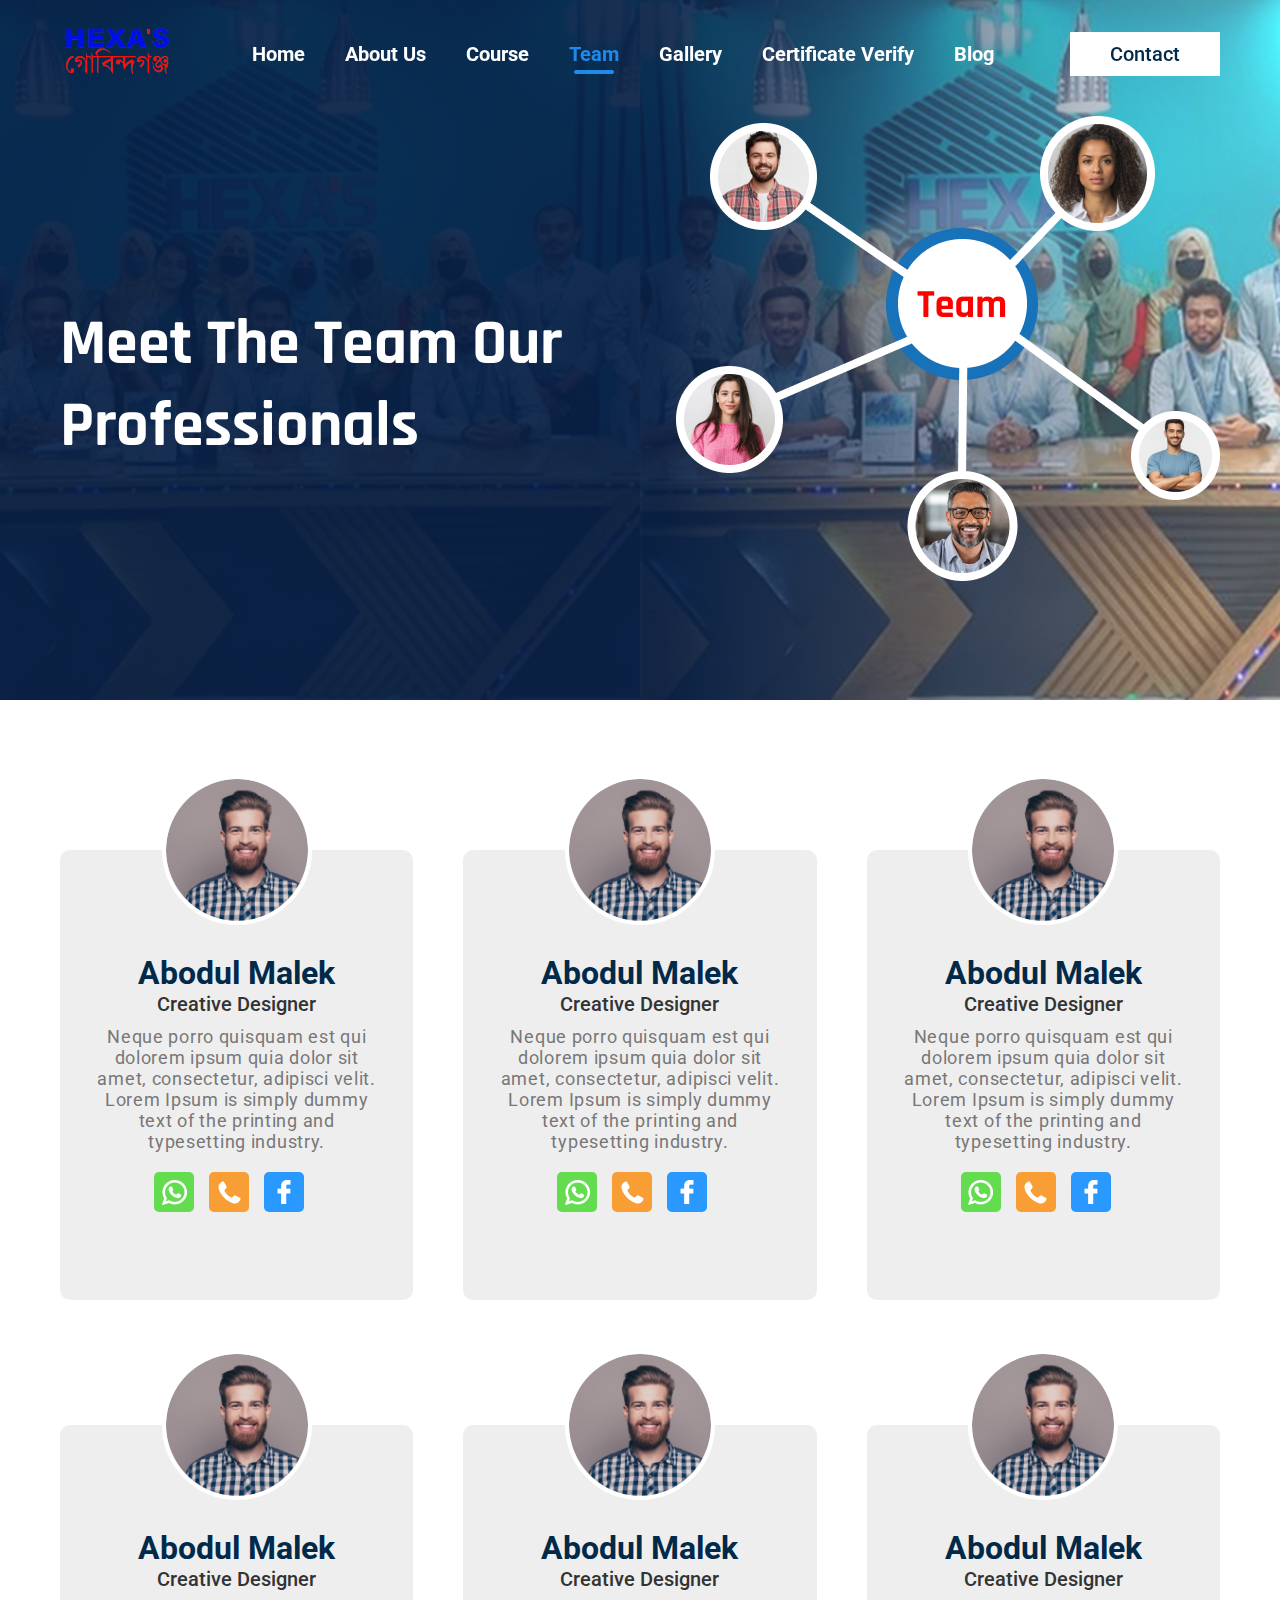
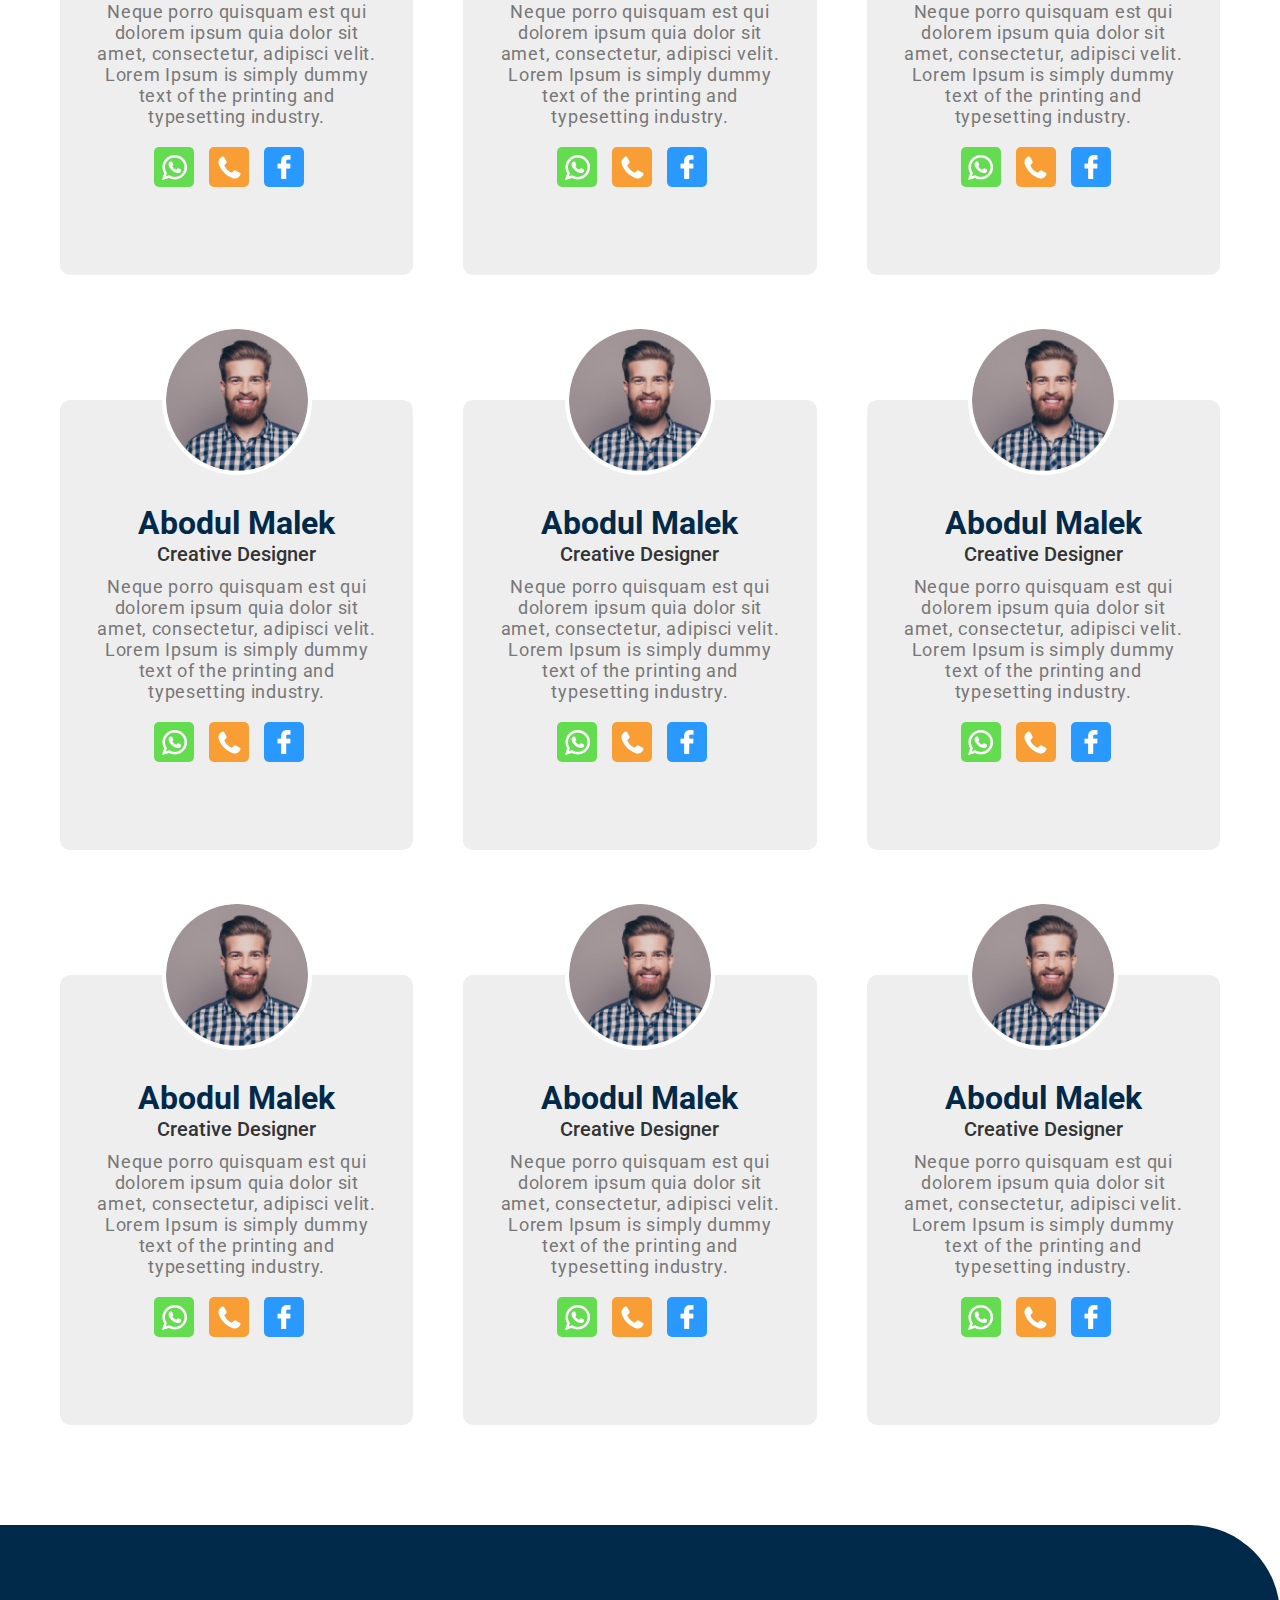
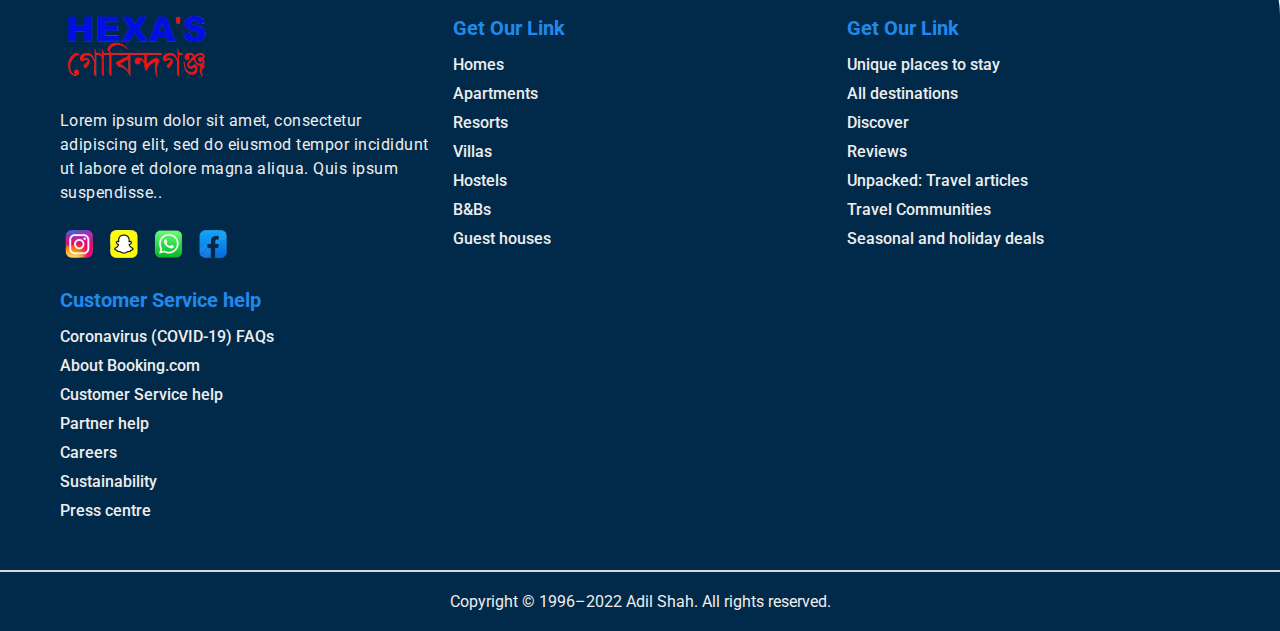
<file: team.html>
<!DOCTYPE html>
<html lang="en">
  <head>
    <meta charset="UTF-8" />
    <meta http-equiv="X-UA-Compatible" content="IE=edge" />
    <meta name="viewport" content="width=device-width, initial-scale=1.0" />
    <title>Home</title>

    <link
      rel="stylesheet"
      href="https://cdnjs.cloudflare.com/ajax/libs/font-awesome/6.3.0/css/all.min.css"
      integrity="sha512-SzlrxWUlpfuzQ+pcUCosxcglQRNAq/DZjVsC0lE40xsADsfeQoEypE+enwcOiGjk/bSuGGKHEyjSoQ1zVisanQ=="
      crossorigin="anonymous"
      referrerpolicy="no-referrer"
    />
    <link
      href="https://cdn.jsdelivr.net/npm/bootstrap@5.0.2/dist/css/bootstrap.min.css"
      rel="stylesheet"
      integrity="sha384-EVSTQN3/azprG1Anm3QDgpJLIm9Nao0Yz1ztcQTwFspd3yD65VohhpuuCOmLASjC"
      crossorigin="anonymous"
    />
    <link rel="stylesheet" href="css/style.css" />
  </head>
  <body>
    <!-- header -->
    <header>
      <div class="container">
        <div class="header-container">
          <h1 class="logo">
            <a href="index.html"><img src="img/logo.png" alt="logo" /></a>
          </h1>
          <ul class="nav">
            <li><a href="index.html">Home</a></li>
            <li><a href="about.html">About Us</a></li>
            <li><a href="course.html">Course</a></li>
            <li><a href="team.html" class="active"> Team</a></li>
            <li><a href="gallery.html">Gallery</a></li>
            <li><a href="certificate.html">Certificate Verify</a></li>
            <li><a href="blog.html">Blog</a></li>
            <li class="contact-mini"><a href="#">Contact</a></li>
          </ul>
          <a href="#" class="contact">Contact</a>
          <div id="menu"><i class="fa-solid fa-bars"></i></div>
        </div>
      </div>
    </header>
    <!-- header end -->

    <!-- top banner  -->

    <div
      class="top-banner-team"
      style="
        background: linear-gradient(
            89.92deg,
            rgba(0, 25, 64, 0.9) 51.56%,
            rgba(0, 0, 0, 0) 99.93%
          ),
          url(img/top-banner/banner-home.jpg);
        background-position: center;
        background-repeat: no-repeat;
        background-size: cover;
      "
    >
      <div class="container">
        <div class="top-banner-team-left">
          <h1>Meet The Team Our Professionals</h1>
        </div>
        <div class="top-banner-team-right">
          <img src="img/img.png" alt="img" />
        </div>
      </div>
    </div>

    <!-- top banner  ende -->

    <!-- team member -->

    <div class="team-member">
      <div class="container">
        <div class="team-member-content">
          <div class="team-member-box">
            <div class="team-member-img">
              <img src="img/person2.png" alt="person" />
            </div>
            <div class="team-member-text">
              <h3>Abodul Malek</h3>
              <h5>Creative Designer</h5>
              <p>
                Neque porro quisquam est qui dolorem ipsum quia dolor sit amet,
                consectetur, adipisci velit. Lorem Ipsum is simply dummy text of
                the printing and typesetting industry.
              </p>
              <div class="team-social">
                <div class="whatsapp">
                  <img src="img/wb.png" alt="image" />
                </div>
                <div class="phone">
                  <img src="img/ph.png" alt="image" />
                </div>
                <div class="facebook">
                  <img src="img/fb.png" alt="image" />
                </div>
              </div>
            </div>
          </div>
          <div class="team-member-box">
            <div class="team-member-img">
              <img src="img/person2.png" alt="person" />
            </div>
            <div class="team-member-text">
              <h3>Abodul Malek</h3>
              <h5>Creative Designer</h5>
              <p>
                Neque porro quisquam est qui dolorem ipsum quia dolor sit amet,
                consectetur, adipisci velit. Lorem Ipsum is simply dummy text of
                the printing and typesetting industry.
              </p>
              <div class="team-social">
                <div class="whatsapp">
                  <img src="img/wb.png" alt="image" />
                </div>
                <div class="phone">
                  <img src="img/ph.png" alt="image" />
                </div>
                <div class="facebook">
                  <img src="img/fb.png" alt="image" />
                </div>
              </div>
            </div>
          </div>
          <div class="team-member-box">
            <div class="team-member-img">
              <img src="img/person2.png" alt="person" />
            </div>
            <div class="team-member-text">
              <h3>Abodul Malek</h3>
              <h5>Creative Designer</h5>
              <p>
                Neque porro quisquam est qui dolorem ipsum quia dolor sit amet,
                consectetur, adipisci velit. Lorem Ipsum is simply dummy text of
                the printing and typesetting industry.
              </p>
              <div class="team-social">
                <div class="whatsapp">
                  <img src="img/wb.png" alt="image" />
                </div>
                <div class="phone">
                  <img src="img/ph.png" alt="image" />
                </div>
                <div class="facebook">
                  <img src="img/fb.png" alt="image" />
                </div>
              </div>
            </div>
          </div>
          <div class="team-member-box">
            <div class="team-member-img">
              <img src="img/person2.png" alt="person" />
            </div>
            <div class="team-member-text">
              <h3>Abodul Malek</h3>
              <h5>Creative Designer</h5>
              <p>
                Neque porro quisquam est qui dolorem ipsum quia dolor sit amet,
                consectetur, adipisci velit. Lorem Ipsum is simply dummy text of
                the printing and typesetting industry.
              </p>
              <div class="team-social">
                <div class="whatsapp">
                  <img src="img/wb.png" alt="image" />
                </div>
                <div class="phone">
                  <img src="img/ph.png" alt="image" />
                </div>
                <div class="facebook">
                  <img src="img/fb.png" alt="image" />
                </div>
              </div>
            </div>
          </div>
          <div class="team-member-box">
            <div class="team-member-img">
              <img src="img/person2.png" alt="person" />
            </div>
            <div class="team-member-text">
              <h3>Abodul Malek</h3>
              <h5>Creative Designer</h5>
              <p>
                Neque porro quisquam est qui dolorem ipsum quia dolor sit amet,
                consectetur, adipisci velit. Lorem Ipsum is simply dummy text of
                the printing and typesetting industry.
              </p>
              <div class="team-social">
                <div class="whatsapp">
                  <img src="img/wb.png" alt="image" />
                </div>
                <div class="phone">
                  <img src="img/ph.png" alt="image" />
                </div>
                <div class="facebook">
                  <img src="img/fb.png" alt="image" />
                </div>
              </div>
            </div>
          </div>
          <div class="team-member-box">
            <div class="team-member-img">
              <img src="img/person2.png" alt="person" />
            </div>
            <div class="team-member-text">
              <h3>Abodul Malek</h3>
              <h5>Creative Designer</h5>
              <p>
                Neque porro quisquam est qui dolorem ipsum quia dolor sit amet,
                consectetur, adipisci velit. Lorem Ipsum is simply dummy text of
                the printing and typesetting industry.
              </p>
              <div class="team-social">
                <div class="whatsapp">
                  <img src="img/wb.png" alt="image" />
                </div>
                <div class="phone">
                  <img src="img/ph.png" alt="image" />
                </div>
                <div class="facebook">
                  <img src="img/fb.png" alt="image" />
                </div>
              </div>
            </div>
          </div>
          <div class="team-member-box">
            <div class="team-member-img">
              <img src="img/person2.png" alt="person" />
            </div>
            <div class="team-member-text">
              <h3>Abodul Malek</h3>
              <h5>Creative Designer</h5>
              <p>
                Neque porro quisquam est qui dolorem ipsum quia dolor sit amet,
                consectetur, adipisci velit. Lorem Ipsum is simply dummy text of
                the printing and typesetting industry.
              </p>
              <div class="team-social">
                <div class="whatsapp">
                  <img src="img/wb.png" alt="image" />
                </div>
                <div class="phone">
                  <img src="img/ph.png" alt="image" />
                </div>
                <div class="facebook">
                  <img src="img/fb.png" alt="image" />
                </div>
              </div>
            </div>
          </div>
          <div class="team-member-box">
            <div class="team-member-img">
              <img src="img/person2.png" alt="person" />
            </div>
            <div class="team-member-text">
              <h3>Abodul Malek</h3>
              <h5>Creative Designer</h5>
              <p>
                Neque porro quisquam est qui dolorem ipsum quia dolor sit amet,
                consectetur, adipisci velit. Lorem Ipsum is simply dummy text of
                the printing and typesetting industry.
              </p>
              <div class="team-social">
                <div class="whatsapp">
                  <img src="img/wb.png" alt="image" />
                </div>
                <div class="phone">
                  <img src="img/ph.png" alt="image" />
                </div>
                <div class="facebook">
                  <img src="img/fb.png" alt="image" />
                </div>
              </div>
            </div>
          </div>
          <div class="team-member-box">
            <div class="team-member-img">
              <img src="img/person2.png" alt="person" />
            </div>
            <div class="team-member-text">
              <h3>Abodul Malek</h3>
              <h5>Creative Designer</h5>
              <p>
                Neque porro quisquam est qui dolorem ipsum quia dolor sit amet,
                consectetur, adipisci velit. Lorem Ipsum is simply dummy text of
                the printing and typesetting industry.
              </p>
              <div class="team-social">
                <div class="whatsapp">
                  <img src="img/wb.png" alt="image" />
                </div>
                <div class="phone">
                  <img src="img/ph.png" alt="image" />
                </div>
                <div class="facebook">
                  <img src="img/fb.png" alt="image" />
                </div>
              </div>
            </div>
          </div>
          <div class="team-member-box">
            <div class="team-member-img">
              <img src="img/person2.png" alt="person" />
            </div>
            <div class="team-member-text">
              <h3>Abodul Malek</h3>
              <h5>Creative Designer</h5>
              <p>
                Neque porro quisquam est qui dolorem ipsum quia dolor sit amet,
                consectetur, adipisci velit. Lorem Ipsum is simply dummy text of
                the printing and typesetting industry.
              </p>
              <div class="team-social">
                <div class="whatsapp">
                  <img src="img/wb.png" alt="image" />
                </div>
                <div class="phone">
                  <img src="img/ph.png" alt="image" />
                </div>
                <div class="facebook">
                  <img src="img/fb.png" alt="image" />
                </div>
              </div>
            </div>
          </div>
          <div class="team-member-box">
            <div class="team-member-img">
              <img src="img/person2.png" alt="person" />
            </div>
            <div class="team-member-text">
              <h3>Abodul Malek</h3>
              <h5>Creative Designer</h5>
              <p>
                Neque porro quisquam est qui dolorem ipsum quia dolor sit amet,
                consectetur, adipisci velit. Lorem Ipsum is simply dummy text of
                the printing and typesetting industry.
              </p>
              <div class="team-social">
                <div class="whatsapp">
                  <img src="img/wb.png" alt="image" />
                </div>
                <div class="phone">
                  <img src="img/ph.png" alt="image" />
                </div>
                <div class="facebook">
                  <img src="img/fb.png" alt="image" />
                </div>
              </div>
            </div>
          </div>
          <div class="team-member-box">
            <div class="team-member-img">
              <img src="img/person2.png" alt="person" />
            </div>
            <div class="team-member-text">
              <h3>Abodul Malek</h3>
              <h5>Creative Designer</h5>
              <p>
                Neque porro quisquam est qui dolorem ipsum quia dolor sit amet,
                consectetur, adipisci velit. Lorem Ipsum is simply dummy text of
                the printing and typesetting industry.
              </p>
              <div class="team-social">
                <div class="whatsapp">
                  <img src="img/wb.png" alt="image" />
                </div>
                <div class="phone">
                  <img src="img/ph.png" alt="image" />
                </div>
                <div class="facebook">
                  <img src="img/fb.png" alt="image" />
                </div>
              </div>
            </div>
          </div>
        </div>
      </div>
    </div>

    <!-- team member end -->

    <!-- footer  -->

    <footer>
      <div class="container">
        <div class="footer-content">
          <div class="footer-logo">
            <div class="logo">
              <img src="img/logo.png" alt="logo" />
            </div>
            <p>
              Lorem ipsum dolor sit amet, consectetur adipiscing elit, sed do
              eiusmod tempor incididunt ut labore et dolore magna aliqua. Quis
              ipsum suspendisse..
            </p>

            <div class="footer-social">
              <a href="#"><img src="img/footer-social.png" alt="social" /></a>
            </div>
          </div>

          <ul class="footer-item">
            <h2>Get Our Link</h2>
            <li>Homes</li>
            <li>Apartments</li>
            <li>Resorts</li>
            <li>Villas</li>
            <li>Hostels</li>
            <li>B&Bs</li>
            <li>Guest houses</li>
          </ul>
          <ul class="footer-item">
            <h2>Get Our Link</h2>
            <li>Unique places to stay</li>
            <li>All destinations</li>
            <li>Discover</li>
            <li>Reviews</li>
            <li>Unpacked: Travel articles</li>
            <li>Travel Communities</li>
            <li>Seasonal and holiday deals</li>
          </ul>

          <ul class="footer-item">
            <h2>Customer Service help</h2>
            <li>Coronavirus (COVID-19) FAQs</li>
            <li>About Booking.com</li>
            <li>Customer Service help</li>
            <li>Partner help</li>
            <li>Careers</li>
            <li>Sustainability</li>
            <li>Press centre</li>
          </ul>
        </div>
      </div>
      <div class="footer-end">
        <p>Copyright © 1996–2022 Adil Shah. All rights reserved.</p>
      </div>
    </footer>

    <!-- footer  end -->

    <script
      src="https://cdn.jsdelivr.net/npm/bootstrap@5.0.2/dist/js/bootstrap.bundle.min.js"
      integrity="sha384-MrcW6ZMFYlzcLA8Nl+NtUVF0sA7MsXsP1UyJoMp4YLEuNSfAP+JcXn/tWtIaxVXM"
      crossorigin="anonymous"
    ></script>
    <script
      src="https://cdnjs.cloudflare.com/ajax/libs/jquery/3.6.3/jquery.min.js"
      integrity="sha512-STof4xm1wgkfm7heWqFJVn58Hm3EtS31XFaagaa8VMReCXAkQnJZ+jEy8PCC/iT18dFy95WcExNHFTqLyp72eQ=="
      crossorigin="anonymous"
      referrerpolicy="no-referrer"
    ></script>
    <script src="js/app.js"></script>
  </body>
</html>
</file>
<file: css/style.css>
@import url("https://fonts.googleapis.com/css2?family=Roboto:wght@400;500;700;900&display=swap");
@import url("https://fonts.googleapis.com/css2?family=Rajdhani:wght@400;600;700&display=swap");

:root {
  --bg-color: #e6eaed;
  --dark-blue: #012949;
  --color-fff: #fff;
  --top-font: "Rajdhani", sans-serif;
  --color-red: #f90f0e;
  --color-primary: #2189ea;
}

* {
  margin: 0;
  padding: 0;
  box-sizing: border-box;
  list-style: none;
  scroll-behavior: smooth;
}

html,
body {
  overflow-x: hidden;
}

img {
  max-width: 100%;
}
a {
  text-decoration: none;
}

body {
  background-color: var(--color-fff);
  font-family: "Roboto", sans-serif;
}

ul {
  padding: 0;
}
.container {
  padding: 0 20px;
  margin: 0 auto;

  max-width: 1200px;
}

@media (min-width: 576px) {
  .container {
    max-width: 540px;
  }
}

@media (min-width: 768px) {
  .container {
    max-width: 720px;
  }
}

@media (min-width: 992px) {
  .container {
    max-width: 960px;
  }
}

@media (min-width: 1200px) {
  .container {
    max-width: 1200px;
  }
}
#menu {
  display: none;
}

/* ****************+++++++++++++++++++++++++++********************* */

/* class */

.color-red {
  color: red;
}

/* class end */

/* header  */

.logo img {
  height: 60px;
}
header {
  padding: 20px 0;
  width: 100%;
  top: 0;
  position: fixed;
  transition: all 0.4s ease;
  z-index: 10001;
}
.header-container {
  display: flex;
  align-items: center;
  justify-content: space-between;
}

.header-container .nav {
  display: flex;
}
.contact-mini {
  display: none;
}
.header-container .nav a {
  padding: 10px 20px;
  font-weight: 700;
  font-size: 20px;
  color: var(--color-fff);
}
.header-container .nav a.active {
  color: #2189ea !important;
  position: relative;
}

.header-container .nav a.active::after {
  content: "";
  width: 40px;
  height: 4px;
  border-radius: 10px;
  background: #2189ea;
  position: absolute;
  left: 50%;
  transform: translateX(-50%);
  bottom: 2px;
}

.header-container .contact {
  padding: 10px 40px;
  background: #fff;
  color: var(--dark-blue);
  font-size: 20px;
  font-weight: 500;
  transition: all 0.4s ease;
}
.header-container .contact:hover {
  background: var(--dark-blue);
  color: #fff;
}

.header-open {
  padding: 10px;
  background: #fff;
  box-shadow: 0 3px 5px 1px #0000000a;
}

.header-open .nav a {
  color: var(--dark-blue);
}
.header-open .contact {
  background: var(--dark-blue);
  color: #fff;
}

/* header  end */

/* top banner  */

.top-banner {
  height: 750px;
  width: 100%;
  display: flex;
  align-items: center;
}

.top-banner h4 {
  font-weight: 700;
  font-size: 32px;
  font-family: var(--top-font);
  color: var(--color-fff);
  margin-bottom: 10px;
}

.top-banner h1 {
  font-weight: 700;
  font-size: 64px;
  line-height: 82px;
  color: var(--color-fff);
  margin-bottom: 40px;
}

.top-banner a {
  padding: 15px 40px;
  color: var(--dark-blue);
  background: #fff;
  font-size: 20px;
  font-weight: 700;
  transition: all 0.4s ease;
}
.top-banner a:hover {
  color: #fff;
  background: var(--dark-blue);
}

/* top banner  end */

/* home about  */
.about-home {
  padding: 100px 0;
}
.about-home .container {
  display: grid;
  grid-template-columns: 1fr 1fr;
  align-items: center;
  gap: 20px;
}
.about-home .about-left {
  text-align: center;
}
.about-home .about-left img {
  border-radius: 10px;
}

.about-home .about-right h4 {
  font-weight: 700;
  font-size: 32px;
  color: var(--color-red);
  margin-bottom: 20px;
  font-family: var(--top-font);
}
.about-home .about-right h2 {
  font-weight: 700;
  font-size: 40px;
  line-height: 51px;
  color: var(--dark-blue);
  margin-bottom: 20px;
}

.about-home .about-right p {
  font-weight: 500;
  font-size: 20px;
  line-height: 1.5;

  color: #555555;
}

.about-video {
  display: flex;
  align-items: center;
  margin-top: 25px;
}

.about-video .video-logo {
  width: 60px;
  height: 60px;
  display: flex;
  align-items: center;
  justify-content: center;
  background-color: var(--dark-blue);
  border-radius: 50%;
  margin-right: 15px;
}

.about-video span {
  font-weight: 700;
  font-size: 24px;
  text-decoration: underline;
  color: var(--dark-blue);
}

/* home about  end */

/* offer  */
.offer h2 {
  font-weight: 700;
  font-size: 48px;
  line-height: 61px;
  text-align: center;
  font-family: var(--top-font);
  color: var(--dark-blue);
}
.offer p {
  font-weight: 400;
  font-size: 20px;
  line-height: 1.5;
  text-align: center;
  color: var(--dark-blue);
}

.offer-content {
  margin-top: 20px;
  display: grid;
  grid-template-columns: repeat(auto-fill, minmax(340px, 1fr));
  align-items: center;
  gap: 20px 40px;
}

.offer-card {
  background: rgba(1, 41, 73, 0.1);
  border-radius: 10px;

  padding: 0 30px 15px;
  padding-top: 60px;
  transition: all 0.4s ease;
}
.offer-card i {
  font-size: 50px;
  color: var(--dark-blue);
}

.offer-card h3 {
  font-weight: 700;
  font-size: 32px;
  color: var(--dark-blue);
  font-family: var(--top-font);
  margin-top: 20px;
}
.offer-card p {
  font-weight: 400;
  font-size: 18px;
  line-height: 1.5;
  text-align: left;
  color: #000000;
}
.offer-card a {
  font-weight: 700;
  font-size: 20px;
  color: var(--dark-blue);
}

.offer-card:hover {
  background: var(--dark-blue);
}
.offer-card:hover a,
.offer-card:hover p,
.offer-card:hover h3,
.offer-card:hover i {
  color: #fff;
}

.offer-card-active {
  background: var(--dark-blue);
}

.offer-card-active a,
.offer-card-active p,
.offer-card-active h3,
.offer-card-active i {
  color: #fff;
}
/* offer  end */

/* choose  */

.choose {
  padding: 100px 0;
}

.choose .container {
  display: grid;
  grid-template-columns: 1fr 1fr;
  align-items: center;
  gap: 20px 40px;
}

.choose h2 {
  font-weight: 700;
  font-size: 35px;
  color: var(--dark-blue);
}

.choose p {
  font-weight: 500;
  font-size: 20px;
  line-height: 1.5;
  margin-top: 20px;
  color: #777777;
  margin-bottom: 20px;
}

.choose-icon {
  margin-bottom: 10px;
  display: flex;
  align-items: center;
}

.choose-icon img {
  height: 60px;
  width: 60px;
  border-radius: 50%;
  margin-right: 20px;
}
.choose-icon span {
  color: var(--color-primary);
  font-weight: 600;
  font-size: 24px;
}

.choose-btn {
  display: flex;
  align-items: center;
  margin-top: 30px;
}

.choose-btn a {
  width: 200px;
  height: 60px;
  display: flex;
  align-items: center;
  justify-content: center;
  transition: all 0.4s ease;
  background: #dfe6f0;
  border-radius: 5px;
  color: var(--dark-blue);
  font-size: 20px;
  font-weight: 600;
}

.choose-btn a:hover {
  color: #f8f8fa;
  background: var(--dark-blue);
}

.choose-btn a:nth-child(2) {
  color: #f8f8fa;
  background: var(--dark-blue);
  margin-left: 20px;
}
.choose-btn a:nth-child(2):hover {
  color: var(--dark-blue);
  background: #dfe6f0;
}

/* choose  end */

/* chorse  */

.course-header {
  display: flex;
  justify-content: space-between;
  align-items: center;
}

.course-header h2 {
  font-weight: 700;
  font-size: 46px;
  color: var(--dark-blue);
}

.course-header i {
  border-radius: 5px;
  background: #dfe6f0;
  color: var(--dark-blue);
  transition: all 0.4s ease;
  padding: 15px 20px;
}
.course-header i:is(:hover, :focus, :active) {
  color: #dfe6f0;
  background-color: var(--dark-blue);
}

.course-header .arrow {
  display: flex;
}

.course-content {
  margin-top: 30px;
}

.course-box {
  border-radius: 30px;
  background: #eff2f7;
  border: 10px solid #d9d9d97d;
}

.course-box .course-img img {
  border-radius: 20px 20px 0 0;
  width: 100%;
}

.course-text {
  padding: 20px 20px 30px;
}

.course-card-header {
  display: flex;
  align-items: center;
  margin-bottom: 20px;
}

.course-card-header img {
  padding-right: 10px;
  border-right: 1px solid #8d8d8d;
  margin-right: 20px;
  height: 62px;
  width: 67px;
}

.course-card-header span {
  font-weight: 700;
  font-size: 20px;
  color: #000000;
  line-height: 1.4;
}

.course-box p {
  font-weight: 400;
  font-size: 16px;
  color: #777777;
}

.class-time {
  display: flex;
  justify-content: space-between;
}
.class-time p {
  font-weight: 700;
  font-size: 16px;
  color: #000000;
}

.class-bg {
  width: 100%;
  height: 10px;
  background: #c5d4eb;
  border-radius: 10px;
  position: relative;
  margin-top: -10px;
}

.class-bg-mini {
  position: absolute;
  top: 0;
  left: 0;
  height: 100%;
  background: #012949;
  border-radius: 10px;
}

/* course end */

/* our-app  */

.our-app {
  padding: 100px 0;
}

.our-app .container {
  display: grid;
  grid-template-columns: 1fr 1fr;
  align-items: center;
  gap: 40px 20px;
}

.our-app .container .app-left {
  text-align: center;
  position: relative;
}

.our-app .container .app-left::after {
  content: "";
  display: block;
  height: 100%;
  width: 72%;
  border: 2px solid #012949;
  border-radius: 50px 0px 50px 50px;
  position: absolute;
  top: -10px;
  left: 96px;
  z-index: -1;
}
.our-app .container .app-left::before {
  content: "";
  display: block;
  height: 100%;
  width: 70%;
  background: var(--dark-blue);
  border-radius: 50px 0px 50px 50px;
  position: absolute;
  top: 10px;
  left: 65px;
  z-index: -1;
}
.our-app .container .app-right h4 {
  font-weight: 700;
  font-size: 20px;
  color: var(--dark-blue);
  font-family: var(--top-font);
}
.our-app .container .app-right h2 {
  color: var(--dark-blue);
  font-family: var(--top-font);
  font-weight: 700;
  font-size: 40px;
  line-height: 51px;
}
.our-app .container .app-right p {
  font-weight: 400;
  font-size: 16px;
  line-height: 1.5;
  letter-spacing: 0.02em;

  color: #777777;
}
.our-app .container .app-right .download-app {
  display: flex;
  align-items: center;
}

/* our-app  end */

/* triner */
.trainer .container {
  height: 700px;
  width: 100%;
  display: flex;
  align-items: center;
  justify-content: center;
  text-align: center;
  position: relative;

  background: #eff2f7;
  border-radius: 70px 0px 0px 0px;
}

.trainer-content h2 {
  font-weight: 700;
  font-size: 40px;
  line-height: 51px;
  color: #000000;
  font-family: var(--top-font);
}

.trainer-content p {
  font-weight: 400;
  font-size: 16px;
  line-height: 1.5;
  text-align: center;
  color: #777777;
  margin-bottom: 30px;
}

.member-btn {
  padding: 15px 40px;
  background: #012949;
  border-radius: 40px;
  color: #ffffff;
  font-weight: 500;
  transition: all 0.4s ease;
}
.member-btn:hover {
  background: #000000;
  color: #fff;
}

.trainer-mini-box {
  position: absolute;
}

.trainer-mini-card {
  position: relative;
}

.trainer-mini-img img {
  border-radius: 50%;
  border: 10px solid #ffffff;
}

.trainer-mini-text {
  position: absolute;
  top: -20px;
  left: 70px;
}

.trainer-mini-text h4 {
  background: #fffdff;
  box-shadow: 0px 10px 40px rgba(0, 0, 0, 0.1);
  border-radius: 15px 15px 15px 0px;
  font-weight: 500;
  font-size: 16px;
  line-height: 19px;
  color: #000000;
  width: 201px;
  height: 45px;
  display: flex;
  align-items: center;
  justify-content: center;
}

.trainer-mini-box:nth-child(1) {
  bottom: 10%;
  left: 20%;
}
.trainer-mini-box:nth-child(2) {
  bottom: 10%;
  right: 25%;
}
.trainer-mini-box:nth-child(3) {
  bottom: 50%;
  left: 2%;
}
.trainer-mini-box:nth-child(4) {
  right: 17%;
  top: 50%;
}
.trainer-mini-box:nth-child(5) {
  top: 10%;
  left: 25%;
}
.trainer-mini-box:nth-child(6) {
  top: 15%;
  right: 27%;
}

/* triner end */

/* review  */

.review {
  padding: 100px 0;
}

.review-content {
  margin-top: 20px;
}

.review-box {
  background: #ffffff;
  border: 1px solid #259787;
  border-radius: 0px 30px 30px 30px;
  padding: 30px;
}

.review-box p {
  font-weight: 400;
  font-size: 16px;
  line-height: 1.5;
  letter-spacing: 0.01em;
  color: #777777;
  margin-top: 10px;
  margin-bottom: 20px;
}

.student-profile {
  display: flex;
  align-items: center;
}
.student-profile img {
  width: 55%;
  height: 55%;
  border-radius: 10%;
}
.student-text {
  margin-left: -20px;
}

.student-profile h4 {
  font-weight: 700;
  font-size: 16px;
  color: #259787;
  margin-bottom: 2px;
  margin-top: 2px;
}

.student-profile h5 {
  font-weight: 400;
  font-size: 16px;
  color: #777777;
}

/* review  end */

/* footer  */

footer {
  padding-top: 80px;
  background: #012949;
  border-radius: 0px 90px 0px 0px;
}

footer .logo img {
  height: 80px;
}

.footer-content {
  display: grid;
  grid-template-columns: repeat(auto-fit, minmax(280px, 1fr));
  gap: 20px;
  align-items: center;
}

.footer-logo p {
  font-weight: 400;
  font-size: 16px;
  line-height: 1.5;
  letter-spacing: 0.03em;
  color: #eeeeee;
  margin: 20px 0;
}

.footer-item h2 {
  font-weight: 700;
  font-size: 20px;
  color: #2189ea;
  margin-bottom: 15px;
}
.footer-item li {
  font-weight: 500;
  font-size: 16px;
  line-height: 19px;
  margin-bottom: 10px;
  color: #eeeeee;
}

.footer-end {
  padding: 20px ;
  border-top: 2px solid #d9d9d9;
  margin-top: 40px;
}

.footer-end p {
  margin-bottom: 0;
  text-align: center;
  font-weight: 400;
  font-size: 16px;
  color: #eeeeee;
}

/* footer end */

/* about page  */

/* top-banner-center */

.top-banner-center {
  height: 700px;
  width: 100%;
  display: flex;
  align-items: center;
  justify-content: center;
  text-align: center;
}
.top-banner-center h1 {
  font-family: var(--top-font);
  font-weight: 700;
  font-size: 60px;
  color: #ffffff;
}
.top-banner-center p {
  max-width: 871px;
  margin: 10px auto 50px;
  font-weight: 400;
  font-size: 20px;
  color: #ffffff;
}
.top-banner-center a {
  border-radius: 5px;
  font-size: 20px;
  font-weight: 700;
  transition: all 0.4s ease;
}
.top-banner-center a:nth-child(1) {
  padding: 15px 40px;
  background: #2189ea;
  color: #fff;
  margin-right: 20px;
}
.top-banner-center a:nth-child(2) {
  padding: 13px 40px;
  color: #fff;
  border: 1px solid #ffffff;
}

.top-banner-center a:nth-child(2):hover {
  background: #fff;
  color: #000000;
}

/* top-banner-center end */

/* service */

.service-header {
  text-align: center;
}

.service-header h2 {
  font-weight: 700;
  font-size: 48px;
  color: var(--dark-blue);
}

.service-header p {
  font-weight: 400;
  font-size: 20px;
  color: #555555;
}

.service-content {
  margin-top: 40px;
}

.service-content .service-box {
  display: grid;
  grid-template-columns: 1fr 1fr;
  align-items: center;
}
.service-content .service-box .service-text {
  padding: 50px;
}

.service-content .service-box .service-text h3 {
  font-weight: 700;
  font-size: 48px;
  line-height: 61px;
  font-family: var(--top-font);
  color: var(--dark-blue);
}
.service-content .service-box .service-text p {
  font-weight: 400;
  font-size: 20px;
  line-height: 1.5;
  color: #555555;
  margin: 10px 0 20px;
}
.service-content .service-box .service-text a {
  width: 160px;
  height: 50px;
  display: flex;
  align-items: center;
  justify-content: center;
  background: var(--dark-blue);
  color: var(--color-fff);
  font-weight: 700;
  font-size: 20px;
}
/* service end */

/* success */

.success {
  margin: 100px 0 20px;
}

.success .container {
  display: flex;
  align-items: center;
  justify-content: space-between;
  height: 350px;
}

.success .success-box {
  text-align: center;
}

.success .success-box h2 {
  font-weight: 700;
  font-size: 64px;
  font-family: var(--top-font);
  color: #ffffff;
}
.success .success-box h4 {
  font-weight: 700;
  font-size: 32px;
  font-family: var(--top-font);
  color: #ffffff;
}

/* success end */

.primary-btn {
  background: var(--color-primary);
  font-size: 20px;
  padding: 15px 40px;
  color: #fff;
  border-radius: 5px;
  transition: all 0.41s ease;
  margin-top: 20px;
}
.primary-btn:hover {
  background: #000;
  color: #fff;
}

.about-page .app-right p {
  margin-bottom: 30px;
}

/* happy-student */

.happy-student {
  padding: 100px 0;
}

.happy-student h2 {
  font-weight: 700;
  font-size: 48px;
  font-family: var(--dark-blue);
  text-align: center;
}

.happy-student-content {
  margin-top: 90px;
  display: grid;
  grid-template-columns: repeat(auto-fill, minmax(250px, 1fr));
  gap: 50px;
  align-items: center;
  text-align: center;
}
.happy-student-content .happy-student-img img {
  border-radius: 10px 10px 0 0;
  width: 80%;
}
.happy-student-content .happy-student-text {
  background: #fff;
  box-shadow: 0px 5px 20px rgba(0, 0, 0, 0.1);
  border-radius: 5px;
  padding: 20px;
}
.happy-student-content .happy-student-text h3 {
  font-weight: 700;
  font-size: 32px;
  font-family: var(--top-font);
  color: #000000;
  margin-bottom: 0;
}
.happy-student-content .happy-student-text a {
  font-weight: 400;
  font-size: 16px;
  color: #2189ea;
}
.happy-student-content-show a {
  width: 180px;
  height: 65px;
  background: #2189ea;
  display: flex;
  align-items: center;
  justify-content: center;
  color: #fff;
  font-size: 20px;
  font-weight: 700;
  border-radius: 5px;
}
.happy-student-content-show {
  display: flex;
  justify-content: center;
  margin-top: 100px;
}

/* happy-student end */

/* about page  end */

/* course page  */

/* our-course-page */
.our-course-page {
  padding: 100px 0;
}
.our-course-page h2 {
  font-weight: 700;
  font-size: 64px;
  text-align: center;
  font-family: var(--top-font);
  color: var(--dark-blue);
  margin-bottom: 30px;
}

.our-course-page .course-nav {
  display: flex;
  align-items: center;
  justify-content: center;
}
.our-course-page .course-nav li {
  margin-right: 25px;
}
.our-course-page .course-nav li a {
  border-radius: 40px;
  color: #2189ea;
  background: #e2e3e3;
  padding: 15px 40px;
  transition: all 0.2s ease;
  position: relative;
}

.our-course-page .course-nav li a:hover {
  color: #fff;
  background: #2189ea;
}
/* 

.our-course-page .course-nav  li a::after {
  transition: all .2s ease;
  position: absolute;
  content: "";
  width: 20px ;
  height: 20px;
  background: none;
  left: 50%;
  transform: translateX(-50%);
  clip-path: polygon(50% 100%, 0 0, 100% 0);
  bottom: -10px;

}

.our-course-page .course-nav  li a:hover::after {
  background: #2189EA;
 
} */

.course-nav-active {
  color: #fff !important;
  background: #2189ea !important;
}

.course-nav-active::after {
  position: absolute;
  content: "";
  width: 20px;
  height: 20px;
  background: #2189ea !important;
  left: 50%;
  transform: translateX(-50%);
  clip-path: polygon(50% 100%, 0 0, 100% 0);
  bottom: -10px;
}

.our-course-content {
  display: grid;
  grid-template-columns: 1fr 1fr;
  align-items: center;
  gap: 50px;
  margin-top: 70px;
}

.our-course-box {
  background: #e2e3e3;
  border-radius: 20px;
  padding: 20px;
}

.our-course-box img {
  width: 100%;
  aspect-ratio: 4/3;
  -moz-aspect-ratio: 4/3;
  -webkit-aspect-ratio: 4/3;
  object-fit: cover;
  border-radius: 20px;
}
.our-course-box h3 {
  margin-top: 20px;
  font-weight: 700;
  font-size: 28px;
  color: #000000;
}

.our-course-box .our-course-btn {
  display: flex;
  align-items: center;
  margin-bottom: 20px;
  margin-top: 20px;
}

.our-course-box .our-course-btn a {
  font-size: 18px;
  font-weight: 500;
}

.our-course-box .our-course-btn a:nth-child(1) {
  background: #c6b5eb;
  border-radius: 30px;
  color: #000000;
  padding: 10px 30px;
  margin-right: 20px;
}
.our-course-box .our-course-btn a:nth-child(2) {
  background: #b5d7eb;
  border-radius: 30px;
  color: #000000;
  padding: 10px 30px;
}

/* our-course-page end */

/* course page  end */

/* team page  */
.top-banner-team {
  height: 700px;
  width: 100%;
}

.top-banner-team .container {
  height: 100%;
  display: grid;
  grid-template-columns: 1fr 1fr;
  align-items: center;
}
.top-banner-team .container h1 {
  font-weight: 700;
  font-size: 64px;
  line-height: 82px;
  font-family: var(--top-font);
  color: #ffffff;
}

.top-banner-team .container .top-banner-team-right {
  justify-self: end;
}

/* team-member-content */

.team-member {
  padding: 150px 0 100px;
}

.team-member-content {
  display: grid;
  grid-template-columns: repeat(auto-fill, minmax(350px, 1fr));
  gap: 125px 50px;
  -moz-gap: 125px 50px;
  -webkit-gap: 125px 50px;
  align-items: center;
  text-align: center;
}
.team-member-box {
  background: #eeeeee;
  border-radius: 10px;
  padding: 0 30px 30px;
  height: 450px;
}

.team-member-box h3 {
  font-weight: 700;
  font-size: 32px;
  color: var(--dark-blue);
}
.team-member-box h5 {
  font-weight: 500;
  font-size: 20px;
  color: #333333;
}
.team-member-box p {
  font-weight: 400;
  font-size: 18px;
  letter-spacing: 0.04em;
  color: #777777;
  margin-top: 10px;
  margin-bottom: 20px;
}
.team-social {
  display: flex;
  align-items: center;
  justify-content: center;
}

.whatsapp,
.facebook,
.phone {
  height: 40px;
  width: 40px;
  display: flex;
  align-items: center;
  justify-content: center;
  background: red;
  margin-right: 15px;
  border-radius: 5px;
}

.whatsapp {
  background: #63dc4f;
}
.facebook {
  background: #2a99ff;
}
.phone {
  background: #f89e35;
}

.team-member-img {
  transform: translateY(-75px);
  margin-bottom: -50px;
}

.team-member-img img {
  height: 150px;
  width: 150px;
  aspect-ratio: 1/1;
  -moz-aspect-ratio: 1/1;
  -webkit-aspect-ratio: 1/1;
  object-fit: contain;
  border-radius: 50%;
  border: 4px solid #fff;
}

/* team-member-content end */

/* team page  end */

/* course-details */

.course-details .container {
  display: grid;
  grid-template-columns: 40% 1fr;
  gap: 30px;
  -moz-gap: 30px;
  -webkit-gap: 30px;
  background: #eff5f9;
  border-radius: 20px;
  padding: 40px;
  transform: translateY(-25%);
}
.course-details .container h2 {
  font-weight: 700;
  font-size: 36px;
  margin-top: 20px;
  color: var(--dark-blue);
  margin-bottom: 20px;
}
.course-details .container .course-left a {
  background: #bed4e2;
  padding: 10px 30px;
  border-radius: 30px;
  color: #2189ea;
}

.course-details .container .course-left img {
  aspect-ratio: 4/3;
  -webkit-aspect-ratio: 4/3;
  -moz-aspect-ratio: 4/3;
  background: #bed4e2;
  object-fit: contain;
  border-radius: 20px;
}
.course-details .container .course-right h3 {
  font-weight: 700;
  font-size: 32px;
  margin-top: 20px;
  color: #2189ea;
  margin-bottom: 20px;
}
.course-details .container .course-right p {
  font-weight: 400;
  font-size: 20px;
  line-height: 1.5;
  color: #555555;
}

.course-table {
  margin: 30px 0;
}
.course-table .course-table-box {
  display: flex;
  align-items: center;
  margin-bottom: 5px;
}
.course-table .course-table-box h4 {
  font-weight: 500;
  font-size: 24px;
  color: #2189ea;
  display: flex;
  justify-content: space-between;
  align-items: center;
  width: 50%;
}
.course-table .course-table-box h5 {
  font-weight: 500;
  font-size: 24px;
  color: #012949;
  width: 50%;
  text-align: center;
}

.course-right a {
  width: 450px;
  height: 60px;
  max-width: 100%;
  font-weight: 500;
  font-size: 24px;

  display: flex;
  align-items: center;
  justify-content: center;
  transition: all 500ms ease;
  color: #2a99ff;
  border: 1px solid #2a99ff;
  border-radius: 5px;
}

.course-right a:hover {
  background: #2a99ff;
  color: #fff;
}

.course-details-review {
  margin-top: -80px;
  padding-bottom: 80px;
}
.course-details-review h3 {
  font-weight: 600;
  font-size: 32px;
  line-height: 38px;
  color: #0e2e52;
  margin-bottom: 10px;
}

.course-details-review-content {
  display: flex;
  align-items: center;
  flex-wrap: wrap;
}

.course-details-box {
  display: flex;
  align-items: center;
  margin-right: 50px;
  margin-top: 20px;
}
.course-details-box img {
  height: 70px;
  width: 70px;
  border-radius: 50%;
}

.course-details-box h5 {
  font-weight: 500;
  font-size: 24px;
  margin-bottom: 0;
  color: #333333;
}
.course-details-box small {
  font-weight: 600;
  font-size: 16px;

  color: #2a99ff;
}
.course-details-text {
  margin-left: 15px;
}

/* course-details end */

.height-360px {
  height: 360px;
}
.height-360px .container {
  display: flex;
  align-items: center;
  justify-content: center;
}

.top-banner-team-left {
  padding-top: 70px;
}

/* blog page  */

.blog-details {
  padding: 80px 0;
}

.blog-details-main-text {
  padding: 0 30px;
}
.blog-res {
  display: flex;
  align-items: center;
  margin: 20px 0 20px;
  font-family: var(--top-font);
}
.blog-res-box {
  display: flex;
  align-items: center;
  margin-right: 60px;
}
.blog-res small {
  font-weight: 600;
  font-size: 20px;
  color: #2a99ff;
  margin-left: 5px;
}
.blog-res i {
  font-size: 20px;
  color: #2a99ff;
}

.blog-details-box p {
  font-weight: 400;
  font-size: 20px;
  line-height: 26px;

  color: #777777;
}
.blog-details-box h2 {
  font-weight: 700;
  font-size: 40px;
  line-height: 51px;
  font-family: var(--top-font);
  color: #012949;
  margin-top: 20px;
}

.blog-details-main-img img {
  width: 100%;
  height: 300px;
  object-fit: cover;
  border-radius: 20px;
}
.q-text {
  display: flex;
  margin-bottom: 20px;
  margin-top: 10px;
}
.q-text i {
  color: #2a99ff;
  font-size: 50px;
}

.q-text h4 {
  font-family: "Radley";
  font-weight: 400;
  font-size: 24px;
  line-height: 30px;
  color: #000000;
  margin-left: 15px;
}

.blog-tags {
  display: flex;
  align-items: center;
  flex-wrap: wrap;
  margin-top: 30px;
}

.blog-tags h5 {
  font-weight: 700;
  font-size: 32px;
  line-height: 39px;
  color: #012949;
  margin-right: 30px;
}

.blog-tags a {
  font-weight: 500;
  font-size: 16px;
  display: block;
  padding: 10px 18px;
  color: #333333;
  border-radius: 5px;
  margin-right: 20px;
  margin-bottom: 10px;
}
.blog-tags a:nth-child(even) {
  background: #d1e3f4;
}
.blog-tags a:nth-child(odd) {
  background: #dad1f4;
}

.blog-comment-profile-box {
  display: flex;
  align-items: center;
}
.blog-comment-profile-box h5 {
  font-weight: 700;
  font-size: 20px;
  color: #012949;
  margin-bottom: 0;
}
.blog-comment-profile-box img {
  width: 70px;
  height: 70px;
  border-radius: 50%;
}
.blog-comment-profile-box small {
  font-weight: 400;
  font-size: 16px;

  color: #012949;
}

.blog-details-comment-text {
  margin-left: 20px;
}

.blog-comment-profile {
  display: flex;
  align-items: center;
  justify-content: space-between;
  margin-bottom: 10px;
}

.blog-reply a {
  width: 80px;
  height: 35px;
  text-align: center;
  display: block;
  line-height: 35px;
  background: #000000;
  border-radius: 5px;
  font-weight: 400;
  font-size: 16px;
  color: #ffffff;
}

.blog-commnet-container {
  margin-top: 40px;
}

.blog-comment {
  padding: 50px 0 0;
}
.blog-comment h3 {
  font-weight: 700;
  font-size: 36px;
  line-height: 44px;
  color: #012949;
}

.blog-comment-content {
  margin-bottom: 40px;
}

.leave-reply {
  background: #e6eaed;
  border-radius: 20px;
  padding: 30px 30px 40px;
}
.leave-reply h4 {
  font-weight: 600;
  font-size: 32px;
  line-height: 39px;
  color: #000000;
}
.leave-reply p {
  font-weight: 400;
  font-size: 16px;
  line-height: 1.4;
  color: #555555;
}

.reply-input {
  display: grid;
  grid-template-columns: 1fr 1fr 1fr;
  gap: 45px;
  align-items: center;
  margin-bottom: 35px;
}
.reply-input input {
  background: #ffffff;
  border-radius: 5px;
  border: none;
  outline: none;
  padding: 10px 17px;
  width: 100%;
}

.leave-reply textarea {
  background: #ffffff;
  border-radius: 5px;
  border: none;
  outline: none;
  padding: 10px 17px;
  width: 100%;
  height: 120px;
}
.reply-check {
  display: flex;
  margin: 20px 0 35px;
}
.reply-check input {
  border: none;
}
.reply-check label {
  margin-left: 10px;
  font-weight: 500;
  font-size: 16px;
  color: #555555;
}

.leave-reply button {
  padding: 10px 20px;
  color: #fff;
  border: none;
  font-weight: 500;
  font-size: 15px;

  background: #2189ea;
  border-radius: 5px;
}

/* blog page  end */

/* gallery  */

.our-gallery-content {
  column-count: 3;
  --webkit-column-count: 3;
  --moz-column-count: 3;
  gap: 20px;
  margin-top: 50px;
}
.our-gallery-content .gallery-img img {
  height: auto;
  width: 100%;
}

.our-gallery-content .gallery-img {
  margin-bottom: 20px;
}

/* Responsive-ness for different screen-sizes */

@media screen and (max-width: 500px) {
  .our-gallery-content {
    column-count: 2;
    --webkit-column-count: 2;
    --moz-column-count: 2;
  }
}

@media screen and (max-width: 400px) {
  .our-gallery-content {
    column-count: 1;
    --webkit-column-count: 1;
    --moz-column-count: 1;
  }
}

/* gallery  end */

/* certificate-content  */

.certificate {
  padding: 100px 0;
}

.certificate-content {
  display: grid;
  grid-template-columns: 1fr 1fr;
  align-items: center;
  gap: 50px;
}
.certificate-content h3 {
  font-weight: 600;
  font-size: 40px;
  line-height: 47px;
  margin-bottom: 30px;
  color: #555555;
}
.certificate-content form input {
  width: 100%;
  padding: 12px 20px;
  outline: none;
  border: none;
  background: #eeeeee;
  border-radius: 5px;
}

.certificate-input {
  margin-bottom: 20px;
}

.certificate-content form button {
  padding: 10px 50px;
  border: none;
  font-weight: 600;
  font-size: 20px;
  color: #ffffff;
  background: #0e2e52;
  border-radius: 5px;
}

.show-box {
  display: block;
}
.hide-box {
  display: none;
}

/* certificate-content end */

@media (max-width: 1200px) {
  .about-home .about-right h4 {
    font-size: 25px;
    margin-bottom: 0;
  }
  .about-home .about-right h2,
  .choose h2 {
    font-size: 28px;
    line-height: 1.2;

    margin-bottom: 10px;
  }
  .about-home .about-right p,
  .choose p {
    font-size: 16px;
  }
  .about-video span {
    font-size: 20px;
  }
  .about-video .video-logo {
    margin-right: 10px;
  }
  .offer h2 {
    font-size: 30px;
    line-height: 29px;
  }
  .offer p {
    font-size: 16px;
  }
  .choose-icon span {
    font-size: 20px;
  }
  .choose-btn a {
    width: 150px;
    height: 45px;
    font-size: 16px;
  }
  .course-header h2 {
    font-size: 30px;
  }
  .course-card-header img {
    padding-right: 2px;
    margin-right: 12px;
    height: 52px;
    width: 57px;
  }
  .course-card-header span {
    font-size: 16px;
  }
  .course-box p {
    font-size: 12px;
  }
  .our-app .container .app-right h2 {
    font-size: 30px;
    line-height: 40px;
  }
  .our-app .container .app-right h4 {
    font-size: 16px;
  }
  .our-app .container .app-right p {
    font-size: 14px;
  }
  .trainer-mini-text {
    visibility: hidden;
  }
  .trainer-mini-box {
    visibility: hidden;
  }
  .trainer .container {
    height: 350px;
  }
  .trainer-content h2 {
    font-size: 30px;
    line-height: 30px;
  }

  /* about page */

  .service-header h2 {
    font-size: 30px;
  }
  .service-header p,
  .service-content .service-box .service-text p {
    font-size: 16px;
  }
  .service-content .service-box .service-text h3,
  .happy-student h2 {
    font-size: 30px;
    line-height: 20px;
  }

  .service-content .service-box .service-text a {
    width: 140px;
    height: 40px;
    font-size: 16px;
  }
  .happy-student-content,
  .happy-student-content-show {
    margin-top: 45px;
  }
  .happy-student-content-show a {
    width: 150px;
    height: 50px;
    font-size: 16px;
  }
  .primary-btn {
    font-size: 16px;
    padding: 13px 30px;
  }

  /* course  */

  .our-course-page h2 {
    font-size: 40px;
  }
  .our-course-page .course-nav li a {
    padding: 10px 29px;
    font-size: 14px;
  }
  .our-course-page .course-nav li {
    margin-right: 10px;
  }
  .our-course-content {
    margin-top: 40px;
  }
  .our-course-box h3 {
    margin-top: 10px;
    font-size: 18px;
  }
  .our-course-box .our-course-btn a {
    font-size: 14px;
    white-space: nowrap;
  }
  .our-course-box .our-course-btn a:nth-child(1) {
    padding: 7px 20px;
    margin-right: 10px;
  }
  .our-course-box .our-course-btn a:nth-child(2) {
    padding: 7px 20px;
    margin-right: 10px;
  }

  /* course  end */

  /* team  */

  .top-banner-team .container h1 {
    font-size: 45px;
    line-height: 48px;
  }
  .team-member-box h3 {
    font-size: 25px;
    margin-bottom: 0;
  }
  .team-member-box h5 {
    font-size: 16px;
  }
  .team-member-box p {
    font-size: 14px;
  }
  .team-member-box {
    height: 340px;
  }
  .whatsapp,
  .facebook,
  .phone {
    height: 30px;
    width: 30px;
    margin-right: 8px;
  }
  .team-social img {
    width: 20px;
  }
  .team-member-content {
    gap: 100px 40px;
    -moz-gap: 100px 40px;
    -webkit-gap: 100px 40px;
  }
  /* team  end */
  .course-details .container .course-right h3 {
    font-size: 24px;
    margin-top: 5px;
    margin-bottom: 10px;
  }
  .course-details .container .course-right p {
    font-size: 16px;
  }

  .course-table .course-table-box h4 {
    font-size: 18px;
  }

  .course-table .course-table-box h5 {
    font-size: 18px;
  }
  .course-table {
    margin: 15px 0;
  }
  .course-right a {
    height: 55px;
    max-width: 100%;
    font-size: 20px;
  }
  .course-details .container h2 {
    font-size: 22px;
    margin-top: 15px;
    margin-bottom: 15px;
  }
  .course-details .container .course-left a {
    padding: 8px 20px;
    font-size: 14px;
  }
  .course-details-review h3 {
    font-size: 24px;
    line-height: 30px;
    margin-bottom: 5px;
  }
  .course-details-box h5 {
    font-size: 18px;
  }
  .course-details-box small {
    font-size: 14px;
  }
  .course-details-box img {
    height: 50px;
    width: 50px;
  }

  /* nav  */
  #menu {
    display: block;
    z-index: 9999;
    color: #fff;
  }
  #menu.active {
    color: var(--dark-blue);
  }
  #menu i {
    font-size: 2rem;
  }
  .header-open #menu i {
    color: var(--dark-blue);
  }
  .contact-mini {
    display: block;
  }
  .contact {
    display: none;
  }

  .nav {
    position: absolute;
    flex-direction: column;
    background: #fff;
    width: 100%;
    left: -100%;
    top: 0px;
    padding: 10px;
    transition: all 0.4s ease;
  }
  .nav-open {
    left: 0;
  }
  .header-container .nav a {
    color: var(--dark-blue);
  }
  .header-container .nav li {
    margin: 10px 0;
  }
}

@media (max-width: 992px) {
  .blog-tags a {
    font-size: 14px;
  }

  .leave-reply h4 {
    font-size: 24px;
    line-height: 30px;
  }
  .blog-comment-profile-box img {
    width: 50px;
    height: 50px;
  }

  .blog-reply a {
    font-size: 14px;
  }

  .blog-details-box p {
    font-size: 14px;
    line-height: 20px;
  }

  .blog-tags h5 {
    font-size: 20px;
    line-height: 29px;
    margin-right: 15px;
  }
  .blog-comment h3 {
    font-size: 24px;
    line-height: 28px;
  }
  .blog-comment {
    padding: 25px 0 0;
  }

  .blog-comment-profile-box h5 {
    font-size: 18px;
  }
  .blog-comment-profile-box small {
    font-size: 14px;
  }

  .leave-reply p {
    font-size: 14px;
  }
  .reply-check label {
    font-size: 12px;
  }
  .reply-input {
    gap: 15px;
    margin-bottom: 15px;
  }
  .about-home .about-right h2,
  .choose h2 {
    font-size: 20px;
  }
  .about-home .about-right h4 {
    font-size: 18px;
    margin-bottom: 5px;
  }
  .about-home .about-right p,
  .choose p {
    font-size: 14px;
  }
  .about-video span {
    font-size: 16px;
  }
  .about-video .video-logo {
    width: 45px;
    height: 45px;
  }
  .about-video .video-logo img {
    width: 15px;
  }
  .about-video {
    margin-top: 10px;
  }
  .offer p {
    font-size: 14px;
  }
  .offer-card {
    padding: 30px 30px 20px;
  }
  .choose-icon img {
    height: 40px;
    width: 40px;
  }
  .choose-icon span {
    font-size: 16px;
  }
  .choose-btn {
    margin-top: 15px;
  }
  .choose h2 {
    margin-bottom: -14px;
  }
  .course-header h2 {
    font-size: 20px;
  }
  .course-content {
    margin-top: 10px;
  }
  .review-box p {
    font-size: 14px;
  }
  .footer-item h2 {
    font-size: 16px;
    margin-bottom: 10px;
  }
  .footer-item li {
    font-size: 14px;
    line-height: 15px;
    margin-bottom: 11px;
  }
  .footer-logo p {
    font-size: 13px;
  }
  .our-app .container .app-right h2 {
    font-size: 20px;
    line-height: 27px;
  }
  .top-banner h1 {
    font-size: 40px;
    line-height: 55px;
    margin-bottom: 25px;
  }
  .top-banner h4 {
    font-size: 24px;
    margin-bottom: 0px;
  }
  .top-banner a {
    padding: 11px 25px;
    font-size: 18px;
  }
  .header-container .contact {
    padding: 7px 25px;
    font-size: 18px;
  }
  .top-banner {
    height: 500px;
  }

  /* about page */

  .top-banner-center h1 {
    font-size: 40px;
  }
  .top-banner-center p {
    margin: 5px auto 40px;
    font-size: 16px;
  }
  .top-banner-center a:nth-child(1) {
    padding: 12px 29px;
    margin-right: 15px;
  }
  .top-banner-center a {
    font-size: 16px;
  }
  .top-banner-center a:nth-child(2) {
    padding: 11px 29px;
  }

  .top-banner-center {
    height: 500px;
  }
  .service-header h2 {
    font-size: 25px;
  }
  .service-header p,
  .service-content .service-box .service-text p {
    font-size: 14px;
  }
  .service-content .service-box .service-text h3,
  .happy-student h2 {
    font-size: 25px;
    line-height: 15px;
  }
  .service-content .service-box .service-text {
    padding: 20px;
  }
  .success .success-box h2 {
    font-size: 40px;
    line-height: 0.5;
  }
  .success .success-box h4 {
    font-size: 20px;
  }
  .success {
    margin: 60px 0 20px;
  }
  .success .container {
    height: 230px;
  }
  .happy-student-content .happy-student-text h3 {
    font-size: 20px;
  }
  .happy-student-content .happy-student-text a {
    font-size: 14px;
  }
  .happy-student-content .happy-student-text {
    padding: 15px;
  }

  /* about page end */

  /* course */

  .our-course-page h2 {
    font-size: 30px;
    margin-bottom: 20px;
  }
  .our-course-box h3 {
    font-size: 16px;
  }
  .our-course-box .our-course-btn {
    margin-bottom: 10px;
    margin-top: 10px;
  }

  .our-course-box .our-course-btn a {
    font-size: 12px;
  }
  .our-course-box .our-course-btn a:nth-child(1) {
    padding: 6px 17px;
    margin-right: 10px;
  }
  .our-course-box .our-course-btn a:nth-child(2) {
    padding: 6px 17px;
  }
  .our-course-content {
    gap: 20px;
    margin-top: 30px;
  }
  .our-course-page .course-nav li a {
    padding: 8px 18px;
    font-size: 12px;
    white-space: nowrap;
  }
  .course-nav-active::after {
    width: 15px;
    height: 10px;
    bottom: -8px;
  }
  .our-course-page .course-nav li {
    margin-right: 5px;
  }
  .our-course-box h3 {
    font-size: 14px;
  }
  .our-course-box .our-course-btn a {
    font-size: 10px;
  }
  .our-course-box .our-course-btn a:nth-child(1) {
    padding: 5px 12px;
    margin-right: 7px;
  }
  .our-course-box .our-course-btn a:nth-child(2) {
    padding: 5px 12px;
  }
  /* course end */
  /* team */
  .top-banner-team .container h1 {
    font-size: 35px;
    line-height: 40px;
  }
  .top-banner-team {
    height: 550px;
  }
  /* team end */

  .height-360px {
    height: 300px;
  }
  .certificate-content h3 {
    font-size: 24px;
    line-height: 30px;
    margin-bottom: 20px;
  }
  .certificate-input {
    margin-bottom: 15px;
  }
  .certificate-content {
    gap: 20px;
  }

  .course-details .container {
    grid-template-columns: 1fr;
    padding: 30px;
  }
  .course-details .container .course-left img {
    object-fit: cover;
    width: 100%;
  }
  .course-details-review {
    margin-top: -180px;
  }
  .blog-details-box h2 {
    font-size: 30px;
    line-height: 35px;
    margin-top: 15px;
  }
  .blog-res {
    margin: 10px 0 10px;
  }
  .blog-res small {
    font-size: 16px;
  }
  .blog-res i {
    font-size: 16px;
    color: #2a99ff;
  }
  .blog-details-box p {
    font-size: 16px;
    line-height: 22px;
  }
  .q-text h4 {
    font-size: 20px;
    line-height: 22px;
  }
}

@media (max-width: 768px) {
  .reply-input {
    grid-template-columns: 1fr;
  }

  .blog-details-box p {
    font-size: 12px;
    line-height: 19px;
  }
  .blog-comment-profile-box h5 {
    font-size: 16px;
  }
  .blog-comment-profile-box small {
    font-size: 12px;
  }
  .blog-reply a {
    width: 70px;
    height: 30px;
    line-height: 30px;
    font-size: 12px;
  }
  .blog-comment h3 {
    font-size: 20px;
  }
  .blog-tags a {
    font-size: 12px;
  }
  .q-text h4 {
    font-size: 16px;
    line-height: 19px;
  }
  .q-text i {
    font-size: 35px;
  }
  .blog-details-box h2 {
    font-size: 22px;
    line-height: 25px;
  }
  .blog-details-main-text {
    padding: 0 15px;
  }
  .course-right a {
    height: 50px;
    max-width: 100%;
    font-size: 18px;
    width: 100%;
  }
  .course-details .container .course-right p {
    font-size: 14px;
  }
  .course-table .course-table-box h4 {
    font-size: 16px;
  }
  .course-table .course-table-box h5 {
    font-size: 16px;
  }
  .course-details-review h3 {
    font-size: 20px;
    margin-bottom: 0px;
  }
  .course-details-box h5 {
    font-size: 16px;
  }
  .course-details-box small {
    font-size: 12px;
  }
  .course-details .container .course-right h3 {
    font-size: 20px;
    margin-bottom: 5px;
  }
  .certificate {
    padding: 50px 0;
  }
  .certificate-content {
    grid-template-columns: 1fr;
  }
  .certificate-content form button {
    padding: 7px 38px;
    font-size: 16px;
  }
  .certificate-content h3 {
    text-align: center;
  }

  .about-home .container,
  .choose .container,
  .our-app .container {
    grid-template-columns: 1fr;
  }
  .about-home .container .about-left img {
    width: 100%;
  }
  .offer p {
    font-size: 12px;
  }
  /* about page */

  .service-content .service-box {
    grid-template-columns: 1fr;
    margin-bottom: 20px;
  }
  .service-content .service-box .service-text {
    padding: 20px 0;
  }
  .top-banner-center h1 {
    font-size: 25px;
  }
  .top-banner-center p {
    margin: 5px auto 30px;
    font-size: 12px;
  }
  .top-banner-center a:nth-child(1) {
    padding: 10px 25px;
    margin-right: 10px;
  }
  .top-banner-center a:nth-child(2) {
    padding: 8px 25px;
  }
  .top-banner-center {
    height: 400px;
  }
  .service-header h2 {
    font-size: 20px;
  }
  .service-header p,
  .service-content .service-box .service-text p {
    font-size: 12px;
  }
  .service-content .service-box .service-text h3,
  .happy-student h2 {
    font-size: 23px;
    line-height: 1.2;
  }
  .success .success-box h2 {
    font-size: 25px;
  }
  .success .success-box h4 {
    font-size: 16px;
  }
  .success .container {
    height: 150px;
  }
  .happy-student,
  .our-app {
    padding: 40px 0;
  }

  .happy-student-content,
  .happy-student-content-show {
    margin-top: 30px;
  }
  .happy-student-content-show a {
    width: 135px;
    height: 40px;
    font-size: 14px;
  }
  .primary-btn {
    font-size: 14px;
    padding: 11px 26px;
  }
  /* about page end */

  /* tram  */

  .top-banner-team .container {
    display: flex;
    align-items: center;
    justify-content: center;
    flex-direction: column;
    text-align: center;
  }
  .top-banner-team .container .top-banner-team-right {
    margin-top: 20px;
    padding: 0 20px;
  }
  .top-banner-team .container h1 {
    font-size: 30px;
    line-height: 35px;
    margin-top: 50px;
  }
  .top-banner-team {
    min-height: 550px;
  }

  /* tram  end */

  header {
    padding: 15px 0;
  }

  /* nav  end */

  .height-360px {
    min-height: 250px;
  }
  .height-360px .top-banner-team-left {
    padding-top: 0;
  }
}

@media (max-width: 576px) {
  .blog-res-box {
    margin-right: 20px;
  }
  .leave-reply {
    padding: 20px 15px 30px;
  }
  .course-details .container {
    padding: 20px;
  }
  .course-details {
    padding: 0 10px;
  }
  .choose,
  .about-home,
  .review,
  .our-course-page {
    padding: 40px 0;
  }

  .top-banner-center {
    height: 360px;
  }
  .success .container {
    height: 120px;
  }
  .success .success-box h4 {
    line-height: 1;
    margin-bottom: 0;
  }
  .top-banner-center h1 {
    margin-top: 30px;
    font-size: 20px;
    margin-bottom: 0;
  }
  .our-course-content {
    grid-template-columns: 1fr;
  }
  .our-course-box img {
    aspect-ratio: 16/9;
    -moz-aspect-ratio: 16/9;
    -webkit-aspect-ratio: 16/9;
  }
  .our-course-page .course-nav {
    flex-wrap: wrap;
  }
  .our-course-page .course-nav li {
    margin-top: 15px;
  }
  .our-course-page h2 {
    margin-bottom: 0px;
  }

  .height-360px {
    min-height: 200px;
  }
}

/* image pop */

/* Popup Styling */
.img-popup {
  position: fixed;
  top: 0;
  right: 0;
  bottom: 0;
  left: 0;
  background: rgba(0, 0, 0, 0.582);
  z-index: 999999999;
  display: flex;
  justify-content: center;
  align-items: center;
  display: none;
}

.img-popup img {
  max-width: 900px;
  width: 100%;
  opacity: 0;
  transform: translateY(-100px);
  -webkit-transform: translateY(-100px);
  -moz-transform: translateY(-100px);
  -ms-transform: translateY(-100px);
  -o-transform: translateY(-100px);
}

.close-btn {
  width: 35px;
  height: 30px;
  display: flex;
  justify-content: center;
  flex-direction: column;
  position: absolute;
  top: 20px;
  right: 20px;
  cursor: pointer;
}

.close-btn .bar {
  height: 4px;
  background: #d4d4d4;
}

.close-btn .bar:nth-child(1) {
  transform: rotate(45deg);
}

.close-btn .bar:nth-child(2) {
  transform: translateY(-4px) rotate(-45deg);
}

.opened {
  display: flex;
}

.opened img {
  animation: animatepopup 1s ease-in-out 0.8s;
  -webkit-animation: animatepopup 0.3s ease-in-out forwards;
  width: 90%;
}

@keyframes animatepopup {
  to {
    opacity: 1;
    transform: translateY(0);
    -webkit-transform: translateY(0);
    -moz-transform: translateY(0);
    -ms-transform: translateY(0);
    -o-transform: translateY(0);
  }
}

@media screen and (max-width: 880px) {
  .container .container__img-holder:nth-child(3n + 1) {
    margin-left: 16px;
  }
}
</file>
